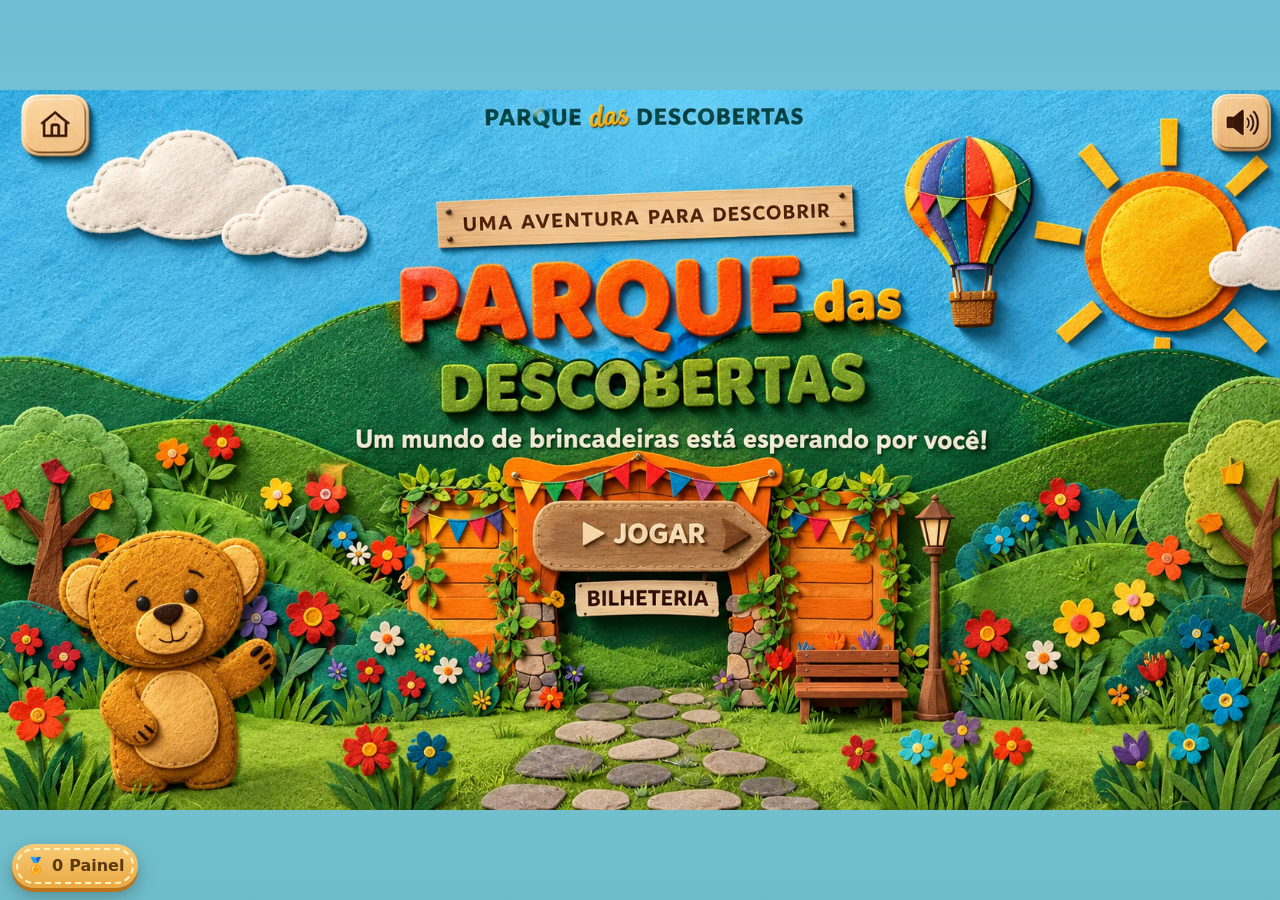
<file: index.html>
<!doctype html>
<html lang="pt-BR">
<head>
  <meta charset="utf-8">
  <meta name="viewport" content="width=device-width, initial-scale=1, viewport-fit=cover">
  <meta name="theme-color" content="#57c3e4">
  <meta name="description" content="Parque das Descobertas: 60 desafios educativos para crianças de 5 a 7 anos, com 20 atividades em cada nível de dificuldade.">
  <meta name="referrer" content="no-referrer">
  <meta http-equiv="Content-Security-Policy" content="default-src 'self' file:; img-src 'self' file: data:; media-src 'self' file:; font-src 'self' file: data:; style-src 'self' file: 'unsafe-inline'; script-src 'self' file:; connect-src 'none'; object-src 'none'; base-uri 'self' file:; form-action 'none'">
  <title>Parque das Descobertas — jogos educativos</title>
  <link rel="manifest" href="./manifest.webmanifest">
  <link rel="stylesheet" href="./css/style.css">
  <link rel="stylesheet" href="./css/ultimate.css">
  <script src="./js/recorded-audio-manifest.js" defer></script>
  <script src="./js/app.js" defer></script>
  <script src="./js/ultimate.js" defer></script>
</head>
<body>
  <main id="app" aria-live="off"></main>
  <div id="feedback-toast" class="toast" role="status" aria-live="polite"></div>
  <noscript>Ative o JavaScript do navegador para brincar no Parque das Descobertas.</noscript>
</body>
</html>
</file>
<file: css/style.css>
/* Parque das Descobertas V14 — stylesheet responsivo e revisado */
:root{
  --sky:#83d8ea;--sky-deep:#42b9d6;--grass:#8fcf67;--leaf:#398846;
  --cream:#fff8de;--paper:#fff1cc;--sun:#ffd963;--orange:#f28c43;--orange-dark:#b75b2f;
  --ink:#354b35;--muted:#61735a;--line:#d6b578;--white:#fffefa;
  --shadow:0 5px 0 rgba(119,78,36,.23),0 9px 18px rgba(61,83,48,.12);
  --radius:22px;--content:1240px;
  color-scheme:light;
}
*{box-sizing:border-box}
html{min-height:100%;background:#9edeea;scroll-behavior:smooth}
body{margin:0;min-width:320px;min-height:100vh;min-height:100svh;font-family:"Trebuchet MS",system-ui,-apple-system,"Segoe UI",sans-serif;color:var(--ink);background:linear-gradient(180deg,#75d1e9 0 31%,#a6dc80 31% 100%);overflow-x:hidden}
button{font:inherit;cursor:pointer;touch-action:manipulation;-webkit-tap-highlight-color:transparent}
button:focus-visible{outline:4px solid #176db1;outline-offset:3px}
button:disabled{cursor:default}
img{max-width:100%;height:auto;user-select:none;-webkit-user-drag:none}
#app{position:relative;width:100%;max-width:100%;min-width:0;min-height:100vh;min-height:100svh;overflow:clip}
.toast{position:fixed;z-index:1000;left:50%;bottom:18px;transform:translate(-50%,24px);max-width:min(92vw,620px);padding:12px 20px;border:2px solid #fff0bc;border-radius:999px;background:#315b39;color:white;font-weight:800;text-align:center;box-shadow:0 8px 25px #1b422655;opacity:0;pointer-events:none;transition:opacity .18s ease,transform .18s ease}
.toast.visible{opacity:1;transform:translate(-50%,0)}

/* Main menu — original artwork is used as the background and controls. */
.full-scene{position:relative;isolation:isolate;width:100%;min-height:100vh;min-height:100svh;overflow:hidden}
.home-screen{display:grid;grid-template-columns:minmax(0,1fr) minmax(290px,.9fr);grid-template-rows:auto auto 1fr auto;gap:10px 20px;align-items:center;padding:clamp(14px,3vw,38px);background:linear-gradient(180deg,#8ce0ef 0%,#c2ebbd 62%,#8ecb67 100%)}
.home-backdrop{position:absolute;z-index:-2;inset:0;width:100%;height:100%;max-width:none;object-fit:cover;object-position:center bottom;opacity:.94}
.home-screen::before{content:"";position:absolute;z-index:-1;inset:0;background:linear-gradient(180deg,#8de0ef18 0%,#fff5cb34 48%,#3e8e3626 100%);pointer-events:none}
.home-sparkles{position:absolute;top:12px;left:5%;right:5%;color:#fff8ac;text-shadow:0 2px #8aab65;font-size:clamp(20px,3vw,34px);letter-spacing:.25em;text-align:center;pointer-events:none}
.home-logo{grid-column:1/-1;display:block;width:min(680px,80%);max-height:clamp(105px,22vh,210px);object-fit:contain;margin:0 auto 0;filter:drop-shadow(0 5px 0 #fff8dbab) drop-shadow(0 9px 10px #3e75422b)}
.home-welcome{grid-column:1/-1;margin:0 auto 4px;max-width:800px;padding:9px 20px;border:2px solid #ffffffb5;border-radius:999px;background:#fff9dfd9;color:#3f7443;font-size:clamp(16px,2vw,23px);font-weight:900;text-align:center;box-shadow:0 4px #518b4730}
.home-mascot{grid-column:1;grid-row:3;justify-self:center;align-self:center;width:min(100%,390px);height:clamp(220px,43vh,470px);object-fit:contain;object-position:center bottom;filter:drop-shadow(0 9px 5px #386d3527);animation:mascot-bob 3.5s ease-in-out infinite}
.home-level-area{grid-column:2;grid-row:3;align-self:center;width:100%;max-width:580px;justify-self:center;padding:clamp(14px,2vw,24px);border:3px solid #fff8d6;border-radius:30px;background:#fff5dce8;box-shadow:0 8px 0 #70a95b76,0 15px 25px #3f833529}
.home-level-area>p{margin:0 0 14px;text-align:center;font-size:clamp(18px,2.1vw,25px);font-weight:1000;color:#ae5a31}
.home-levels{display:grid;grid-template-columns:repeat(3,minmax(0,1fr));gap:clamp(6px,1vw,12px)}
.home-level-card{min-width:0;display:flex;flex-direction:column;align-items:center;justify-content:center;gap:5px;padding:8px 7px 10px;border:3px solid #e5c58b;border-radius:20px;background:linear-gradient(#fffdf2,#ffedbf);box-shadow:0 5px 0 #c68e4f;transition:transform .16s ease,border-color .16s ease,box-shadow .16s ease}
.home-level-card img{display:block;width:100%;max-width:148px;height:clamp(60px,10vh,100px);object-fit:contain}
.home-level-card span{font-size:clamp(12px,1.1vw,15px);font-weight:900;color:#75492b}
.home-level-card.selected{transform:translateY(-4px);border-color:#4aaf68;box-shadow:0 7px 0 #438c4e,0 0 0 4px #bfeebf}
.home-level-card:hover{transform:translateY(-3px)}
.home-play{grid-column:2;grid-row:4;justify-self:center;width:min(340px,82%);padding:0;border:0;background:transparent;filter:drop-shadow(0 8px 0 #7a663849);transition:transform .16s ease,filter .16s ease}
.home-play img{display:block;width:100%;height:clamp(58px,10vh,92px);object-fit:contain}
.home-play:hover{transform:translateY(-4px) scale(1.02);filter:drop-shadow(0 12px 0 #7a663849)}
.home-sound{position:absolute;left:18px;bottom:18px;display:flex;align-items:center;gap:7px;padding:8px 12px;border:2px solid #f1d28a;border-radius:999px;background:#fff9e7e8;color:#5d713a;font-size:13px;font-weight:900;box-shadow:0 4px 0 #b89b6390}
.home-sound img{width:34px;height:34px;object-fit:contain}.home-total{position:absolute;top:16px;right:18px;display:flex;flex-direction:column;align-items:flex-end;color:#fff8da;text-shadow:0 2px 3px #4b784e;font-size:13px}.home-total strong{font-size:clamp(16px,1.6vw,21px)}

/* Shared game scenery, top controls, progress and activity panel. */
.garden-screen{position:relative;isolation:isolate;min-height:100vh;min-height:100svh;width:100%;max-width:100%;padding:12px clamp(10px,2.5vw,32px) 30px;overflow-x:clip;overflow-y:visible;background:linear-gradient(180deg,#79d3e6 0%,#a4e2ed 39%,#c1e7a2 39%,#c9eba8 100%)}
.garden-screen::before{content:"";position:absolute;z-index:-2;inset:0;background-image:url("../assets/img/ilustracoes/background.webp");background-size:cover;background-position:center top;opacity:.30;pointer-events:none}
.garden-screen::after{content:"";position:absolute;z-index:-1;inset:0;background:linear-gradient(180deg,#79d6e9b8 0 31%,#d8ecb79c 31% 100%);pointer-events:none}
.scene-toolbar{display:grid;grid-template-columns:54px minmax(150px,1fr) auto;align-items:center;gap:12px;width:min(100%,var(--content));margin:0 auto 7px;min-height:48px}
.scene-icon{display:flex;align-items:center;justify-content:center;width:46px;height:46px;padding:5px;border:2px solid #e5c58b;border-radius:14px;background:linear-gradient(#fffbe8,#f8dfa5);box-shadow:0 4px 0 #bf8853;transition:transform .14s ease}
.scene-icon img{width:100%;height:100%;object-fit:contain}.scene-icon:hover{transform:translateY(-2px)}
.scene-wordmark{display:flex;justify-content:center;align-items:center;min-width:0}.brand-logo{display:block;width:min(350px,100%);height:clamp(34px,5vw,58px);object-fit:contain;filter:drop-shadow(0 2px 0 #fff6d9)}
.scene-toolbar-actions{display:flex;align-items:center;justify-content:flex-end;gap:8px}.score-pill{display:inline-flex;align-items:center;justify-content:center;gap:5px;min-height:38px;padding:6px 13px;border:2px solid #f4d88e;border-radius:999px;background:#fff8d9e8;color:#4a773d;font-weight:1000;white-space:nowrap;box-shadow:0 3px 0 #af9a5e4a}
.music-toggle{width:auto;min-width:46px;padding:0 12px;color:#7c4b25;font-size:22px;font-weight:1000}.sound-toggle.sound-off,.home-sound.sound-off{filter:grayscale(.7);opacity:.75}
.stage-progress{position:relative;width:min(100%,1100px);height:15px;margin:5px auto 13px;border:2px solid #fff8d7;border-radius:99px;background:#7fbd65;box-shadow:inset 0 2px 3px #4e883d69,0 2px #4e965d45}
.stage-progress-fill{height:100%;border-radius:99px;background:linear-gradient(90deg,#ffd950,#ff9d45);transition:width .3s ease}
.stage-progress-marker{position:absolute;top:50%;width:32px;height:32px;object-fit:contain;transform:translate(-50%,-50%);filter:drop-shadow(0 2px 0 #fff1b6)}
.stage-label-row{display:flex;align-items:center;justify-content:space-between;gap:12px;flex-wrap:wrap;width:min(100%,var(--content));margin:0 auto 12px}
.mechanic-tag{display:inline-flex;align-items:center;min-height:35px;padding:6px 13px;border:2px solid #e5c28e;border-radius:12px;background:linear-gradient(#f9d69b,#e4a05c);color:#754624;font-size:13px;letter-spacing:.025em;font-weight:1000;text-transform:uppercase;box-shadow:0 3px 0 #b37643}
.inline-level-picker{display:flex;align-items:center;justify-content:center;gap:5px;flex-wrap:wrap}.level-picker-label{padding:0 4px;color:#276c68;font-size:10px;font-weight:1000;letter-spacing:.12em}
.level-tab{min-height:35px;padding:6px 12px;border:2px solid #d8a35d;border-radius:13px;background:linear-gradient(#fff0c6,#e9b16d);color:#724724;font-size:13px;font-weight:900;box-shadow:0 3px 0 #b47b43}
.level-tab.selected{border-color:#429c55;background:linear-gradient(#f6ffca,#a9e17a);box-shadow:0 3px 0 #448e4e,0 0 0 2px #d9f8ab}.round-count{display:flex;flex-direction:column;align-items:center;justify-content:center;min-width:68px;padding:3px 12px;border:2px solid #f7d98c;border-radius:20px;background:#fff4cfe8;color:#3d783c;line-height:1.05}.round-count strong{font-size:17px}.round-count small{font-size:10px;font-weight:900}
.game-panel{width:min(100%,var(--content));margin:0 auto;padding:clamp(10px,1.6vw,20px);border:4px solid #e8f4bd;border-radius:28px;background:linear-gradient(135deg,#f0f7c7f2,#d2e8a1f5);box-shadow:0 6px 0 #679b4b,0 12px 24px #355f4226;min-width:0;overflow:visible}
.activity-heading{display:flex;align-items:center;justify-content:flex-start;gap:16px;min-height:80px;padding:10px 18px;margin:0 0 12px;border:3px solid #f8e3b3;border-radius:22px;background:linear-gradient(90deg,#fff7df,#ffe8b8);box-shadow:0 4px 0 #bd9966}
.activity-art{flex:0 0 60px;width:60px;height:60px;display:flex;align-items:center;justify-content:center;padding:5px;border:2px solid #e5c38a;border-radius:16px;background:#fffaf0;box-shadow:0 3px 0 #c8a06a}.activity-art img{width:100%;height:100%;object-fit:contain}
.activity-copy{flex:1;min-width:0;text-align:center}.activity-copy h1{margin:0 0 3px;color:#e45d2d;font-size:clamp(20px,2.1vw,29px);line-height:1.1;font-weight:1000;letter-spacing:.025em;text-transform:uppercase}.activity-copy p{margin:0;color:#326f4a;font-size:clamp(13px,1.25vw,16px);font-weight:800;line-height:1.35}
.play-area{width:100%;min-width:0;min-height:0;padding:clamp(9px,1.5vw,18px) clamp(3px,1vw,12px) 4px;overflow:visible}
.task-prompt{width:fit-content;max-width:min(100%,900px);margin:0 auto 12px;padding:8px 22px;border:2px solid #e8bd77;border-radius:999px;background-image:url("../assets/img/ilustracoes/questao.webp"),linear-gradient(#fff5cf,#ffdf96);background-size:cover;background-position:center;color:#d9572d;text-align:center;font-size:clamp(18px,2vw,27px);font-weight:1000;line-height:1.2;box-shadow:0 4px 0 #c99451}
.match-line{max-width:900px;margin:12px auto;text-align:center;color:#3e7441;font-size:clamp(13px,1.2vw,16px);font-weight:800;line-height:1.45}
.feedback-line{width:fit-content;max-width:100%;margin:13px auto 2px;padding:8px 15px;border:2px dashed #91bd69;border-radius:15px;background:#fffbe5;color:#467d3e;font-size:clamp(12px,1.2vw,15px);font-weight:900;text-align:center;line-height:1.4}
.feedback-line.good{border-style:solid;border-color:#6eb66c;background:#f2ffd9;color:#29753a}.feedback-line.bad{border-color:#d47a5b;background:#fff0df;color:#a34732}
.mini-challenge-progress{display:flex;align-items:center;justify-content:center;gap:11px;flex-wrap:wrap;margin:5px auto 14px;color:#5c743c;font-size:11px;font-weight:1000;letter-spacing:.04em}.mini-progress-dots{display:flex;gap:6px}.mini-progress-dots i{width:13px;height:13px;border:2px solid #8bb569;border-radius:50%;background:#fbf6d7}.mini-progress-dots i.done{background:#5cbd66;border-color:#3a994a}.mini-progress-dots i.current{background:#ffd858;box-shadow:0 0 0 3px #ffd8584d}
.game-actions{display:flex;align-items:center;justify-content:center;flex-wrap:wrap;gap:12px;margin:16px auto 5px}.wood-button,.soft-button{display:inline-flex;align-items:center;justify-content:center;gap:7px;min-height:47px;padding:10px 19px;border:2px solid #c77b3a;border-radius:15px;background:linear-gradient(#ffd57d,#e99243);color:#714522;font-weight:1000;box-shadow:0 4px 0 #a96337;transition:transform .14s ease,filter .14s ease}.wood-button:hover,.soft-button:hover{transform:translateY(-2px);filter:brightness(1.04)}.wood-button.primary{border-color:#b96c31;background:linear-gradient(#ffe27c,#ffae42);color:#714217}.soft-button{border-color:#c6d9a0;background:linear-gradient(#ffffed,#e5f2c9);color:#426c3d;box-shadow:0 4px 0 #98b66d}
.success-celebration{display:flex;align-items:center;justify-content:center;flex-wrap:wrap;gap:9px;margin:12px auto 6px;color:#d45e28;font-size:clamp(18px,2vw,26px);font-weight:1000}.success-celebration span{font-size:clamp(24px,3vw,38px);animation:celebrate .9s ease-in-out infinite alternate}.success-celebration span:nth-child(2){animation-delay:.18s}.success-celebration span:nth-child(3){animation-delay:.32s}

/* Oversized, consistent response cards. */
.answers-grid{display:grid;grid-template-columns:repeat(auto-fit,minmax(min(190px,100%),1fr));gap:12px;width:min(100%,940px);margin:14px auto;align-items:stretch}
.option-card{position:relative;display:flex;flex-direction:column;align-items:center;justify-content:center;gap:8px;min-height:150px;min-width:0;padding:13px 12px;border:3px solid #d8b47b;border-radius:23px;background:linear-gradient(160deg,#fff8dc,#f5df9f);color:#714d2e;box-shadow:0 6px 0 #b88d52,0 9px 14px #607b3d1c;transition:transform .13s ease,border-color .13s ease,box-shadow .13s ease}
.option-card:hover{transform:translateY(-3px);border-color:#7eb65d;box-shadow:0 9px 0 #a8bb62,0 12px 18px #607b3d27}.option-card:active{transform:translateY(2px);box-shadow:0 3px 0 #b88d52}.option-card:disabled{opacity:.8}
.option-art{display:flex;align-items:center;justify-content:center;width:100%;min-height:74px;font-size:clamp(42px,5vw,68px);line-height:1}.option-art img,.saved-game-art{display:block;max-width:100%;max-height:92px;width:auto;height:auto;object-fit:contain}.option-label{display:block;font-size:clamp(16px,1.5vw,21px);line-height:1.2;font-weight:1000;text-align:center;overflow-wrap:anywhere}.option-card small{font-size:13px;font-weight:800}

/* Count the fruit: big plates and readable fruit. */
.plate-row{display:grid;grid-template-columns:repeat(auto-fit,minmax(min(205px,100%),1fr));gap:13px;width:min(100%,1000px);margin:16px auto}
.plate-option{display:flex;flex-direction:column;align-items:center;justify-content:center;gap:5px;min-height:190px;padding:10px;border:3px solid #d8b77e;border-radius:22px;background:linear-gradient(#fff9e2,#f0df9d);color:#754b2b;box-shadow:0 6px 0 #b28c50;transition:transform .15s ease}
.plate-option:hover{transform:translateY(-3px);border-color:#83b55d}.plate-option strong{font-size:clamp(15px,1.6vw,22px)}.plate-stack{position:relative;display:grid;place-items:center;width:min(100%,220px);height:132px}.plate-base{position:absolute;inset:0;width:100%;height:100%;object-fit:contain}.plate-fruit{position:relative;display:flex;flex-wrap:wrap;align-items:center;justify-content:center;gap:0;width:69%;max-height:100px;z-index:1}.plate-fruit img{width:clamp(28px,3.2vw,43px);height:clamp(28px,3.2vw,43px);object-fit:contain;filter:drop-shadow(0 2px 1px #734c2433)}.many-fruit img{width:29px;height:29px}

/* Whack-a-mole */
.mole-stage{width:min(100%,900px);margin:auto}.mole-help{margin:5px auto 13px}.mole-grid{display:grid;grid-template-columns:repeat(auto-fit,minmax(130px,1fr));gap:16px;max-width:820px;margin:0 auto;padding:14px}
.mole-hole{position:relative;min-height:142px;display:flex;align-items:flex-end;justify-content:center;border-radius:25px;background:radial-gradient(ellipse at 50% 90%,#8cbe66 0 34%,transparent 35%),linear-gradient(#d8efad,#c3e08b);overflow:hidden}
.mole-pit{position:absolute;bottom:18px;width:78%;height:39px;border:5px solid #a66b3b;border-radius:50%;background:#6b4933;box-shadow:inset 0 5px 9px #3c2d26}
.mole{position:absolute;z-index:1;bottom:15px;display:flex;flex-direction:column;align-items:center;justify-content:flex-end;width:90%;min-height:125px;padding:0 4px 27px;border:0;background:transparent;color:#5d452b;opacity:0;transform:translateY(40px);pointer-events:none;transition:transform .22s ease,opacity .22s ease}
.mole.is-up{opacity:1;transform:translateY(0);pointer-events:auto}.mole-creature{display:flex;align-items:center;justify-content:center;width:88px;height:80px;font-size:56px}.mole-creature img{width:76px;height:76px;object-fit:contain}.mole-word{display:block;margin-top:0;padding:3px 8px;border-radius:10px;background:#fff5d6;color:#79512d;font-size:14px;font-weight:1000}

/* Drag items and habitats */
.drag-layout{display:grid;grid-template-columns:minmax(240px,.8fr) minmax(0,1.4fr);gap:17px;max-width:1060px;margin:12px auto;align-items:stretch}
.drag-source-panel{padding:15px;border:3px solid #e1c287;border-radius:22px;background:#fff8df;box-shadow:0 5px 0 #c39c5e;min-width:0}
.drag-panel-label{margin:0 0 10px;color:#9b5d31;text-align:center;font-size:13px;letter-spacing:.07em;font-weight:1000}
.drag-items{display:grid;grid-template-columns:repeat(auto-fit,minmax(105px,1fr));gap:8px;align-items:stretch}
.drag-token{display:flex;flex-direction:column;align-items:center;justify-content:center;gap:4px;min-height:110px;padding:9px;border:2px solid #d2b378;border-radius:16px;background:linear-gradient(#fffdf0,#f1d99c);color:#6b4a2b;box-shadow:0 3px 0 #bd935a;touch-action:none}
.drag-token>span{display:flex;align-items:center;justify-content:center;min-height:58px;font-size:44px}.drag-token img{max-width:72px;max-height:65px;object-fit:contain}.drag-token small{font-size:13px;font-weight:900;text-align:center}.drag-token.chosen,.drag-token.drag-source{border-color:#4da65a;box-shadow:0 0 0 4px #bfeab7,0 3px 0 #659c4a;transform:translateY(-2px)}
.drag-touch-hint{margin:12px 0 0;text-align:center;color:#5c7647;font-size:12px;font-weight:800;line-height:1.4}
.drop-zones{display:grid;grid-template-columns:repeat(auto-fit,minmax(145px,1fr));gap:12px;min-width:0;align-content:stretch}
.drop-zone{position:relative;display:flex;flex-direction:column;align-items:center;justify-content:center;gap:8px;min-height:160px;padding:14px 9px;border:3px dashed #a5bd67;border-radius:22px;background:linear-gradient(#ecf7bf,#cfe8a0);color:#416e3c;box-shadow:inset 0 0 0 3px #f7ffd4a0;transition:background .15s,border-color .15s}
.drop-zone .zone-art{display:flex;align-items:center;justify-content:center;min-height:58px;font-size:44px}.zone-art img{width:64px;height:64px;object-fit:contain}.drop-zone strong{font-size:clamp(16px,1.5vw,21px);font-weight:1000}.drop-zone small{font-size:12px;font-weight:800;text-align:center;overflow-wrap:anywhere}.drop-zone.drop-ready{border-color:#6bb76a;background:#e9ffc7}.drop-zone.filled{border-style:solid;background:#f5ffd8}.drop-zone.drag-hover{border-color:#ea9c42;background:#fff0bb;transform:scale(1.02)}
.matrix-layout{grid-template-columns:minmax(190px,.65fr) minmax(0,1.35fr)}.spatial-matrix{grid-template-columns:repeat(2,minmax(0,1fr));grid-template-rows:repeat(2,minmax(130px,1fr))}.spatial-matrix .drop-zone{min-height:145px}.drag-ghost{position:fixed;z-index:1002;transform:translate(-50%,-50%);padding:12px 18px;border:3px solid #fff;border-radius:18px;background:#ffd86e;color:#68421e;font-size:18px;font-weight:1000;pointer-events:none;box-shadow:0 8px 25px #0003}

/* Train: locomotive and car sprites, with scroll on narrow screens rather than cutting them off. */
.train-track{display:flex;align-items:flex-end;gap:0;width:min(100%,1100px);margin:18px auto 7px;padding:10px 6px 21px;overflow-x:auto;overflow-y:hidden;scrollbar-color:#bb9055 #eaf3bf;scrollbar-width:thin}
.train-engine{flex:0 0 clamp(94px,12vw,140px);width:clamp(94px,12vw,140px);height:clamp(78px,10vw,110px);display:flex;align-items:center;justify-content:center;position:relative;z-index:2;margin-right:-4px}
.train-engine img{width:100%;height:100%;object-fit:contain}
.train-car{position:relative;flex:1 1 0;min-width:clamp(100px,14vw,155px);max-width:230px;height:clamp(74px,8vw,102px);margin:0 4px 0 0;display:flex;align-items:center;justify-content:center;border:4px solid #a96633;border-radius:18px 18px 22px 22px;background:linear-gradient(180deg,#ffbb65,#f28a43 65%,#dc6a34);box-shadow:0 8px 0 #92562f,0 10px 0 #dfbd7a;isolation:isolate}
.train-car::before,.train-car::after{content:"";position:absolute;bottom:-21px;width:19px;height:19px;border:4px solid #64533e;border-radius:50%;background:#d2c49d;z-index:-1}
.train-car::before{left:16%}.train-car::after{right:16%}.train-car .train-symbol{display:flex;align-items:center;justify-content:center;width:62px;height:56px;border:2px solid #643f24;border-radius:50%;color:#1e1e1e;font-size:clamp(28px,3.1vw,40px);text-shadow:0 1px #fff9;box-shadow:inset 0 2px 4px #fff8}
.train-car .train-symbol.red{background:#ff5150}.train-car .train-symbol.yellow{background:#ffe83f}.train-car .train-symbol.green{background:#7fe464}.train-car .train-symbol.blue{background:#6ccaf5}.train-car .train-symbol.star{background:#ffdb58}.train-car .train-gap-label{position:absolute;inset:0;display:flex;align-items:center;justify-content:center;border:3px dashed #ad7844;border-radius:15px;background:#fff1cdeF;color:#81512a;font-size:13px;font-weight:1000;text-align:center}
.train-instruction{margin:14px auto 7px}.train-options{grid-template-columns:repeat(auto-fit,minmax(170px,1fr));max-width:850px}.train-answer-card{min-height:134px}.train-choice-symbol{width:68px;height:68px;border:2px solid #79532a;border-radius:50%;font-size:46px!important;box-shadow:inset 0 2px 5px #fff8}.train-choice-symbol.red{background:#ff5954}.train-choice-symbol.yellow{background:#ffe94f}.train-choice-symbol.green{background:#82dc67}.train-choice-symbol.blue{background:#7bd4fa}.train-choice-symbol.star{background:#ffde63}

/* Scratch card */
.scratch-wrap{position:relative;width:min(100%,720px);height:clamp(190px,29vw,300px);margin:14px auto;border:7px solid #f8e4a8;border-radius:25px;background:#fff3cb;box-shadow:0 7px 0 #ba8e4f;overflow:hidden;touch-action:none}
.scratch-reveal{position:absolute;inset:0;display:grid;place-items:center;background:radial-gradient(circle,#efffca,#bfe18e)}.scratch-animal{display:flex;flex-direction:column;align-items:center;justify-content:center;gap:8px;width:100%;height:100%;font-size:24px;color:#457740;font-weight:1000}.scratch-animal img{width:min(45%,190px);height:68%;object-fit:contain}.scratch-canvas{position:absolute;inset:0;width:100%;height:100%;cursor:crosshair;touch-action:none}.scratch-instruction{text-align:center;color:#87532c;font-weight:900;font-size:14px}.scratch-progress{display:flex;align-items:center;gap:10px;width:min(100%,620px);margin:10px auto;color:#4e7842;font-size:13px;font-weight:900}.scratch-progress-track{flex:1;height:12px;border:1px solid #d5b775;border-radius:99px;background:#fff9df;overflow:hidden}.scratch-progress-track i{display:block;height:100%;border-radius:99px;background:linear-gradient(90deg,#8fcd63,#ffcf54);transition:width .18s}

/* Clap and syllables */
.task-visual{width:fit-content;max-width:100%;margin:10px auto;padding:18px 30px;border:3px solid #e1b66d;border-radius:22px;background:#fff0c4;color:#a85f31;text-align:center;font-size:clamp(25px,4vw,44px);font-weight:1000;box-shadow:0 5px 0 #b98445}
.clap-row{display:grid;grid-template-columns:repeat(4,minmax(0,1fr));gap:10px;width:min(100%,800px);margin:15px auto}.tap-choice{display:flex;flex-direction:column;align-items:center;justify-content:center;gap:9px;min-width:0;min-height:135px;padding:10px 5px;border:3px solid #d2ab71;border-radius:18px;background:linear-gradient(#fff7d9,#f1d99b);color:#79502d;box-shadow:0 5px 0 #b58b54}.tap-choice .claps{font-size:clamp(21px,3vw,34px)}.tap-choice strong{font-size:clamp(12px,1.3vw,16px)}
.word-syllable-grid{display:grid;grid-template-columns:repeat(auto-fit,minmax(190px,1fr));gap:12px;max-width:980px;margin:12px auto}.word-syllable-card{display:flex;flex-direction:column;gap:7px}.word-syllable-card .option-card{min-height:140px}.word-audio{align-self:center;min-height:36px;padding:6px 15px;border:2px solid #bdd28e;border-radius:99px;background:#f8ffdf;color:#4e763c;font-weight:900}

/* Maze */
.maze-layout{display:grid;grid-template-columns:minmax(240px,430px) minmax(200px,1fr);gap:18px;align-items:center;justify-content:center;width:min(100%,900px);margin:10px auto}.modern-maze{display:grid;grid-template-columns:repeat(var(--maze-size,7),minmax(0,1fr));grid-template-rows:repeat(var(--maze-size,7),minmax(0,1fr));gap:3px;aspect-ratio:1;width:100%;max-width:430px;padding:8px;border:5px solid #e2c17e;border-radius:19px;background:#a5ca70;box-shadow:0 6px 0 #a27d48}
.maze-cell{display:grid;place-items:center;min-width:0;min-height:0;aspect-ratio:1;border-radius:4px;overflow:hidden}.maze-cell.wall{background:linear-gradient(140deg,#78a953,#619547);box-shadow:inset 0 2px 2px #476d3e}.maze-cell.path{background:#fff2c1}.maze-cell.visited{background:#ffe17a}.maze-cell img{width:85%;height:85%;object-fit:contain}.maze-cell.maze-player{background:#b8eaf0;outline:2px solid #3287a0;outline-offset:-2px}.maze-cell.maze-player img{animation:player-bounce .45s ease-in-out infinite alternate}
.maze-guide{padding:18px;border:3px solid #e3c286;border-radius:23px;background:#fff8dd;box-shadow:0 5px 0 #c69e5f}.maze-guide-title{font-size:clamp(18px,2vw,25px);font-weight:1000;color:#a75830;text-align:center}.maze-controls{display:grid;grid-template-columns:repeat(3,57px);grid-template-rows:repeat(2,52px);gap:6px;justify-content:center;margin:15px auto}.direction-button{border:2px solid #d9af69;border-radius:14px;background:linear-gradient(#fff0bf,#ecb65f);color:#6e4924;font-size:23px;box-shadow:0 4px 0 #b58143}.direction-button:first-child{grid-column:2}.direction-button:nth-child(2){grid-column:1;grid-row:2}.direction-button:nth-child(3){grid-column:2;grid-row:2}.direction-button:nth-child(4){grid-column:3;grid-row:2}.maze-steps{text-align:center;color:#538444;font-size:15px;font-weight:1000}

/* Feeding Tobi */
.feed-target{display:flex;flex-direction:column;align-items:center;justify-content:center;min-height:280px;padding:13px;border:3px dashed #9cbd66;border-radius:24px;background:linear-gradient(#eaf7bd,#cfe99a);color:#497641;text-align:center;transition:background .15s,border-color .15s}.feed-target.drag-hover{border-color:#e6a140;background:#fff2c2}.feed-mascot-row{display:flex;align-items:flex-end;justify-content:center;gap:4px;width:100%;min-height:135px}.feed-tobi{width:min(55%,160px);height:135px;object-fit:contain}.feed-dish{width:min(43%,115px);height:88px;object-fit:contain;margin-bottom:2px}.mascot-mouth{display:none}.feed-target>strong{font-size:18px;color:#9a5b30}.feed-target p{max-width:300px;margin:6px 0;font-size:13px;font-weight:800;line-height:1.4}.food-grid{display:grid;grid-template-columns:repeat(auto-fit,minmax(105px,1fr));gap:9px;align-content:start;min-width:0}.food-item{display:flex;flex-direction:column;align-items:center;justify-content:center;gap:5px;min-height:112px;padding:8px;border:2px solid #dfbb7b;border-radius:17px;background:linear-gradient(#fff8dc,#f4dfa1);color:#76502c;box-shadow:0 4px 0 #bf9357}.food-item>span{display:flex;align-items:center;justify-content:center;min-height:58px;font-size:42px}.food-item img{width:66px;height:64px;object-fit:contain}.food-item small{font-size:13px;font-weight:900;text-align:center}.food-item.chosen{border-color:#559d5a;box-shadow:0 0 0 3px #b8e9a4,0 4px 0 #8eb75f}

/* Animated bubbles — animation stays active and respects reduced motion without stopping. */
.bubble-status{display:flex;justify-content:center;align-items:center;gap:9px;flex-wrap:wrap;margin:4px auto 7px}.pill{display:inline-flex;align-items:center;justify-content:center;gap:5px;min-height:30px;padding:5px 12px;border:1px solid #c9dc9a;border-radius:99px;background:#f8ffdf;color:#4c7740;font-size:12px;font-weight:1000}
.bubble-field{position:relative;width:min(100%,960px);height:clamp(275px,38vh,420px);min-height:275px;margin:0 auto;overflow:hidden;border:4px solid #e4eab0;border-radius:25px;background:radial-gradient(circle at 20% 18%,#ffffffc9 0 3%,transparent 4%),radial-gradient(circle at 78% 35%,#fff8 0 5%,transparent 6%),linear-gradient(180deg,#b8eaf4,#e7f5cf 85%);box-shadow:inset 0 0 0 4px #ffffff65,0 5px 0 #a7bf72}
.bubble-field::before{content:"";position:absolute;inset:0;background-image:radial-gradient(#fff8 1.4px,transparent 1.5px);background-size:28px 28px;opacity:.38;pointer-events:none}
.moving-bubble{position:absolute;left:var(--bx,50%);bottom:-90px;z-index:2;display:grid;place-items:center;width:clamp(70px,8vw,100px);height:clamp(70px,8vw,100px);padding:7px;border:3px solid #82c8e2;border-radius:50%;background:radial-gradient(circle at 30% 25%,#ffffffed 0 8%,#ffffff66 9% 16%,transparent 17%),radial-gradient(circle at 38% 28%,#d9fbff 0%,#8de2f4 45%,#b8ddfc 66%,#a3c4ef 100%);box-shadow:inset -6px -8px 12px #649cde55,inset 5px 4px 9px #fff9,0 4px 10px #75a7cb55;transform:translateX(-50%);animation:bubble-rise var(--duration,9s) linear var(--delay,0s) infinite;will-change:bottom,transform;transition:filter .12s,border-color .12s}
.bubble-label{display:flex;align-items:center;justify-content:center;width:100%;height:100%;color:#254f78;font-size:clamp(23px,3.1vw,35px);font-weight:1000;text-shadow:0 1px #fff;overflow-wrap:anywhere}.moving-bubble:hover{filter:brightness(1.08)}.moving-bubble:active{filter:brightness(1.2)}.moving-bubble.bubble-wrong{border-color:#ee7770;filter:grayscale(.2);animation-play-state:running}.moving-bubble:disabled{opacity:.25}
@keyframes bubble-rise{0%{bottom:-95px;transform:translateX(-50%) scale(.72);opacity:0}9%{opacity:1}25%{transform:translateX(calc(-50% + var(--drift,0px))) scale(.9)}50%{transform:translateX(calc(-50% - var(--drift,0px))) scale(1)}75%{transform:translateX(calc(-50% + var(--drift,0px))) scale(.94)}91%{opacity:1}100%{bottom:calc(100% + 100px);transform:translateX(calc(-50% - var(--drift,0px))) scale(1.07);opacity:0}}

/* Puzzle built from the provided puzzle illustrations. */
.image-puzzle{display:grid;grid-template-columns:minmax(230px,1fr) minmax(230px,1fr);gap:18px;width:min(100%,1000px);margin:12px auto;align-items:start}.puzzle-work,.puzzle-pieces{padding:13px;border:3px solid #e1bf7a;border-radius:22px;background:#fff8de;box-shadow:0 5px 0 #be9658;min-width:0}.puzzle-caption{margin:0 0 10px;color:#9c5a30;text-align:center;font-weight:1000;font-size:14px}.image-puzzle-grid{display:grid;grid-template-columns:repeat(var(--cols,2),minmax(0,1fr));grid-template-rows:repeat(var(--rows,2),minmax(0,1fr));gap:5px;width:100%;max-width:420px;margin:0 auto}.image-piece{position:relative;display:grid;place-items:center;min-width:0;aspect-ratio:1;border:2px solid #d4b477;border-radius:10px;background-color:#e3efad;background-image:var(--piece-image);background-size:var(--bg-size-x,200%) var(--bg-size-y,200%);background-position:var(--px,0%) var(--py,0%);background-repeat:no-repeat;box-shadow:0 2px 0 #b48c51;transition:transform .14s,border-color .14s}.image-piece:not(.image-slot){border-color:#e1c58d}.image-piece.selected{outline:4px solid #64b865;outline-offset:1px;transform:scale(.95)}.image-piece.image-slot{background-image:none;background-color:#edf7cd;border-style:dashed;border-color:#aac378}.image-piece.image-filled{background-image:var(--piece-image);border-style:solid;border-color:#d5b576}.image-piece.image-filled .piece-check{display:none}.slot-number{display:grid;place-items:center;width:30px;height:30px;border-radius:50%;background:#fff7d9;color:#78904f;font-weight:1000}.puzzle-tray-grid .image-piece{min-height:58px}.puzzle-helper{margin:10px auto 0;text-align:center;font-size:12px;color:#587747;font-weight:800}

/* Paint studio */
.paint-tools{display:flex;align-items:center;justify-content:center;flex-wrap:wrap;gap:9px;margin:10px auto 15px}.palette-button{width:47px;height:47px;border:3px solid #fff4d0;border-radius:50%;box-shadow:0 3px 0 #7f996b;transition:transform .12s}.palette-button.selected{outline:4px solid #437a49;outline-offset:2px;transform:scale(1.08)}.paint-board{display:grid;grid-template-columns:repeat(auto-fit,minmax(130px,1fr));gap:10px;max-width:850px;margin:12px auto}.paint-region{display:flex;flex-direction:column;align-items:center;justify-content:center;gap:8px;min-height:132px;padding:10px;border:3px solid #d5bb82;border-radius:18px;color:#71512f;box-shadow:0 5px 0 #bf9a5f;transition:filter .12s}.paint-region>span{display:grid;place-items:center;min-height:68px;font-size:51px}.paint-region img{width:72px;height:72px;object-fit:contain}.paint-region small{font-size:13px;font-weight:1000}.paint-region:disabled{border-color:#80b66c}

/* Connect pairs */
.pair-layout{position:relative;display:grid;grid-template-columns:minmax(0,1fr) minmax(0,1fr);gap:clamp(28px,8vw,120px);width:min(100%,950px);margin:12px auto}.pair-column{position:relative;z-index:1;display:flex;flex-direction:column;gap:8px;min-width:0}.pair-column h3{margin:0 0 2px;color:#9b5b30;font-size:14px;letter-spacing:.08em;text-align:center}.pair-item{display:flex;align-items:center;justify-content:flex-start;gap:10px;min-width:0;min-height:72px;padding:8px 12px;border:2px solid #d6b77d;border-radius:15px;background:linear-gradient(#fff9e2,#f2dfa6);color:#73502e;font-size:clamp(13px,1.4vw,18px);font-weight:900;text-align:left;box-shadow:0 3px 0 #bf975e;overflow-wrap:anywhere}.pair-item.selected{border-color:#62a95e;background:#e7f9b6;box-shadow:0 0 0 3px #c4edaf,0 3px 0 #9cb86a}.pair-item.matched-pair{border-color:#8abc6b;background:#e9ffd1}.pair-art{display:flex;align-items:center;justify-content:center;flex:0 0 52px;width:52px;height:52px}.pair-art img{max-width:50px;max-height:50px;object-fit:contain}.pair-connections{position:absolute;z-index:0;inset:34px 0 5px;width:100%;height:calc(100% - 39px);overflow:visible;pointer-events:none}

/* Lantern / hidden-object scenes — generous hit targets, bright flashlight opening. */
.spotlight-board{position:relative;isolation:isolate;width:min(100%,1000px);height:clamp(335px,45vh,480px);min-height:300px;margin:12px auto;border:5px solid #6b8f56;border-radius:23px;overflow:hidden;background:linear-gradient(180deg,#2b4650,#3c584c 60%,#596c43);box-shadow:0 6px 0 #9dba6e;--spot-x:50%;--spot-y:50%;touch-action:pan-y}
.spotlight-board::before{content:"";position:absolute;inset:0;background-image:url("../assets/img/ilustracoes/quadrado-escuro.webp");background-size:85px;opacity:.18;pointer-events:none}
.spot-target{position:absolute;left:var(--x);top:var(--y);z-index:2;display:flex;flex-direction:column;align-items:center;justify-content:center;gap:3px;width:clamp(92px,11vw,130px);min-height:88px;padding:6px 4px;border:2px solid #ffe68c;border-radius:18px;background:#fff4c92e;color:#fff8cf;transform:translate(-50%,-50%);text-shadow:0 2px 3px #182c23;transition:background .15s,transform .15s;overflow:visible}
.spot-target img{width:clamp(48px,6vw,68px);height:clamp(48px,6vw,68px);object-fit:contain;filter:drop-shadow(0 3px 3px #0007)}.spot-target small{font-size:clamp(11px,1.15vw,14px);font-weight:1000;line-height:1.12;text-align:center}.spot-target:hover{transform:translate(-50%,-50%) scale(1.06);background:#fff1a74d}.spot-target:disabled{border-color:#beef92;background:#75bd6d43;opacity:.86}.spotlight-shade{position:absolute;z-index:3;inset:0;pointer-events:none;background:radial-gradient(circle 138px at var(--spot-x) var(--spot-y),transparent 0 65%,#111d23a6 76%,#0a1a21ed 100%);transition:background .03s linear}

/* Memory */
.memory-grid{display:grid;grid-template-columns:repeat(auto-fit,minmax(105px,1fr));gap:10px;width:min(100%,790px);margin:12px auto}.memory-card{position:relative;display:flex;flex-direction:column;align-items:center;justify-content:center;gap:4px;min-width:0;min-height:122px;padding:8px;border:3px solid #bc8d4e;border-radius:17px;background-image:linear-gradient(#e5a35b,#bd7339);background-size:cover;color:#fff5c9;font-size:36px;font-weight:1000;box-shadow:0 5px 0 #945c36;transition:transform .15s,border-color .15s}.memory-card:not(.flipped)::before{content:"";position:absolute;inset:8px;border:2px dashed #ffdf9a;border-radius:11px;background-image:url("../assets/img/ilustracoes/quadrado-escuro.webp");background-size:cover;background-position:center;opacity:.95}.memory-card:not(.flipped)::after{content:"✦";position:relative;z-index:1;color:#fff4b3;font-size:36px;text-shadow:0 2px #95592c}.memory-card.flipped{border-color:#d9bd79;background-image:url("../assets/img/ilustracoes/quadrado-claro.webp"),linear-gradient(#fff8d5,#f0de9f);color:#6e4c2d}.memory-card.flipped::before,.memory-card.flipped::after{display:none}.memory-card .saved-game-art{width:70px;height:68px;object-fit:contain}.memory-card small{max-width:100%;font-size:12px;font-weight:900;text-align:center;overflow-wrap:anywhere}.memory-card.matched{border-color:#6ab266;background:#e4f9c6;color:#397543}

/* Detective */
.detective-scene{position:relative;isolation:isolate;width:min(100%,1000px);height:clamp(330px,45vh,470px);min-height:300px;margin:12px auto;border:5px solid #d3ba7a;border-radius:24px;overflow:hidden;background:linear-gradient(160deg,#b4d9eb,#d8efb6 52%,#93c67d);box-shadow:0 6px 0 #9eb56d;--lens-x:50%;--lens-y:50%}
.detective-scene::before{content:"";position:absolute;inset:0;background-image:url("../assets/img/ilustracoes/background.webp");background-size:cover;background-position:center;opacity:.16;pointer-events:none}
.detective-item{position:absolute;left:var(--x);top:var(--y);z-index:2;display:flex;align-items:center;justify-content:center;width:clamp(76px,9vw,110px);height:clamp(76px,9vw,110px);padding:7px;border:2px solid #c69a5d;border-radius:20px;background:#fff8d5db;box-shadow:0 4px 0 #aa804b;transform:translate(-50%,-50%);transition:transform .13s,border-color .13s}.detective-art{display:grid;place-items:center;width:100%;height:100%}.detective-art img{width:100%;height:100%;object-fit:contain}.direction-mark{position:absolute;right:-6px;top:-6px;display:grid;place-items:center;width:29px;height:29px;border-radius:50%;background:#fff1a4;color:#75502a;font-size:18px;font-weight:1000}.detective-item:hover{transform:translate(-50%,-50%) scale(1.08)}.detective-item.found{border-color:#4f9b54;background:#dbf7b8;box-shadow:0 0 0 3px #a8df89,0 4px 0 #729c53}.detective-scene::after{content:"";position:absolute;z-index:3;inset:0;pointer-events:none;background:radial-gradient(circle 95px at var(--lens-x) var(--lens-y),#fff5a322 0 65%,#223a4350 79%,#142b3575 100%)}

/* Dots, instruments and emotion puzzle */
.dots-board{position:relative;width:min(100%,850px);height:clamp(260px,34vh,350px);margin:12px auto;border:4px solid #d7ba7a;border-radius:23px;background:linear-gradient(#e7f3c2,#d6ebaa);box-shadow:0 5px 0 #a7834b;overflow:hidden}.dots-svg{position:absolute;inset:0;width:100%;height:100%;pointer-events:none}.dot-button{position:absolute;z-index:2;display:grid;place-items:center;transform:translate(-50%,-50%);width:clamp(43px,5vw,60px);height:clamp(43px,5vw,60px);border:3px solid #cf9a50;border-radius:50%;background:linear-gradient(#fff1a6,#f5ba4e);color:#82502a;font-weight:1000;font-size:clamp(16px,2vw,23px);box-shadow:0 4px 0 #ac7b42}.dot-button.current{outline:4px solid #a4d86d;outline-offset:3px;animation:pulse 1.1s ease-in-out infinite alternate}.dot-button.done{background:#98d76c;color:#2c7136}
.instrument-controls{display:grid;grid-template-columns:repeat(auto-fit,minmax(150px,1fr));gap:10px;width:min(100%,620px);margin:12px auto}.instrument-card{display:flex;flex-direction:column;align-items:center;justify-content:center;gap:9px;min-height:110px;padding:12px;border:3px solid #d7b67a;border-radius:18px;background:#fff5d4;color:#80532f;font-weight:900;box-shadow:0 5px 0 #b98e53}.instrument-card .inst-icon{font-size:42px}.inst-icon img{width:52px;height:52px;object-fit:contain}
.emotion-scene-row{display:flex;align-items:center;justify-content:center;gap:28px;flex-wrap:wrap;width:min(100%,850px);margin:12px auto}.emotion-context{display:flex;flex-direction:column;align-items:center;justify-content:center;gap:8px;min-width:120px;min-height:120px;padding:14px;border:3px solid #d9b77b;border-radius:20px;background:#fff5d4;font-size:48px;box-shadow:0 5px 0 #b99056}.emotion-context small{font-size:13px;font-weight:900;color:#8b5d30}.emotion-board{display:flex;flex-direction:column;align-items:center;gap:9px;min-width:240px}.emotion-face{position:relative;display:flex;flex-direction:column;align-items:center;justify-content:flex-start;width:clamp(170px,23vw,240px);height:clamp(170px,23vw,240px);padding-top:34px;border:8px solid #e6aa50;border-radius:50%;background:radial-gradient(circle at 35% 25%,#fff9c7,#ffd65e 65%,#f5b540);box-shadow:inset 0 4px 9px #fff9,0 7px 0 #b78441}.face-eyes{font-size:29px;font-weight:1000;color:#65452c;letter-spacing:.4em;padding-left:.4em}.missing-emotion-piece{position:relative;display:flex;flex-direction:column;align-items:center;justify-content:center;width:104px;height:91px;margin-top:8px;border:3px dashed #86b65a;border-radius:18px;background:#e1f7b6;color:#4f7940;font-size:39px;font-weight:1000}.missing-emotion-piece small{font-size:8px;letter-spacing:.03em}.missing-emotion-piece.piece-selected{border-style:solid;background:#c2ed91}.emotion-board>strong{font-size:18px;color:#9b5b2f}.piece-tray{display:grid;grid-template-columns:repeat(3,minmax(0,1fr));gap:10px;width:min(100%,600px);margin:12px auto}.emotion-piece{min-height:120px;max-width:180px;justify-self:stretch}.emotion-piece .option-art{font-size:clamp(36px,5vw,52px)}.emotion-piece small{font-size:16px;font-weight:1000}.emotion-piece.selected{border-color:#4c9f4d;box-shadow:0 0 0 4px #c2eca8,0 5px 0 #91b466}

/* End screen and all-original-art gallery */
.finish-screen{padding-bottom:38px}.paper-panel{width:min(100%,950px);margin:18px auto;padding:clamp(18px,3vw,36px);border:4px solid #f1d28d;border-radius:30px;background:linear-gradient(145deg,#fff8df,#f8e4b2);box-shadow:0 7px 0 #cba166;text-align:center}.finish-emoji{font-size:clamp(30px,5vw,55px);margin:0}.page-title{margin:10px auto;color:#e35e2c;font-size:clamp(27px,4vw,44px);font-weight:1000}.page-subtitle{max-width:720px;margin:0 auto;color:#3f7543;font-size:clamp(15px,1.6vw,19px);font-weight:800;line-height:1.45}.finish-stats{display:grid;grid-template-columns:repeat(2,minmax(0,1fr));gap:12px;max-width:680px;margin:22px auto}.finish-stats>div{display:flex;flex-direction:column;gap:4px;padding:17px 10px;border:2px solid #e4c183;border-radius:18px;background:#fff6d7}.finish-stats strong{color:#6b9845;font-size:clamp(21px,3vw,31px)}.finish-stats span{font-size:13px;font-weight:900;color:#80552e}.finish-catalog-note{color:#5f7e43;font-size:14px;font-weight:800}

/* Motion polish */
@keyframes mascot-bob{0%,100%{transform:translateY(0)}50%{transform:translateY(-8px)}}
@keyframes celebrate{from{transform:translateY(0) rotate(-8deg)}to{transform:translateY(-7px) rotate(8deg)}}
@keyframes player-bounce{from{transform:translateY(0)}to{transform:translateY(-2px)}}
@keyframes pulse{from{box-shadow:0 4px 0 #ac7b42}to{box-shadow:0 4px 0 #ac7b42,0 0 0 6px #c7ed8a}}

/* No fixed-height stage: content may grow and the page can scroll naturally. */
@media (max-width:900px){
  .home-screen{grid-template-columns:minmax(0,1fr) minmax(0,1.05fr);gap:8px 13px;padding:16px}
  .home-mascot{height:clamp(205px,37vh,355px)}.home-level-area{padding:12px}.home-level-card{padding:6px 4px}.home-level-card img{height:clamp(54px,8vh,75px)}
  .scene-toolbar{grid-template-columns:46px minmax(130px,1fr) auto;gap:8px}.scene-icon{width:42px;height:42px}.brand-logo{height:44px}.scene-toolbar-actions{gap:5px}.score-pill{padding:5px 9px;font-size:13px}
  .game-panel{padding:10px}.drag-layout{grid-template-columns:minmax(180px,.8fr) minmax(0,1.2fr)}.drag-token{min-height:92px}.drop-zone{min-height:130px}.maze-layout{grid-template-columns:minmax(0,1.1fr) minmax(180px,.9fr);gap:12px}.maze-guide{padding:12px}.pair-layout{gap:28px}
}
@media (max-width:640px){
  body{background:#b7e8ce}.home-screen{display:flex;flex-direction:column;justify-content:flex-start;gap:10px;min-height:100svh;padding:13px 12px 100px}.home-logo{width:min(92%,510px);height:clamp(95px,17vh,150px);max-height:none;flex:0 0 auto}.home-welcome{font-size:15px;padding:8px 13px;line-height:1.3}.home-mascot{order:3;width:min(70%,250px);height:clamp(145px,24vh,210px);margin:-3px auto -10px;object-position:center bottom}.home-level-area{order:4;width:100%;max-width:510px;margin:0 auto;padding:10px;border-radius:22px}.home-level-area>p{font-size:17px;margin-bottom:9px}.home-levels{gap:6px}.home-level-card{border-radius:14px;min-width:0}.home-level-card img{height:60px}.home-level-card span{font-size:11px}.home-play{order:5;width:min(78%,290px);margin:0 auto}.home-play img{height:60px}.home-sound{left:9px;bottom:10px;padding:5px 8px;font-size:11px}.home-sound img{width:27px;height:27px}.home-total{top:8px;right:9px;font-size:10px}.home-total strong{font-size:13px}.home-sparkles{top:2px;font-size:17px}
  .garden-screen{padding:8px 8px 26px}.scene-toolbar{grid-template-columns:38px minmax(0,1fr) auto;gap:6px;min-height:40px;margin-bottom:7px}.scene-icon{width:36px;height:36px;padding:4px;border-radius:11px}.brand-logo{height:37px}.scene-toolbar-actions{gap:4px}.scene-toolbar-actions .score-pill{min-width:47px;min-height:32px;padding:4px 6px;font-size:11px}.music-toggle{min-width:34px;width:34px;height:34px;padding:0;font-size:18px}.sound-toggle{display:none}
  .stage-progress{height:11px;margin:4px auto 11px}.stage-progress-marker{width:26px;height:26px}.stage-label-row{gap:7px;margin-bottom:9px}.mechanic-tag{min-height:31px;padding:5px 8px;border-radius:10px;font-size:10px}.inline-level-picker{gap:4px}.level-picker-label{font-size:9px}.level-tab{min-height:30px;padding:5px 7px;border-radius:10px;font-size:11px}.round-count{min-width:53px;padding:3px 7px}.round-count strong{font-size:14px}.round-count small{font-size:9px}
  .game-panel{padding:7px;border-width:3px;border-radius:19px}.activity-heading{min-height:64px;gap:8px;padding:7px;border-width:2px;border-radius:15px;margin-bottom:9px}.activity-art{flex-basis:43px;width:43px;height:43px;padding:3px;border-radius:11px}.activity-copy h1{font-size:clamp(15px,4.4vw,21px)}.activity-copy p{font-size:12px;line-height:1.25}.play-area{padding:3px 0}.task-prompt{max-width:100%;padding:7px 12px;margin-bottom:9px;border-radius:15px;font-size:clamp(16px,4.2vw,21px)}.match-line{font-size:12px;margin:9px auto}
  .answers-grid{grid-template-columns:repeat(2,minmax(0,1fr));gap:8px;margin:10px auto}.option-card{min-height:125px;padding:9px 6px;border-width:2px;border-radius:16px}.option-art{min-height:61px;font-size:42px}.option-art img,.saved-game-art{max-height:68px}.option-label{font-size:15px}.option-card small{font-size:11px}
  .plate-row{grid-template-columns:repeat(2,minmax(0,1fr));gap:8px;margin:10px auto}.plate-option{min-height:142px;padding:7px;border-width:2px;border-radius:15px}.plate-stack{height:96px}.plate-fruit img{width:27px;height:27px}.plate-option strong{font-size:14px}
  .mole-grid{grid-template-columns:repeat(2,minmax(0,1fr));gap:9px;padding:5px}.mole-hole{min-height:120px}.mole{min-height:108px;width:94%;padding-bottom:24px}.mole-creature{width:67px;height:66px;font-size:42px}.mole-creature img{width:60px;height:60px}.mole-word{font-size:12px}
  .drag-layout,.matrix-layout{grid-template-columns:1fr;gap:10px}.drag-source-panel{padding:10px;border-radius:17px}.drag-panel-label{font-size:11px}.drag-items{grid-template-columns:repeat(auto-fit,minmax(84px,1fr));gap:7px}.drag-token{min-height:90px;padding:6px;border-radius:13px}.drag-token>span{min-height:48px;font-size:36px}.drag-token img{max-width:54px;max-height:52px}.drag-token small{font-size:11px}.drop-zones{grid-template-columns:repeat(2,minmax(0,1fr));gap:8px}.drop-zone{min-height:120px;padding:8px;border-radius:16px}.drop-zone .zone-art{min-height:44px;font-size:34px}.zone-art img{width:48px;height:48px}.drop-zone strong{font-size:15px}.drop-zone small{font-size:11px}.spatial-matrix{grid-template-columns:repeat(2,minmax(0,1fr));grid-template-rows:repeat(2,minmax(100px,1fr))}.spatial-matrix .drop-zone{min-height:110px}
  .train-track{justify-content:flex-start;margin:10px auto 4px;padding:8px 4px 19px}.train-engine{flex-basis:80px;width:80px;height:68px}.train-car{flex:0 0 112px;min-width:112px;height:70px;margin-right:4px;border-width:3px;border-radius:13px 13px 16px 16px;box-shadow:0 6px 0 #92562f,0 8px 0 #dfbd7a}.train-car .train-symbol{width:49px;height:45px;font-size:28px}.train-car::before,.train-car::after{width:14px;height:14px;bottom:-18px;border-width:3px}.train-car .train-gap-label{font-size:10px;border-width:2px}.train-options{grid-template-columns:repeat(3,minmax(0,1fr));gap:7px}.train-answer-card{min-height:102px}.train-choice-symbol{width:51px;height:51px;font-size:31px!important}.train-answer-card .option-label{font-size:12px}
  .scratch-wrap{height:205px;margin:10px auto;border-width:5px}.scratch-instruction{font-size:12px}.scratch-progress{gap:6px;font-size:11px}.task-visual{padding:13px 17px;font-size:28px}.clap-row{grid-template-columns:repeat(2,minmax(0,1fr));gap:8px}.tap-choice{min-height:105px}.tap-choice .claps{font-size:26px}.word-syllable-grid{grid-template-columns:repeat(2,minmax(0,1fr));gap:8px}.word-syllable-card .option-card{min-height:115px}
  .maze-layout{grid-template-columns:1fr;gap:11px;max-width:470px}.modern-maze{width:min(100%,360px);margin:0 auto;gap:2px;padding:5px;border-width:4px}.maze-guide{padding:12px}.maze-guide-title{font-size:17px}.maze-controls{margin:11px auto}.direction-button{font-size:20px}.maze-guide .match-line{font-size:11px}
  .feed-target{min-height:190px;padding:8px}.feed-mascot-row{min-height:90px}.feed-tobi{height:92px;width:54%}.feed-dish{height:65px;width:40%}.feed-target>strong{font-size:15px}.feed-target p{font-size:11px}.food-grid{grid-template-columns:repeat(3,minmax(0,1fr));gap:7px}.food-item{min-height:90px;padding:5px;border-radius:13px}.food-item>span{min-height:47px;font-size:32px}.food-item img{width:50px;height:49px}.food-item small{font-size:10px}
  .bubble-field{height:315px;min-height:275px;border-radius:18px}.moving-bubble{width:66px;height:66px;border-width:2px}.bubble-label{font-size:24px}
  .image-puzzle{grid-template-columns:1fr;gap:12px}.puzzle-work,.puzzle-pieces{padding:10px;border-radius:17px}.image-puzzle-grid{max-width:330px;gap:4px}.image-piece{border-radius:7px}.puzzle-tray-grid{max-width:330px}.puzzle-caption{font-size:12px}
  .paint-board{grid-template-columns:repeat(2,minmax(0,1fr));gap:8px}.paint-region{min-height:108px;padding:7px;border-radius:14px}.paint-region>span{min-height:52px;font-size:38px}.paint-region img{width:55px;height:55px}.palette-button{width:39px;height:39px}
  .pair-layout{gap:12px}.pair-column{gap:6px}.pair-column h3{font-size:10px}.pair-item{gap:5px;min-height:63px;padding:6px;border-radius:11px;font-size:12px}.pair-art{flex-basis:33px;width:33px;height:35px}.pair-art img{max-width:34px;max-height:34px}.pair-connections{top:27px;height:calc(100% - 32px)}
  .spotlight-board{height:330px;min-height:290px;border-width:4px;border-radius:17px}.spot-target{width:83px;min-height:70px;padding:4px;border-radius:13px;gap:1px}.spot-target img{width:45px;height:44px}.spot-target small{font-size:10px}.spotlight-shade{background:radial-gradient(circle 105px at var(--spot-x) var(--spot-y),transparent 0 63%,#111d23a8 76%,#0a1a21e8 100%)}
  .memory-grid{grid-template-columns:repeat(3,minmax(0,1fr));gap:7px}.memory-card{min-height:94px;padding:5px;border-radius:13px;font-size:27px}.memory-card:not(.flipped)::before{inset:5px}.memory-card:not(.flipped)::after{font-size:29px}.memory-card .saved-game-art{width:50px;height:48px}.memory-card small{font-size:10px}
  .detective-scene{height:315px;min-height:280px;border-width:4px;border-radius:17px}.detective-item{width:69px;height:69px;border-radius:14px;padding:4px}.direction-mark{width:22px;height:22px;font-size:14px}.detective-scene::after{background:radial-gradient(circle 80px at var(--lens-x) var(--lens-y),#fff5a322 0 65%,#223a4350 79%,#142b3575 100%)}
  .dots-board{height:285px;border-width:3px;border-radius:17px}.dot-button{width:43px;height:43px;font-size:17px}.instrument-controls{grid-template-columns:repeat(2,minmax(0,1fr));gap:8px}.instrument-card{min-height:92px;padding:8px;border-radius:14px;font-size:12px}.instrument-card .inst-icon{font-size:35px}.piece-tray{gap:7px}.emotion-scene-row{gap:12px}.emotion-context{min-width:90px;min-height:80px;padding:8px;font-size:34px}.emotion-context small{font-size:10px}.emotion-board{min-width:0}.emotion-face{width:155px;height:155px;padding-top:20px;border-width:6px}.face-eyes{font-size:22px}.missing-emotion-piece{width:82px;height:68px;font-size:30px}.missing-emotion-piece small{font-size:7px}.emotion-board>strong{font-size:14px}.emotion-piece{min-height:93px;padding:7px;border-radius:14px}.emotion-piece .option-art{font-size:33px}.emotion-piece small{font-size:13px}
  .game-actions{gap:8px;margin-top:12px}.wood-button,.soft-button{min-height:42px;padding:8px 13px;font-size:13px;border-radius:12px}.success-celebration{font-size:18px}.feedback-line{font-size:11px;padding:7px 9px;border-radius:12px}
  
  .paper-panel{padding:18px 12px;border-radius:20px}.finish-stats{gap:8px;margin:16px auto}.finish-stats>div{padding:12px 6px}.finish-stats span{font-size:10px}
}
@media (max-width:380px){
  .home-level-card img{height:49px}.home-level-card span{font-size:10px}
  .scene-wordmark .brand-logo{height:31px}.scene-toolbar{grid-template-columns:34px minmax(0,1fr) auto;gap:4px}.scene-icon{width:32px;height:32px}.scene-toolbar-actions .score-pill{min-width:42px;padding:4px;font-size:10px}.music-toggle{width:30px;min-width:30px;height:30px}
  .mechanic-tag{font-size:9px}.level-tab{padding:4px 5px;font-size:10px}.level-picker-label{display:none}
  .train-engine{flex-basis:69px;width:69px;height:60px}.train-car{flex-basis:100px;min-width:100px;height:64px}.train-options{grid-template-columns:repeat(3,minmax(0,1fr))}.train-answer-card .option-label{font-size:11px}
  .spot-target{width:72px;min-height:63px}.spot-target img{width:37px;height:37px}.spot-target small{font-size:9px}.memory-card{min-height:85px}
}
@media (prefers-reduced-motion:reduce){
  html{scroll-behavior:auto}
  .home-mascot,.success-celebration span,.dot-button.current,.maze-cell.maze-player img{animation-duration:6s}
  .moving-bubble{animation-duration:var(--duration,8s);animation-iteration-count:infinite}
  button,.option-card,.home-level-card,.spotlight-shade{transition-duration:.01ms}
}

/* Final polish discovered during cross-device browser checks. */
.task-prompt{background-size:100% 100%;background-position:center;background-repeat:no-repeat;padding-left:clamp(44px,5vw,68px);padding-right:clamp(15px,2vw,25px);min-height:50px}
.home-play{justify-self:start;margin-left:13%;width:min(295px,68%)}
.train-car{flex:1 1 0;min-width:clamp(112px,12vw,150px);max-width:178px;height:clamp(86px,9vw,112px);margin:0 0 0 -3px;border:0;border-radius:0;background-color:transparent;background-image:url("../assets/img/ilustracoes/trem.webp");background-position:center;background-size:100% 100%;background-repeat:no-repeat;box-shadow:none}
.train-car::before,.train-car::after{display:none}
.train-car .train-symbol{width:58px;height:54px;border:2px solid #734b30;background:#ffe363;box-shadow:inset 0 2px 5px #fff9,0 2px 2px #573a2342}
.train-car .train-symbol.red{background:#ff5954}.train-car .train-symbol.yellow{background:#ffe94f}.train-car .train-symbol.green{background:#82dc67}.train-car .train-symbol.blue{background:#7bd4fa}.train-car .train-symbol.star{background:#ffde63}
.train-car .train-gap-label{inset:13px 5px 16px;border:3px dashed #b17d46;border-radius:13px;background:#fff1ceeF;box-shadow:0 2px 0 #b8824c;color:#81512a;font-size:clamp(10px,1vw,13px)}
.emotion-piece{display:flex;flex-direction:column;align-items:center;justify-content:center;gap:5px;min-width:0;padding:9px;border:3px solid #d7b47a;border-radius:19px;background:linear-gradient(160deg,#fff9e2,#f1dba0);color:#76502c;box-shadow:0 5px 0 #b78d53;transition:transform .14s,border-color .14s,box-shadow .14s}
.emotion-piece:hover{transform:translateY(-3px);border-color:#86b75c}.emotion-piece.selected{border-color:#4c9f4d;background:#e8f9c6;box-shadow:0 0 0 4px #c2eca8,0 5px 0 #91b466}
.spot-target img{width:clamp(66px,7vw,88px);height:clamp(66px,7vw,88px);filter:drop-shadow(0 3px 3px #0005)}
.spot-target{width:clamp(112px,12vw,150px);min-height:105px}
@media(max-width:640px){
  .home-play{justify-self:center;margin:0 auto;width:min(78%,290px)}
  .train-car{flex:0 0 105px;min-width:105px;height:88px;margin-left:-2px}
  .train-car .train-symbol{width:48px;height:46px;font-size:27px}
  .train-car .train-gap-label{inset:12px 4px 14px;font-size:10px}
  .spot-target{width:94px;min-height:85px;padding:4px}
  .spot-target img{width:58px;height:56px}
}
@media(max-width:380px){.spot-target{width:84px;min-height:78px}.spot-target img{width:51px;height:49px}}

/* Use the sound-strip sprite as a real audio button, never as text decoration. */
.task-prompt{display:flex;align-items:center;justify-content:center;gap:8px;background-image:linear-gradient(180deg,#fff8df,#ffe6a0);padding-left:clamp(55px,6vw,76px);padding-right:clamp(12px,2vw,24px);text-align:center}
.task-prompt-text{display:block;flex:1;min-width:0}
.prompt-audio{position:absolute;left:8px;top:50%;transform:translateY(-50%);flex:0 0 43px;width:43px;height:43px;padding:0;border:0;border-radius:50%;background-color:transparent;background-image:url("../assets/img/ilustracoes/questao.webp");background-position:left center;background-size:auto 43px;background-repeat:no-repeat;box-shadow:none}
.prompt-audio:hover{filter:brightness(1.05) drop-shadow(0 2px 2px #815b3040)}
.prompt-audio:active{transform:translateY(-50%) scale(.93)}
.mole-hole::before{content:"";position:absolute;z-index:0;left:0;right:0;bottom:0;height:88px;background-image:url("../assets/img/ilustracoes/punhado-de-terra.webp");background-position:center bottom;background-size:contain;background-repeat:no-repeat;opacity:.64;pointer-events:none}
.mole-pit{z-index:1}.mole{z-index:2}
.finish-panel{border:0;border-radius:0;box-shadow:none;background-color:transparent;background-image:url("../assets/img/ilustracoes/backgorund-questao.webp");background-position:center;background-size:100% 100%;background-repeat:no-repeat;padding:clamp(40px,4.5vw,62px) clamp(48px,6vw,76px)}
.train-car.gap{background-image:none;background-color:transparent;box-shadow:none}
.train-car .train-gap-label{background:#fff1ce}
@media(max-width:640px){
  .task-prompt{padding-left:47px;padding-right:10px;gap:4px;min-height:48px}
  .prompt-audio{left:5px;width:36px;height:36px;background-size:auto 36px}
  .finish-panel{border:4px solid #f1d28d;border-radius:20px;box-shadow:0 7px 0 #cba166;background-image:linear-gradient(145deg,#fff8df,#f8e4b2);padding:18px 12px}
}
.task-prompt{position:relative}
.spotlight-shade{background:radial-gradient(circle 170px at var(--spot-x) var(--spot-y),transparent 0 68%,#111d2380 78%,#0a1a21bd 100%)}
@media(max-width:640px){
  .home-total{position:static;order:2;align-self:center;display:flex;flex-direction:row;align-items:center;justify-content:center;gap:7px;margin:-2px auto 0;padding:5px 13px;border:1px solid #fff7d0;border-radius:999px;background:#447b4ccd;color:#fff9df;text-shadow:none}
  .home-total strong{font-size:13px}.home-total span{font-size:10px}
  .spotlight-shade{background:radial-gradient(circle 125px at var(--spot-x) var(--spot-y),transparent 0 68%,#111d2384 78%,#0a1a21c4 100%)}
}


/* Refinement pass: stronger hierarchy, working artwork, and clearer interaction states. */
.home-screen{
  grid-template-columns:minmax(0,1fr) minmax(330px,.98fr);
  grid-template-rows:auto auto minmax(0,1fr) auto;
  gap:clamp(8px,1.5vh,15px) clamp(18px,3vw,42px);
  align-items:center;
  min-height:100svh;
  padding:clamp(16px,2.4vw,32px) clamp(18px,4vw,54px) 68px;
  background:#79c8b0;
}
.home-backdrop{z-index:-2;object-fit:cover;object-position:center center;opacity:1}
.home-screen::before{z-index:-1;background:linear-gradient(180deg,#163f6818 0%,#fff4d20a 45%,#1c52251b 100%)}
.home-sparkles{display:none}
.home-logo{width:min(640px,76%);max-height:clamp(118px,21vh,174px);filter:drop-shadow(0 3px 0 #fff9d8a8) drop-shadow(0 7px 8px #244d3040)}
.home-welcome{padding:9px 20px;border:1px solid #ffffffd9;background:#fff9eaf2;color:#365f3a;font-size:clamp(15px,1.55vw,20px);box-shadow:0 3px 0 #3b6a3d38}
.home-mascot{width:min(100%,340px);height:clamp(210px,42vh,390px);align-self:end;object-position:center bottom;filter:drop-shadow(0 8px 5px #224e323f)}
.home-level-area{align-self:center;max-width:600px;padding:clamp(15px,2vw,23px);border:2px solid #fff9e9;background:rgba(255,249,226,.95);box-shadow:0 7px 0 #4f8f5866,0 13px 24px #1f56302a}
.home-level-area>p{color:#9e4c29;font-size:clamp(18px,1.8vw,24px)}
.home-level-card{border:2px solid #e2c38a;background:linear-gradient(160deg,#fffdf5,#ffedc5);box-shadow:0 4px 0 #b9864b}
.home-level-card.selected{border-color:#328f50;background:linear-gradient(160deg,#f5ffe6,#d9f2ba);box-shadow:0 5px 0 #38844d,0 0 0 3px #bfe8ac}
.home-level-card.selected::after{content:"✓ Selecionado";display:block;padding:3px 7px;border-radius:99px;background:#3a8f50;color:white;font-size:10px;font-weight:1000;line-height:1.2}
.home-play{grid-column:2;grid-row:4;justify-self:center;width:min(300px,78%);margin:0 auto;filter:drop-shadow(0 5px 0 #305b374d)}
.home-play img{height:clamp(60px,8vh,78px)}
.home-play:hover{filter:drop-shadow(0 8px 0 #305b374d)}
.home-sound{bottom:14px;left:16px;border:1px solid #fff5d7;background:#fff9e9f2;box-shadow:0 3px 0 #8c744a4d}
.home-total{top:14px;right:15px;padding:7px 11px;border:1px solid #fff7dc7d;border-radius:13px;background:#2e693cb0;color:#fffbe2;text-shadow:none;align-items:flex-end}
.home-total strong{font-size:clamp(14px,1.35vw,18px)}
.home-total span{font-size:11px}

/* The answer selected for the train is visible in the empty wagon before validation. */
.train-car.answer-filled{background-image:url("../assets/img/ilustracoes/trem.webp");background-position:center;background-size:100% 100%;box-shadow:none}
.train-answer-card.selected{border-color:#3e9b56;background:linear-gradient(160deg,#f5ffe7,#d9f3b8);box-shadow:0 0 0 3px #bce8aa,0 4px 0 #78a45c;transform:translateY(-2px)}
.train-answer-card.selected::after{content:"Selecionado";position:absolute;right:6px;top:6px;padding:3px 6px;border-radius:99px;background:#38894d;color:white;font-size:10px;font-weight:1000}

/* A visible reference image sits directly above the puzzle pieces. */
.puzzle-reference{display:flex;flex-direction:column;align-items:center;gap:5px;width:min(100%,300px);margin:0 auto 12px;padding:7px;border:2px solid #d8b779;border-radius:14px;background:#fffdf2;box-shadow:0 3px 0 #c2a06c}
.puzzle-reference img{display:block;width:100%;height:clamp(105px,15vh,155px);object-fit:contain;border-radius:8px;background:#f4f0de}
.puzzle-reference span{color:#6b8048;font-size:11px;font-weight:900}
.image-piece{background-color:#e1edbd;background-size:var(--bg-size-x,200%) var(--bg-size-y,200%);}
.image-piece:not(.image-slot){background-color:#d8eab0;}
.image-piece.image-slot{background-image:none;background-color:#f5f8e9;}
.image-piece.image-filled{background-image:var(--piece-image);background-size:var(--bg-size-x,200%) var(--bg-size-y,200%);}
.puzzle-work,.puzzle-pieces{background:linear-gradient(160deg,#fffbea,#fff2c8);}

/* Prevent narrow layouts from squeezing cards or allowing the main menu to overlap. */
@media(max-width:900px){
  .home-screen{grid-template-columns:minmax(0,1fr) minmax(0,1.05fr);padding:16px 22px 64px;gap:8px 14px}
  .home-mascot{height:clamp(205px,36vh,320px)}
  .home-level-area{padding:12px}
  .home-level-card{padding:7px 5px 8px}
  .home-level-card.selected::after{font-size:9px;padding:3px 4px}
}
@media(max-width:640px){
  .home-screen{display:flex;flex-direction:column;justify-content:flex-start;gap:10px;min-height:100svh;padding:12px 12px 82px}
  .home-backdrop{object-position:center center}
  .home-logo{width:min(92%,440px);height:clamp(90px,15vh,130px);max-height:none;flex:0 0 auto}
  .home-welcome{font-size:14px;padding:8px 12px;line-height:1.3;margin:0 auto}
  .home-total{position:static;order:2;align-self:center;display:flex;flex-direction:row;align-items:center;gap:7px;margin:0 auto;padding:5px 12px}
  .home-total strong{font-size:12px}.home-total span{font-size:10px}
  .home-mascot{order:3;width:min(64%,215px);height:clamp(130px,21vh,180px);margin:-5px auto -8px;align-self:center}
  .home-level-area{order:4;width:100%;max-width:470px;margin:0 auto;padding:10px;border-radius:20px}
  .home-level-area>p{font-size:16px;margin-bottom:8px}
  .home-levels{gap:7px}
  .home-level-card{padding:6px 4px 7px;border-radius:14px}
  .home-level-card img{height:clamp(50px,7vh,62px)}
  .home-level-card span{font-size:10px}
  .home-level-card.selected::after{font-size:8px}
  .home-play{order:5;grid-column:auto;grid-row:auto;width:min(76%,265px);margin:0 auto}
  .home-play img{height:56px}
  .home-sound{left:9px;bottom:8px;padding:4px 8px;font-size:10px;gap:4px}
  .home-sound img{width:25px;height:25px}
  .train-car.answer-filled{flex:0 0 105px;min-width:105px;height:88px;margin-left:-2px}
  .puzzle-reference{width:min(100%,250px);margin-bottom:9px}
  .puzzle-reference img{height:105px}
}
@media(max-width:380px){
  .home-level-card img{height:45px}
  .home-level-card span{font-size:9px}
  .home-level-card.selected::after{font-size:7px}
}

/* Restore the supplied park artwork behind play screens without reducing text contrast. */
.garden-screen::before{opacity:.48;background-position:center center}
.garden-screen::after{background:linear-gradient(180deg,#79d6e979 0 31%,#d8ecb770 31% 100%)}

@media(max-width:640px){.home-screen{overflow:visible}}


/* Tela inicial reconstruída usando a arte original completa enviada no projeto. */
.home-screen{display:block;min-height:100svh;height:100svh;padding:0;background:#79c9dd;overflow:hidden}
.home-full-art{display:block;position:absolute;inset:0;width:100%;height:100%;max-width:none;object-fit:fill}
.home-hit{position:absolute;z-index:3;display:block;padding:0;border:0;border-radius:18px;background:transparent;box-shadow:none;transition:background .16s,transform .16s}
.home-hit:hover,.home-hit:focus-visible{background:#fff2a51c;transform:scale(1.025)}
.home-play-hit{left:39.5%;top:56.5%;width:22.5%;height:12.2%}
.home-ticket-hit{left:43%;top:68.4%;width:15%;height:8.5%}
.home-sound-hit{right:1.1%;top:.5%;width:6.1%;height:9.5%;border-radius:18px}
.home-mobile-layout{display:none}
.home-intro-button{position:absolute;z-index:4;top:8.4%;left:50%;transform:translateX(-50%);display:inline-flex;align-items:center;justify-content:center;gap:6px;min-height:34px;padding:6px 12px;border:2px solid #d5ad69;border-radius:999px;background:#fff6ddf2;color:#674522;font-size:clamp(10px,.85vw,14px);font-weight:1000;line-height:1;box-shadow:0 3px 0 #9e6935b0;white-space:nowrap;cursor:pointer}
.home-intro-button:hover,.home-intro-button:focus-visible{filter:brightness(1.04);outline:3px solid #fff7c6;outline-offset:2px}
.home-mobile-intro{position:static;left:auto;top:auto;transform:none;min-height:34px;padding:7px 13px;font-size:13px;box-shadow:0 2px 0 #9e6935b0}
.attraction-screen{position:relative;isolation:isolate;display:flex;flex-direction:column;min-height:100svh;padding:8px clamp(12px,3vw,30px) 18px;overflow:hidden;background:linear-gradient(180deg,#8ad9e9,#d5edbb)}
.attraction-backdrop{position:absolute;z-index:-2;inset:0;width:100%;height:100%;max-width:none;object-fit:cover;object-position:center 57%;opacity:.88}
.attraction-mascot{position:absolute;z-index:0;left:0;bottom:0;width:clamp(70px,10vw,125px);max-height:25vh;object-fit:contain;object-position:left bottom;pointer-events:none;filter:drop-shadow(0 4px 3px #234a2b28)}
.attraction-screen::after{content:"";position:absolute;z-index:-1;inset:0;background:linear-gradient(180deg,#9fe6f155 0%,#b5e8ef12 38%,#c7e6a345 100%);pointer-events:none}
.attraction-toolbar{display:grid;grid-template-columns:48px 1fr 48px;align-items:center;width:min(100%,1100px);margin:0 auto;gap:12px;flex:0 0 auto}
.attraction-toolbar .scene-icon img{display:block;width:100%;height:100%;object-fit:contain}
.attraction-wordmark{font-size:clamp(10px,1.1vw,14px);font-weight:1000;letter-spacing:.08em;text-align:center;color:#235c67;text-shadow:0 1px #fff9}
.attraction-wordmark span{color:#e8a733;font-style:italic}
.attraction-heading{position:relative;text-align:center;margin:clamp(8px,2vh,22px) auto clamp(5px,1.2vh,13px);width:100%;flex:0 0 auto}
.attraction-eyebrow{display:inline-block;padding:5px 13px;background:#ffe39d;border:1px solid #e7bd66;border-radius:4px;color:#9c5c2c;font-size:clamp(9px,1.1vw,13px);font-weight:1000;letter-spacing:.1em;box-shadow:0 3px 0 #c5a05a}
.attraction-heading h1{margin:8px 0 3px;color:#39795f;font-size:clamp(24px,3.4vw,43px);line-height:1.02;font-weight:1000;letter-spacing:.015em;text-shadow:0 2px #f8f2ca,0 4px #315e3b32}
.attraction-heading h1 span{color:#e77843;text-shadow:0 2px #ffe2bd,0 4px #91542c2d}
.attraction-heading p{margin:7px 0 0;color:#335f62;font-size:clamp(11px,1.2vw,15px);font-weight:800}
.attraction-grid{display:grid;grid-template-columns:repeat(3,minmax(0,1fr));align-items:center;justify-items:center;gap:clamp(10px,2vw,24px);width:min(100%,790px);margin:0 auto;flex:1;min-height:0}
.attraction-card{position:relative;display:grid;place-items:center;width:100%;min-width:0;max-height:100%;padding:0;border:0;border-radius:18px;background:transparent;box-shadow:none;transition:transform .18s ease,filter .18s ease}
.attraction-card img{display:block;width:100%;height:clamp(195px,47vh,285px);object-fit:contain;filter:drop-shadow(0 4px 2px #294f3426)}
.attraction-card:hover{transform:translateY(-4px)}
.attraction-card.selected{transform:translateY(-5px);filter:drop-shadow(0 0 3px #fff9c6) drop-shadow(0 0 8px #3d9a58)}
.attraction-card.selected::before{content:"";position:absolute;inset:3px;border:3px solid #3b9855;border-radius:22px;pointer-events:none}
.attraction-check{display:none;position:absolute;z-index:2;top:9px;left:50%;transform:translateX(-50%);white-space:nowrap;padding:4px 9px;border-radius:999px;background:#34884b;color:#fff;font-size:11px;font-weight:1000;box-shadow:0 2px 0 #1f5d32}
.attraction-card.selected .attraction-check{display:block}
.attraction-footer{display:flex;justify-content:center;align-items:center;gap:14px;flex-wrap:wrap;min-height:45px;padding-top:6px}
.attraction-footer>span{padding:8px 13px;border:1px solid #fff3c9;border-radius:999px;background:#fff8dce8;color:#46713c;font-weight:1000;font-size:13px}
.attraction-footer .wood-button{padding:10px 20px;border-radius:14px}
@media(max-width:700px){
 .home-screen{height:auto;min-height:100svh;overflow:hidden;padding:0;background:#88d7e7}
 .home-full-art,.home-hit{display:none}
 .home-mobile-layout{position:relative;isolation:isolate;display:flex;flex-direction:column;align-items:center;gap:10px;min-height:100svh;padding:24px 18px 34px;overflow:hidden}
 .home-mobile-backdrop{position:absolute;z-index:-2;inset:0;width:100%;height:100%;max-width:none;object-fit:cover;object-position:center bottom}
 .home-mobile-layout::after{content:"";position:absolute;z-index:-1;inset:0;background:linear-gradient(#70cfe022,#e5f0be22);pointer-events:none}
 .home-mobile-logo{width:min(94%,420px);max-height:150px;object-fit:contain;margin-top:3vh;filter:drop-shadow(0 3px 2px #355a3622)}
 .home-mobile-welcome{margin:0;padding:8px 13px;border-radius:999px;background:#fff7dfec;color:#3c7147;text-align:center;font-size:14px;font-weight:900}
 .home-mobile-intro{width:auto;max-width:95%;flex:0 0 auto}
 .home-mobile-mascot{width:min(55vw,220px);height:clamp(115px,21vh,190px);object-fit:contain;object-position:center bottom;margin-top:auto;filter:drop-shadow(0 5px 4px #355a3630)}
 .home-mobile-cta,.home-mobile-ticket{width:min(88%,330px);min-height:48px;font-weight:1000;z-index:1}
 .home-mobile-ticket{background:#fff5dceF}
 .home-mobile-sound{position:absolute;top:12px;right:12px;z-index:2;width:42px;height:42px;border:2px solid #e5c58b;border-radius:13px;background:#fff4d9;color:#704d2a;font-size:19px}
 .attraction-screen{padding:7px 10px 16px;overflow-y:auto}
 .attraction-toolbar{grid-template-columns:38px 1fr 38px;gap:7px}
 .attraction-toolbar .scene-icon{width:38px;height:38px;min-width:38px}
 .attraction-heading{margin:10px auto 6px}
 .attraction-heading h1{font-size:clamp(23px,7vw,33px)}
 .attraction-heading p{font-size:12px}
 .attraction-grid{display:flex;flex:0 0 auto;width:100%;overflow-x:auto;justify-content:flex-start;align-items:center;gap:10px;padding:8px 2px 12px;scroll-snap-type:x mandatory}
 .attraction-card{flex:0 0 min(68vw,240px);width:min(68vw,240px);scroll-snap-align:center}
 .attraction-card img{height:auto;width:100%;max-height:none}
 .attraction-card.selected::before{inset:2px}
 .attraction-check{top:8px;font-size:10px}
 .attraction-footer{gap:8px;padding-top:2px}
 .attraction-footer>span{font-size:12px}
}
@media(max-height:620px) and (min-width:701px){
 .attraction-heading{margin:4px auto}
 .attraction-heading h1{font-size:clamp(23px,3vw,32px)}
 .attraction-heading p{margin-top:3px}
 .attraction-card img{height:clamp(170px,41vh,240px)}
 .attraction-footer{min-height:36px}
}

/* Final correction pass: stable images, no vertical page scrolling during play. */
html,body{height:100%;overscroll-behavior:none}
body{font-family:"Trebuchet MS",system-ui,-apple-system,"Segoe UI",sans-serif,"Apple Color Emoji","Segoe UI Emoji","Noto Color Emoji"}
button,.option-art,.train-symbol,.bubble-label,.finish-emoji,.success-celebration{font-family:"Trebuchet MS",system-ui,-apple-system,"Segoe UI",sans-serif,"Apple Color Emoji","Segoe UI Emoji","Noto Color Emoji"}

/* Never stretch the source art: the home illustration keeps its real proportions. */
.home-full-art{object-fit:cover;object-position:center center}
.home-mobile-cta,.home-mobile-ticket{border:2px solid #b96c31!important;border-radius:15px!important;background:linear-gradient(#ffe27c,#ffae42)!important;color:#714217!important;box-shadow:0 4px 0 #a96337!important;min-height:48px;font-weight:1000}
.home-mobile-cta:hover,.home-mobile-ticket:hover{filter:brightness(1.04);transform:translateY(-2px)}

/* The game itself is a viewport-sized stage; its components shrink to fit. */
.garden-screen.game-scene{display:flex;flex-direction:column;height:100svh;min-height:0;max-height:100svh;box-sizing:border-box;overflow:hidden;padding:5px clamp(6px,1.2vw,14px) 5px;gap:0}
.garden-screen.game-scene::before{opacity:.24;background-image:url("../assets/img/ilustracoes/background.webp");background-size:cover;background-position:center bottom}
.garden-screen.game-scene::after{background:linear-gradient(180deg,#8bd8e93f 0%,#c6e7ae55 100%)}
.game-scene .scene-toolbar{flex:0 0 37px;height:37px;min-height:37px;margin:0 auto 2px;width:min(100%,var(--content));gap:7px}
.game-scene .scene-icon{width:34px;height:34px;min-width:34px;padding:3px;border-radius:10px}
.game-scene .brand-logo{height:34px;max-height:34px}
.game-scene .scene-toolbar-actions{gap:4px}
.game-scene .score-pill{min-height:29px;padding:4px 8px;font-size:12px}
.game-scene .music-toggle{width:32px;min-width:32px;height:32px;padding:0;font-size:17px}
.game-scene .stage-progress{flex:0 0 7px;height:7px;margin:2px auto 4px;border-width:1px}
.game-scene .stage-progress-marker{width:21px;height:21px}
.game-scene .stage-label-row{flex:0 0 auto;flex-wrap:nowrap;min-height:29px;gap:5px;margin:0 auto 4px}
.game-scene .mechanic-tag{min-width:0;max-width:31%;min-height:27px;padding:4px 7px;border-radius:9px;font-size:clamp(8px,.85vw,11px);white-space:nowrap;overflow:hidden;text-overflow:ellipsis}
.game-scene .inline-level-picker{flex:1 1 auto;min-width:0;flex-wrap:nowrap;gap:2px}
.game-scene .level-picker-label{display:none}
.game-scene .level-tab{min-width:0;min-height:27px;padding:4px 6px;border-radius:8px;font-size:clamp(9px,.9vw,11px);white-space:nowrap}
.game-scene .round-count{flex:0 0 auto;min-width:43px;padding:3px 5px;border-radius:10px}
.game-scene .round-count strong{font-size:12px}.game-scene .round-count small{font-size:8px}
.game-scene .game-panel.reference-game-panel{display:flex;flex:1 1 auto;flex-direction:column;min-height:0;max-height:100%;width:min(100%,var(--content));margin:0 auto;padding:7px;border-width:2px;border-radius:17px;overflow:hidden;box-shadow:0 3px 0 #679b4b}
.game-scene .activity-heading{flex:0 0 auto;min-height:48px;gap:8px;padding:4px 8px;margin:0 0 4px;border-width:1px;border-radius:12px;box-shadow:0 2px 0 #bd9966}
.game-scene .activity-art{flex:0 0 38px;width:38px;height:38px;padding:2px;border-radius:9px}
.game-scene .activity-copy{min-width:0}
.game-scene .activity-copy h1{font-size:clamp(13px,1.4vw,18px);line-height:1.12;margin:0 0 2px}
.game-scene .activity-copy p{display:-webkit-box;-webkit-box-orient:vertical;-webkit-line-clamp:2;overflow:hidden;font-size:clamp(9px,.9vw,12px);line-height:1.16;margin:0}
.game-scene .reference-play-area{display:flex;flex:1 1 auto;flex-direction:column;min-height:0;overflow:hidden;padding:3px 1px 0}
.game-scene .task-prompt{flex:0 0 auto;min-height:34px;max-height:56px;width:fit-content;max-width:100%;margin:0 auto 3px;padding:4px 9px 4px 42px;border-radius:12px;font-size:clamp(12px,1.35vw,17px);line-height:1.15;box-shadow:0 2px 0 #c99451}
.game-scene .prompt-audio{left:5px;width:29px;height:29px;background-size:auto 29px}
.game-scene .task-prompt-text{overflow:hidden;text-overflow:ellipsis}
.game-scene .mini-challenge-progress{flex:0 0 auto;margin:0 auto 2px;padding:2px 8px;min-height:20px;gap:3px}
.game-scene .mini-challenge-progress>span,.game-scene .mini-challenge-progress small{font-size:9px}
.game-scene .mini-progress-dots i{width:6px;height:6px}
.game-scene .feedback-line{flex:0 0 auto;min-height:21px;margin:3px auto 0;padding:4px 8px;border-radius:9px;font-size:clamp(9px,.9vw,11px);line-height:1.1}
.game-scene .success-celebration{flex:0 0 auto;gap:5px;margin:2px auto;font-size:clamp(13px,1.6vw,19px)}
.game-scene .success-celebration span{font-size:1em}
.game-scene .game-actions{flex:0 0 auto;gap:7px;margin:4px auto 0}
.game-scene .wood-button,.game-scene .soft-button{min-height:30px;padding:5px 10px;border-radius:9px;font-size:clamp(10px,1vw,12px);box-shadow:0 2px 0 #a96337}

/* Adapt every activity's main board to the remaining space. */
.game-scene .plate-row,.game-scene .answers-grid,.game-scene .mole-stage,.game-scene .drag-layout,.game-scene .train-track,.game-scene .scratch-wrap,.game-scene .clap-row,.game-scene .maze-layout,.game-scene .food-grid,.game-scene .bubble-field,.game-scene .image-puzzle,.game-scene .paint-board,.game-scene .pair-layout,.game-scene .spotlight-board,.game-scene .memory-grid,.game-scene .detective-scene,.game-scene .dots-board,.game-scene .instrument-controls,.game-scene .emotion-scene-row,.game-scene .piece-tray,.game-scene .task-visual,.game-scene .word-syllable-grid{flex:1 1 auto;min-height:0;margin:3px auto;max-height:100%}
.game-scene .answers-grid{grid-auto-rows:minmax(0,1fr);gap:6px;align-content:stretch}
.game-scene .option-card{min-height:0;padding:5px;border-width:2px;border-radius:11px;gap:3px}
.game-scene .option-art{min-height:0;flex:1 1 auto;font-size:clamp(20px,3vh,34px)}
.game-scene .option-art img,.game-scene .saved-game-art{max-width:100%;max-height:clamp(32px,7vh,66px);object-fit:contain}
.game-scene .option-label{font-size:clamp(10px,1.1vw,14px);line-height:1.05}
.game-scene .match-line{flex:0 0 auto;margin:3px auto;font-size:clamp(9px,.9vw,11px);line-height:1.15}
.game-scene .plate-row{gap:7px;align-items:stretch}
.game-scene .plate-option{min-height:0;padding:4px;border-width:2px;border-radius:12px;gap:2px}
.game-scene .plate-stack{height:auto;min-height:0;flex:1 1 auto;width:100%}
.game-scene .plate-fruit{max-height:100%;gap:0}
.game-scene .plate-fruit img,.game-scene .many-fruit img{width:clamp(19px,2.3vw,30px);height:clamp(19px,2.3vw,30px)}
.game-scene .plate-option strong{font-size:clamp(10px,1.1vw,14px)}
.game-scene .mole-stage{display:flex;flex-direction:column;justify-content:center;width:100%;overflow:hidden}
.game-scene .mole-help{margin:2px auto 5px}
.game-scene .mole-grid{flex:1 1 auto;min-height:0;max-height:100%;grid-template-columns:repeat(4,minmax(0,1fr));gap:clamp(4px,1vw,10px);padding:3px;align-content:stretch}
.game-scene .mole-hole{min-height:0;height:100%;max-height:clamp(72px,20vh,145px);border-radius:13px}
.game-scene .mole-pit{bottom:7px;height:22px;border-width:3px}
.game-scene .mole-hole::before{height:52px}
.game-scene .mole{bottom:3px;min-height:0;height:100%;padding:0 2px 15px;transform:translateY(28px)}
.game-scene .mole-creature{width:100%;height:clamp(37px,7vh,70px);font-size:clamp(25px,4vh,42px)}
.game-scene .mole-creature img{width:100%;height:100%;max-width:64px;max-height:64px;object-fit:contain}
.game-scene .mole-word{margin-top:0;padding:2px 5px;font-size:clamp(9px,.9vw,12px)}
.game-scene .mole-start-box{display:flex;flex-direction:column;align-items:center;justify-content:center;gap:8px;flex:1;min-height:0}
.game-scene .mole-start-box p{margin:0;color:#4c713e;font-weight:900;text-align:center;font-size:clamp(12px,1.5vw,17px)}
.game-scene .mole-start-button{min-height:36px!important;padding:7px 15px!important;font-size:clamp(12px,1.2vw,15px)!important}
.game-scene .mole-grid-waiting{flex:0 1 auto;height:clamp(70px,18vh,130px)}
.game-scene .drag-layout{gap:7px;align-items:stretch}
.game-scene .drag-source-panel{padding:7px;border-radius:12px;overflow:hidden}
.game-scene .drag-panel-label{margin-bottom:4px;font-size:9px}
.game-scene .drag-items{gap:4px;align-content:stretch}
.game-scene .drag-token{min-height:0;padding:4px;gap:2px;border-radius:9px}
.game-scene .drag-token>span{min-height:0;flex:1;font-size:clamp(22px,3vh,36px)}
.game-scene .drag-token img{max-width:100%;max-height:clamp(30px,6vh,54px);object-fit:contain}
.game-scene .drag-token small{font-size:clamp(8px,.9vw,11px)}
.game-scene .drag-touch-hint{margin:3px 0 0;font-size:8px;line-height:1.1}
.game-scene .drop-zones{gap:5px;grid-auto-rows:minmax(0,1fr)}
.game-scene .drop-zone,.game-scene .spatial-matrix .drop-zone{min-height:0;padding:4px;gap:3px;border-radius:10px}
.game-scene .drop-zone .zone-art{min-height:0;flex:1;font-size:clamp(20px,3vh,34px)}
.game-scene .zone-art img{width:clamp(28px,5vh,46px);height:clamp(28px,5vh,46px);object-fit:contain}
.game-scene .drop-zone strong{font-size:clamp(10px,1.1vw,13px);line-height:1.05}
.game-scene .drop-zone small{font-size:clamp(8px,.85vw,10px);line-height:1.05}
.game-scene .train-track{overflow:hidden;justify-content:center;gap:0;padding:3px 2px 8px}
.game-scene .train-engine{flex:0 1 82px;width:82px;height:clamp(46px,10vh,76px);min-width:44px}
.game-scene .train-car{flex:1 1 0;min-width:0;max-width:140px;height:clamp(46px,10vh,76px);margin:0 -1px}
.game-scene .train-car .train-symbol{width:clamp(24px,4vw,45px);height:clamp(24px,7vh,42px);font-size:clamp(16px,3vh,26px)}
.game-scene .train-car .train-gap-label{inset:7px 2px 8px;padding:2px;border-width:1px;border-radius:7px;font-size:clamp(7px,.8vw,10px)}
.game-scene .train-options{grid-template-columns:repeat(3,minmax(0,1fr));gap:5px}
.game-scene .train-answer-card{min-height:0}
.game-scene .train-choice-symbol{width:clamp(28px,5vh,45px);height:clamp(28px,5vh,45px);font-size:clamp(18px,3vh,27px)!important}
.game-scene .scratch-wrap{height:auto;min-height:0;max-height:100%;width:min(100%,650px);aspect-ratio:2.6/1;border-width:3px}
.game-scene .scratch-instruction,.game-scene .scratch-progress{flex:0 0 auto;margin:3px auto;font-size:9px}
.game-scene .clap-row{gap:5px;grid-template-columns:repeat(4,minmax(0,1fr))}
.game-scene .tap-choice{min-height:0;padding:4px;gap:3px}
.game-scene .tap-choice .claps{font-size:clamp(18px,3vh,30px)}
.game-scene .task-visual{padding:5px;margin:4px auto;font-size:clamp(18px,3vh,28px)}
.game-scene .maze-layout{grid-template-columns:minmax(0,1fr) minmax(120px,.75fr);gap:6px;align-items:center}
.game-scene .modern-maze{width:min(100%, min(32vh,340px));max-width:none;min-width:0;padding:3px;gap:1px;border-width:2px;border-radius:9px}
.game-scene .maze-cell img{max-width:90%;max-height:90%;object-fit:contain}
.game-scene .maze-guide{padding:6px;border-width:2px;border-radius:11px}
.game-scene .maze-guide-title{font-size:clamp(10px,1.1vw,14px);line-height:1.1}
.game-scene .maze-controls{grid-template-columns:repeat(3,clamp(26px,4vh,38px));grid-template-rows:repeat(2,clamp(24px,4vh,34px));gap:3px;margin:5px auto}
.game-scene .direction-button{font-size:clamp(14px,2vh,20px);border-radius:7px;box-shadow:0 2px 0 #b58143}
.game-scene .maze-guide .match-line,.game-scene .maze-steps{font-size:8px;margin:3px auto}
.game-scene .feed-target{min-height:0;height:100%;padding:5px;overflow:hidden}
.game-scene .feed-mascot-row{min-height:0;flex:1}
.game-scene .feed-tobi,.game-scene .feed-dish{height:auto;max-height:60px}
.game-scene .feed-target>strong,.game-scene .feed-target p{font-size:9px;margin:2px 0}
.game-scene .food-grid{grid-template-columns:repeat(3,minmax(0,1fr));gap:4px;align-content:stretch}
.game-scene .food-item{min-height:0;padding:3px;gap:2px;border-radius:8px}
.game-scene .food-item>span{min-height:0;flex:1;font-size:clamp(20px,3vh,32px)}
.game-scene .food-item img{width:clamp(27px,4vh,40px);height:clamp(27px,4vh,40px);object-fit:contain}
.game-scene .food-item small{font-size:8px}
.game-scene .bubble-status{flex:0 0 auto;margin:2px auto 4px;gap:4px}
.game-scene .bubble-status .pill{padding:3px 6px;font-size:9px}
.game-scene .bubble-field{height:auto;min-height:0;max-height:100%;flex:1 1 auto;border-width:2px;border-radius:12px}
.game-scene .moving-bubble{width:clamp(42px,7vh,65px);height:clamp(42px,7vh,65px);border-width:2px}
.game-scene .bubble-label{font-size:clamp(13px,2.5vh,22px)}
.game-scene .image-puzzle{grid-template-columns:minmax(0,1fr) minmax(0,1fr);gap:6px;align-items:stretch;overflow:hidden}
.game-scene .puzzle-work,.game-scene .puzzle-pieces{display:flex;flex-direction:column;min-height:0;overflow:hidden;padding:5px;border-width:1px;border-radius:10px;box-shadow:0 2px 0 #be9658}
.game-scene .puzzle-caption{flex:0 0 auto;margin:0 0 3px;font-size:clamp(8px,.9vw,10px);line-height:1.05}
.game-scene .image-puzzle-grid{flex:1 1 auto;min-height:0;max-height:100%;width:100%;gap:2px;grid-template-rows:repeat(var(--rows,2),minmax(0,1fr));grid-auto-rows:minmax(0,1fr);overflow:hidden}
.game-scene .image-piece{min-height:0;min-width:0;width:100%;height:100%;aspect-ratio:1;padding:0;border-width:1px;border-radius:4px;overflow:hidden;background-image:none!important;background-color:#f5f8e9}
.game-scene .image-piece .puzzle-tile-img{display:block;width:100%;height:100%;max-width:none;max-height:none;object-fit:cover;pointer-events:none}
.game-scene .image-piece.image-filled{border-style:solid;background-image:none!important;background-color:#fff}
.game-scene .slot-number{position:absolute;inset:auto auto 3px 3px;width:16px;height:16px;font-size:9px}
.game-scene .puzzle-reference{flex:0 0 auto;width:100%;max-width:185px;min-height:0;margin:0 auto 3px;padding:3px;border-width:1px;border-radius:6px;box-shadow:none}
.game-scene .puzzle-reference img{height:clamp(40px,8vh,64px);max-height:64px;object-fit:contain;background:transparent}
.game-scene .puzzle-reference span{display:none}
.game-scene .puzzle-helper{display:none}
.game-scene .paint-tools{flex:0 0 auto;display:flex;align-items:center;justify-content:center;flex-wrap:wrap;gap:4px;margin:2px auto}
.game-scene .palette-button{width:clamp(23px,4vh,34px);height:clamp(23px,4vh,34px);border-width:2px}
.game-scene .paint-tools .pill,.game-scene .paint-tools .wood-button{font-size:9px;padding:4px 6px;min-height:24px}
.game-scene .paint-board{grid-template-columns:repeat(auto-fit,minmax(0,1fr));gap:5px;align-content:stretch}
.game-scene .paint-region{min-height:0;padding:3px;gap:2px;border-radius:8px}
.game-scene .paint-region>span{min-height:0;flex:1;font-size:clamp(20px,3vh,34px)}
.game-scene .paint-region img{width:clamp(26px,5vh,42px);height:clamp(26px,5vh,42px);object-fit:contain}
.game-scene .paint-region small{font-size:8px}
.game-scene .pair-layout{gap:clamp(8px,4vw,30px);align-items:stretch;overflow:hidden}
.game-scene .pair-column{gap:4px;min-height:0}
.game-scene .pair-column h3{font-size:9px;margin:0}
.game-scene .pair-item{flex:1;min-height:0;justify-content:center;padding:4px;border-width:1px;border-radius:8px;font-size:clamp(10px,1.1vw,13px);text-align:center;box-shadow:0 2px 0 #bf975e}
.game-scene .pair-image-only-item{padding:3px}
.game-scene .pair-image-only{display:block;width:100%;height:100%;max-width:clamp(30px,7vh,65px);max-height:clamp(30px,7vh,65px);object-fit:contain}
.game-scene .pair-fallback-art{display:block;font-size:clamp(20px,3vh,34px)}
.game-scene .pair-connections{inset:23px 0 2px;height:calc(100% - 25px)}
.game-scene .spotlight-board,.game-scene .detective-scene{height:auto;min-height:0;max-height:100%;flex:1 1 auto;margin:3px auto;border-width:2px;border-radius:12px}
.game-scene .spot-target{width:clamp(48px,9vh,80px);min-height:0;height:clamp(47px,9vh,78px);padding:2px;gap:0;border-width:1px;border-radius:8px}
.game-scene .spot-target img{width:72%;height:72%;max-height:none}
.game-scene .spot-target small{font-size:7px}
.game-scene .memory-grid{grid-template-columns:repeat(4,minmax(0,1fr));gap:5px;align-content:stretch}
.game-scene .memory-card{min-height:0;padding:3px;border-width:1px;border-radius:8px;font-size:clamp(18px,3vh,28px)}
.game-scene .memory-card .saved-game-art{width:clamp(28px,5vh,44px);height:clamp(28px,5vh,44px);object-fit:contain}
.game-scene .memory-card small{font-size:7px}
.game-scene .detective-item{width:clamp(39px,7vh,62px);height:clamp(39px,7vh,62px);padding:3px;border-width:1px;border-radius:8px}
.game-scene .direction-mark{width:15px;height:15px;right:-3px;top:-3px;font-size:10px}
.game-scene .dots-board{height:auto;min-height:0;max-height:100%;flex:1 1 auto;border-width:2px;border-radius:10px}
.game-scene .dot-button{width:clamp(26px,5vh,39px);height:clamp(26px,5vh,39px);border-width:2px;font-size:clamp(11px,2vh,15px);box-shadow:0 2px 0 #ac7b42}
.game-scene .instrument-controls{grid-template-columns:repeat(2,minmax(0,1fr));gap:4px}
.game-scene .instrument-card{min-height:0;padding:4px;gap:3px;border-width:1px;border-radius:8px;font-size:9px;box-shadow:0 2px 0 #b98e53}
.game-scene .instrument-card .inst-icon{font-size:clamp(19px,3vh,30px)}
.game-scene .emotion-scene-row{gap:6px;flex-wrap:nowrap;overflow:hidden}
.game-scene .emotion-context{min-width:55px;min-height:0;padding:5px;font-size:clamp(21px,4vh,34px);gap:2px}
.game-scene .emotion-context small{font-size:7px}
.game-scene .emotion-board{min-width:0;gap:3px}
.game-scene .emotion-face{width:clamp(86px,15vh,132px);height:clamp(86px,15vh,132px);padding-top:10px;border-width:4px}
.game-scene .face-eyes{font-size:15px}
.game-scene .missing-emotion-piece{width:52px;height:44px;margin-top:4px;font-size:20px;border-width:2px}
.game-scene .missing-emotion-piece small{font-size:5px}
.game-scene .emotion-board>strong{font-size:10px}
.game-scene .piece-tray{grid-template-columns:repeat(3,minmax(0,1fr));gap:4px}
.game-scene .emotion-piece{min-height:0;padding:4px;border-width:1px;border-radius:8px;gap:2px;box-shadow:0 2px 0 #b78d53}
.game-scene .emotion-piece .option-art{font-size:clamp(20px,3vh,30px)}
.game-scene .emotion-piece small{font-size:9px}
.game-scene .word-syllable-card{display:flex;flex-direction:column;min-height:0}
.game-scene .word-syllable-card .option-card{flex:1;min-height:0}
.game-scene .word-audio{min-height:23px;font-size:9px;padding:3px}
.game-scene .clap-row .tap-choice{box-shadow:0 2px 0 #9eaf6e}

/* The finish uses the original floral park scenery instead of the yellow question paper. */
.garden-screen.finish-screen{height:100svh;min-height:100svh;max-height:100svh;overflow:hidden;padding:7px clamp(8px,2vw,24px);display:flex;flex-direction:column;justify-content:flex-start}
.garden-screen.finish-screen::before{opacity:1;background-image:url("../assets/img/ilustracoes/background.webp");background-size:cover;background-position:center bottom}
.garden-screen.finish-screen::after{background:linear-gradient(180deg,#83d3e92b 0%,#7cbd5c18 100%)}
.finish-screen .finish-toolbar{flex:0 0 36px;min-height:36px;margin:0 auto 4px}
.finish-panel{display:flex;flex-direction:column;align-items:center;justify-content:center;gap:clamp(4px,1vh,9px);flex:1 1 auto;min-height:0;max-height:calc(100svh - 50px);width:min(100%,780px);margin:auto;padding:clamp(12px,2.5vh,24px) clamp(12px,3vw,28px);border:2px solid #fff4d1;border-radius:22px;box-shadow:0 4px 0 #699b5b4f;background:rgba(255,251,232,.9);text-align:center;overflow:hidden}
.finish-panel .finish-emoji{font-size:clamp(22px,4vh,38px);line-height:1;margin:0}
.finish-panel .page-title{margin:0;font-size:clamp(22px,4vh,34px);line-height:1.08}
.finish-panel .page-subtitle{font-size:clamp(11px,1.5vh,15px);line-height:1.25}
.finish-panel .finish-stats{flex:0 0 auto;gap:8px;margin:4px auto;max-width:520px;width:100%}
.finish-panel .finish-stats>div{padding:7px 5px;border-color:#c6dda0;border-radius:12px;background:#fffef0e8}
.finish-panel .finish-stats strong{font-size:clamp(16px,2.6vh,24px)}
.finish-panel .finish-stats span{font-size:clamp(8px,1.1vh,10px)}
.finish-panel .finish-catalog-note{margin:0;font-size:clamp(10px,1.3vh,13px)}
.finish-panel .game-actions{flex:0 0 auto;margin:3px auto 0;gap:6px}

@media(max-width:700px){
  .garden-screen.game-scene{padding:3px 5px 4px}
  .game-scene .scene-toolbar{grid-template-columns:31px minmax(0,1fr) auto;flex-basis:32px;height:32px;min-height:32px;gap:3px}
  .game-scene .scene-icon{width:29px;height:29px;min-width:29px}
  .game-scene .brand-logo{height:28px;max-height:28px}
  .game-scene .scene-toolbar-actions{gap:2px}
  .game-scene .score-pill{min-width:34px;min-height:25px;padding:3px 4px;font-size:9px}
  .game-scene .music-toggle{width:26px;min-width:26px;height:26px;font-size:14px}
  .game-scene .stage-progress{margin:1px auto 3px;height:5px;flex-basis:5px}
  .game-scene .stage-progress-marker{width:17px;height:17px}
  .game-scene .stage-label-row{margin-bottom:3px;gap:3px}
  .game-scene .mechanic-tag{max-width:28%;font-size:8px;padding:3px 4px}
  .game-scene .level-tab{min-height:24px;padding:3px 4px;font-size:9px}
  .game-scene .round-count{min-width:36px;padding:2px 3px}
  .game-scene .round-count strong{font-size:10px}.game-scene .round-count small{font-size:7px}
  .game-scene .game-panel.reference-game-panel{padding:5px;border-radius:12px}
  .game-scene .activity-heading{min-height:40px;padding:3px 5px;margin-bottom:3px;gap:5px}
  .game-scene .activity-art{flex-basis:31px;width:31px;height:31px;border-radius:7px}
  .game-scene .activity-copy h1{font-size:clamp(12px,3.4vw,15px)}
  .game-scene .activity-copy p{font-size:9px;line-height:1.1;-webkit-line-clamp:1}
  .game-scene .task-prompt{min-height:30px;padding:3px 6px 3px 35px;margin-bottom:2px;font-size:clamp(11px,3.3vw,14px);border-radius:9px}
  .game-scene .prompt-audio{width:25px;height:25px;background-size:auto 25px}
  .game-scene .feedback-line{font-size:8px;min-height:18px;padding:3px 5px;margin-top:2px}
  .game-scene .game-actions{margin-top:3px;gap:5px}
  .game-scene .wood-button,.game-scene .soft-button{min-height:27px;padding:4px 7px;font-size:9px;border-radius:8px}
  .game-scene .mole-grid{grid-template-columns:repeat(4,minmax(0,1fr));gap:3px;padding:2px}
  .game-scene .mole-hole{max-height:clamp(65px,16vh,110px);border-radius:8px}
  .game-scene .mole-creature{height:clamp(30px,6vh,48px)}
  .game-scene .mole-word{font-size:8px}
  .game-scene .image-puzzle{gap:4px}
  .game-scene .puzzle-work,.game-scene .puzzle-pieces{padding:3px}
  .game-scene .puzzle-caption{font-size:7px;margin-bottom:2px}
  .game-scene .image-puzzle-grid{gap:1px}
  .game-scene .puzzle-reference img{height:clamp(35px,6vh,52px)}
  .game-scene .image-piece{border-radius:2px}
  .game-scene .pair-layout{gap:10px}
  .game-scene .pair-item{font-size:10px;padding:3px}
  .game-scene .pair-image-only{max-width:clamp(26px,6vh,44px);max-height:clamp(26px,6vh,44px)}
  .game-scene .bubble-status .pill{font-size:8px}
  .game-scene .maze-layout{grid-template-columns:minmax(0,1fr) minmax(90px,.7fr)}
  .game-scene .modern-maze{width:min(100%,27vh)}
  .game-scene .feed-target{width:100%}
  .game-scene .finish-stats{gap:5px}
  .garden-screen.finish-screen{padding:4px 6px}
  .finish-panel{max-height:calc(100svh - 45px);padding:10px 8px;border-radius:16px}
}
@media(max-width:380px){
  .game-scene .mechanic-tag{max-width:24%;font-size:7px}
  .game-scene .level-tab{padding:3px 3px;font-size:8px}
  .game-scene .round-count{min-width:33px}
  .game-scene .mole-grid{grid-template-columns:repeat(2,minmax(0,1fr))}
  .game-scene .mole-hole{max-height:clamp(55px,13vh,80px)}
}
@media(max-height:600px){
  .garden-screen.game-scene{padding-top:2px;padding-bottom:2px}
  .game-scene .scene-toolbar{flex-basis:29px;height:29px;min-height:29px}
  .game-scene .scene-icon{width:26px;height:26px;min-width:26px}
  .game-scene .brand-logo{height:25px;max-height:25px}
  .game-scene .stage-label-row{min-height:24px}
  .game-scene .level-tab{min-height:22px}
  .game-scene .game-panel.reference-game-panel{padding:4px}
  .game-scene .activity-heading{min-height:34px;padding:2px 5px}
  .game-scene .activity-art{width:28px;height:28px;flex-basis:28px}
  .game-scene .task-prompt{min-height:27px;font-size:12px}
  .game-scene .reference-play-area{padding-top:2px}
  .game-scene .mole-hole{max-height:clamp(48px,13vh,90px)}
  .game-scene .puzzle-reference img{height:38px}
  .game-scene .mole-start-box{gap:4px}
}
/* Replace emoji-heavy celebrations with the original character art. */
.game-scene .success-celebration{display:flex;align-items:center;justify-content:center;gap:8px}
.game-scene .success-mascot,.finish-panel .finish-mascot{display:block;width:clamp(28px,5vh,44px);height:clamp(28px,5vh,44px);object-fit:contain;filter:drop-shadow(0 2px 2px #345c2b2b)}
.finish-panel .finish-mascot{width:clamp(32px,6vh,54px);height:clamp(32px,6vh,54px)}
@media(max-width:700px){.game-scene .success-mascot{width:28px;height:28px}}


/* Keep the landing artwork at its native aspect ratio so its hit areas stay aligned. */
.home-screen{display:flex;align-items:center;justify-content:center;min-height:100svh;height:100svh;padding:0;overflow:hidden}
.home-art-stage{position:relative;flex:0 0 auto;width:min(100vw,177.69svh);height:min(100svh,56.28vw);aspect-ratio:1672/941;overflow:hidden}
.home-art-stage .home-full-art{position:absolute;inset:0;display:block;width:100%;height:100%;object-fit:fill;object-position:center}
.home-art-stage .home-hit{position:absolute}
@media(max-width:700px){
  .home-screen{display:block;height:auto;min-height:100svh;overflow:hidden;padding:0}
  .home-art-stage{display:none}
}

/* V13: consistent illustration sizing and a genuinely dark lantern scene. */
.game-scene .option-art,
.game-scene .mole-creature,
.game-scene .food-item > span,
.game-scene .drag-token > span,
.game-scene .drop-zone .zone-art,
.game-scene .paint-region > span,
.game-scene .instrument-card .inst-icon,
.game-scene .detective-art,
.game-scene .spotlight-art {
  display:flex;
  align-items:center;
  justify-content:center;
  line-height:1;
}
.game-scene .option-art img {
  width:1.18em;
  height:1.18em;
  max-width:100%;
  max-height:100%;
  flex:0 0 auto;
  object-fit:contain;
}
.game-scene .mole-creature img,
.game-scene .drag-token > span > img,
.game-scene .drop-zone .zone-art img,
.game-scene .paint-region > span > img,
.game-scene .instrument-card .inst-icon img,
.game-scene .detective-art img {
  width:1.16em;
  height:1.16em;
  max-width:100%;
  max-height:100%;
  flex:0 0 auto;
  object-fit:contain;
}
.game-scene .food-item > span {
  flex:0 0 auto;
  width:100%;
  height:clamp(30px,5.2vh,45px);
  min-height:clamp(30px,5.2vh,45px);
  font-size:clamp(26px,4vh,36px);
  line-height:1;
}
.game-scene .food-item > span > img {
  width:1.15em;
  height:1.15em;
  max-width:100%;
  max-height:100%;
  flex:0 0 auto;
  object-fit:contain;
}
.game-scene .mole-creature img { max-width:100%; max-height:100%; }
.game-scene .memory-card .saved-game-art {
  width:1.18em;
  height:1.18em;
  max-width:100%;
  max-height:100%;
  object-fit:contain;
}
.game-scene .spotlight-board {
  background:linear-gradient(180deg,#07121b 0%,#0c1a17 55%,#111b0d 100%);
  box-shadow:inset 0 0 45px #000b,0 5px 0 #516d42;
}
.game-scene .spotlight-board::before {
  opacity:.24;
  filter:brightness(.38) saturate(.55);
}
.game-scene .spotlight-art {
  width:clamp(28px,5vh,46px);
  height:clamp(28px,5vh,46px);
  flex:0 0 auto;
  font-size:clamp(27px,4.5vh,40px);
  line-height:1;
  overflow:hidden;
}
.game-scene .spotlight-art img {
  display:block;
  width:1.18em;
  height:1.18em;
  max-width:100%;
  max-height:100%;
  object-fit:contain;
}
.game-scene .spotlight-shade {
  background:radial-gradient(circle 164px at var(--spot-x) var(--spot-y),transparent 0 53%,#02070bc9 66%,#010407ed 84%,#000 100%);
  transition:background .025s linear;
}
.game-scene .spot-target {
  gap:2px;
  background:#fff0b50d;
  border-color:#ffe68c72;
  text-shadow:0 2px 4px #000;
}
.game-scene .spot-target small { font-size:clamp(8px,.85vw,11px); }
@media(max-width:640px) {
  .game-scene .food-item > span {
    height:clamp(28px,4.8vh,38px);
    min-height:clamp(28px,4.8vh,38px);
    font-size:clamp(24px,3.6vh,31px);
  }
  .game-scene .spotlight-art {
    width:clamp(25px,4.6vh,36px);
    height:clamp(25px,4.6vh,36px);
    font-size:clamp(24px,3.8vh,32px);
  }
  .game-scene .spotlight-art img { width:1.12em; height:1.12em; }
  .game-scene .spotlight-shade {
    background:radial-gradient(circle 128px at var(--spot-x) var(--spot-y),transparent 0 51%,#02070bd1 65%,#010407f2 84%,#000 100%);
  }
}
@media(max-width:380px) {
  .game-scene .spotlight-shade {
    background:radial-gradient(circle 116px at var(--spot-x) var(--spot-y),transparent 0 49%,#02070bd6 64%,#010407f5 83%,#000 100%);
  }
}

/* V14 — readability and game-board sizing pass. Keep each game in the viewport. */
.game-scene .match-line {
  font-size: clamp(11px, calc(0.8vw + 5px), 14px);
  line-height: 1.28;
  margin: 4px auto;
}
.game-scene .activity-copy p { font-size: clamp(10px, 1vw, 13px); line-height: 1.25; }
.game-scene .feedback-line { font-size: clamp(10px, .9vw, 12px); line-height: 1.2; }
.game-scene .drag-panel-label {
  margin: 0 0 8px;
  font-size: clamp(12px, 1vw, 15px);
  line-height: 1.2;
  letter-spacing: .04em;
}
.game-scene .drag-touch-hint {
  margin: 8px 0 0;
  font-size: clamp(12px, .95vw, 14px);
  line-height: 1.3;
  font-weight: 800;
  overflow-wrap: anywhere;
}
.game-scene .drag-token { min-height: clamp(78px, 12vh, 112px); gap: 5px; padding: 6px; }
.game-scene .drag-token > span {
  display: flex; align-items: center; justify-content: center;
  flex: 0 0 auto; width: 100%; height: clamp(48px, 7.5vh, 72px);
  min-height: 0; font-size: clamp(40px, 6vh, 58px); line-height: 1;
}
.game-scene .drag-token > span > img {
  display: block; width: clamp(43px, 7vh, 68px); height: clamp(43px, 7vh, 68px);
  max-width: 100%; max-height: 100%; object-fit: contain;
}
.game-scene .drag-token small { font-size: clamp(11px, .9vw, 13px); line-height: 1.15; }
.game-scene .drop-zones { gap: clamp(6px, .8vw, 10px); }
.game-scene .drop-zone { padding: 6px; gap: 5px; }
.game-scene .drop-zone .zone-art {
  display: flex; align-items: center; justify-content: center; flex: 0 0 auto;
  width: 100%; min-height: clamp(48px, 7.5vh, 72px); font-size: clamp(40px, 6vh, 58px); line-height: 1;
}
.game-scene .drop-zone .zone-art img { width: clamp(44px, 7vh, 68px); height: clamp(44px, 7vh, 68px); max-width: 100%; max-height: 100%; object-fit: contain; }
.game-scene .drop-zone strong { font-size: clamp(12px, 1vw, 15px); line-height: 1.15; }
.game-scene .drop-zone small { font-size: clamp(10px, .85vw, 12px); line-height: 1.2; }

/* Marmotas are visible again, carry the answer picture and only one pops up at a time. */
.game-scene .mole-help { font-size: clamp(12px, 1vw, 14px); line-height: 1.25; margin: 2px auto 5px; }
.game-scene .mole-grid {
  display: grid; grid-template-columns: repeat(4, minmax(0, 1fr));
  grid-auto-rows: clamp(92px, 15vh, 128px); gap: clamp(5px, .9vw, 10px);
  align-content: center; width: 100%; height: auto; flex: 0 1 auto; padding: 4px;
}
.game-scene .mole-grid-waiting { grid-auto-rows: clamp(54px, 9vh, 78px); height: auto; flex: 0 1 auto; }
.game-scene .mole-hole { height: 100%; max-height: none; min-height: 0; border-radius: 15px; }
.game-scene .mole-pit { width: 78%; height: 27px; bottom: 6px; }
.game-scene .mole { bottom: 1px; width: 96%; height: 100%; min-height: 0; padding: 0 2px 18px; transform: translateY(36px); }
.game-scene .mole.is-up { transform: translateY(0); }
.game-scene .mole-creature {
  position: relative; display: grid; place-items: center; flex: 0 0 auto;
  width: 100%; height: clamp(66px, 10vh, 94px); font-size: clamp(34px, 5vh, 50px); overflow: visible;
}
.game-scene .mole-creature .mole-character { display: block; width: 100%; height: 100%; max-width: 98px; max-height: 96px; object-fit: contain; }
.game-scene .mole-answer-badge {
  position: absolute; left: 50%; bottom: -2px; transform: translateX(-50%);
  display: grid; place-items: center; width: clamp(36px, 5.5vh, 50px); height: clamp(36px, 5.5vh, 50px);
  border: 2px solid #e6b85f; border-radius: 50%; background: #fff8dc;
  box-shadow: 0 2px 0 #99683b; overflow: hidden;
}
.game-scene .mole-answer-badge img { display: block; width: 80%; height: 80%; max-width: none; max-height: none; object-fit: contain; }
.game-scene .mole-word { font-size: clamp(12px, .95vw, 14px); line-height: 1.05; margin-top: 1px; padding: 3px 7px; }
.game-scene .mole-start-box p { font-size: clamp(13px, 1.15vw, 16px); }
.game-scene .mole-start-button { min-height: 39px !important; font-size: clamp(13px, 1.1vw, 15px) !important; }

/* Larger train cars; on narrow screens the line wraps into two readable rows. */
.game-scene .train-track {
  display: grid; grid-template-columns: repeat(auto-fit, minmax(clamp(58px, 10vw, 138px), 1fr));
  grid-auto-rows: clamp(66px, 10vh, 94px); align-items: stretch; justify-items: stretch;
  gap: 2px; width: 100%; height: auto; flex: 0 1 auto; overflow: visible; padding: 2px 2px 5px;
}
.game-scene .train-engine { display: grid; place-items: center; width: 100%; min-width: 0; height: 100%; flex: 0 1 auto; }
.game-scene .train-engine img { width: clamp(48px, 8vh, 78px); height: clamp(45px, 8vh, 75px); max-width: 100%; max-height: 100%; object-fit: contain; }
.game-scene .train-car {
  position: relative; width: 100%; min-width: 0; max-width: none; height: 100%; min-height: 0;
  margin: 0; display: flex; align-items: center; justify-content: center; background-size: 100% 100%;
}
.game-scene .train-car .train-symbol { display: grid; place-items: center; width: clamp(31px, 5.7vh, 54px); height: clamp(31px, 5.7vh, 54px); font-size: clamp(23px, 4.4vh, 39px); line-height: 1; }
.game-scene .train-car .train-gap-label { inset: 10px 3px 11px; display: grid; place-items: center; font-size: clamp(10px, .9vw, 13px); line-height: 1.1; }
.game-scene .train-instruction { font-size: clamp(12px, .95vw, 14px); margin: 3px auto; }
.game-scene .train-options { gap: clamp(5px, .8vw, 9px); }
.game-scene .train-answer-card { min-height: clamp(70px, 10vh, 100px); }
.game-scene .train-choice-symbol { width: clamp(34px, 6.5vh, 58px); height: clamp(34px, 6.5vh, 58px); font-size: clamp(25px, 4.8vh, 43px) !important; }
.game-scene .train-answer-card .option-label { font-size: clamp(11px, .95vw, 14px); }

/* Bigger, image-led memory cards — no tiny emoji or dull brown backs. */
.game-scene .memory-grid {
  display: grid; grid-template-columns: repeat(2, minmax(0, 1fr)); grid-template-rows: repeat(2, minmax(0, 1fr));
  width: min(100%, 760px); height: clamp(220px, 42vh, 390px); max-height: 100%; flex: 0 1 auto;
  gap: clamp(8px, 1.3vh, 14px); align-content: stretch; justify-content: center; margin: 4px auto;
}
.game-scene .memory-card {
  display: flex; flex-direction: column; align-items: center; justify-content: center; gap: 5px;
  width: 100%; min-width: 0; min-height: 0; height: 100%; padding: 5px;
  border: 3px solid #f3d38b; border-radius: 16px; background: linear-gradient(145deg, #fff4c7, #f3d88e);
  color: #6e4c2d; font-size: clamp(26px, 5vh, 54px); overflow: hidden; box-shadow: 0 4px 0 #b98044, 0 6px 11px #3c623123;
}
.game-scene .memory-card:not(.flipped) { padding: 2px; border-color: #f9d987; background: linear-gradient(145deg, #ffe59a, #d98b3e); }
.game-scene .memory-card::before, .game-scene .memory-card::after { display: none !important; content: none !important; }
.game-scene .memory-card-back { display: block; width: 100%; height: 100%; max-width: none; max-height: none; object-fit: contain; pointer-events: none; }
.game-scene .memory-face-art { display: grid; place-items: center; flex: 1 1 auto; width: 100%; min-height: 0; font-size: clamp(34px, 6vh, 68px); line-height: 1; }
.game-scene .memory-face-art img { display: block; width: clamp(54px, 9vh, 88px); height: clamp(54px, 9vh, 88px); max-width: 100%; max-height: 100%; object-fit: contain; }
.game-scene .memory-card small { flex: 0 0 auto; max-width: 100%; font-size: clamp(12px, 1vw, 15px); line-height: 1.15; font-weight: 900; }
.game-scene .memory-card.flipped { border-color: #f1cf82; background: linear-gradient(145deg, #fffced, #f2e5b8); }
.game-scene .memory-card.matched { border-color: #74b86b; background: linear-gradient(145deg, #edffd9, #d4f0ad); box-shadow: 0 3px 0 #7aaa50; }

/* Lantern targets and fish directions use the same sizeable art frame. */
.game-scene .spotlight-board { height: clamp(240px, 43vh, 390px); min-height: 210px; flex: 1 1 0; background: linear-gradient(180deg, #02070f 0%, #07100d 55%, #0a1006 100%); }
.game-scene .spot-target {
  display: flex; align-items: center; justify-content: center; gap: 3px;
  width: clamp(76px, 8.1vw, 112px); height: clamp(76px, 10vh, 104px); min-height: 0;
  padding: 4px; border-width: 2px; border-radius: 13px;
}
.game-scene .spotlight-art { display: grid; place-items: center; width: clamp(42px, 6.5vh, 65px); height: clamp(42px, 6.5vh, 65px); flex: 0 0 auto; font-size: clamp(36px, 5.6vh, 58px); line-height: 1; overflow: visible; }
.game-scene .spotlight-art img { display: block; width: 92%; height: 92%; max-width: none; max-height: none; object-fit: contain; }
.game-scene .spot-target small { font-size: clamp(10px, .85vw, 12px); line-height: 1.08; }
.game-scene .spotlight-shade { background: radial-gradient(circle clamp(118px, 17vw, 178px) at var(--spot-x) var(--spot-y), transparent 0 49%, #01040ad8 65%, #000 88%); }
.game-scene .detective-scene { height: clamp(250px, 42vh, 390px); min-height: 210px; flex: 1 1 0; }
.game-scene .detective-item { width: clamp(58px, 8.5vh, 78px); height: clamp(58px, 8.5vh, 78px); padding: 3px; border-width: 2px; border-radius: 13px; }
.game-scene .detective-art { display: grid; place-items: center; width: 100%; height: 100%; min-width: 0; min-height: 0; font-size: clamp(40px, 6vh, 58px); line-height: 1; }
.game-scene .detective-art img { display: block; width: 90%; height: 90%; max-width: none; max-height: none; object-fit: contain; }
.game-scene .direction-mark { width: 25px; height: 25px; right: -5px; top: -5px; font-size: 16px; border: 2px solid #fff9dc; }

/* The maze now uses most of the play area, with readable touch controls. */
.game-scene .maze-layout { grid-template-columns: minmax(0, 1.12fr) minmax(165px, .88fr); gap: clamp(7px, 1.1vw, 14px); align-items: center; }
.game-scene .modern-maze { width: min(100%, min(47vh, 440px)); max-width: none; padding: 4px; gap: 2px; border-width: 3px; border-radius: 12px; }
.game-scene .maze-cell { border-radius: 3px; }
.game-scene .maze-cell img { width: 94%; height: 94%; object-fit: contain; }
.game-scene .maze-guide { padding: clamp(7px, 1vw, 13px); border-width: 2px; border-radius: 14px; }
.game-scene .maze-guide-title { font-size: clamp(13px, 1.2vw, 17px); line-height: 1.2; }
.game-scene .maze-controls { grid-template-columns: repeat(3, clamp(32px, 4.5vh, 46px)); grid-template-rows: repeat(2, clamp(29px, 4.2vh, 42px)); gap: 4px; margin: 8px auto; }
.game-scene .direction-button { font-size: clamp(18px, 2.4vh, 24px); border-radius: 9px; }
.game-scene .maze-guide .match-line, .game-scene .maze-steps { font-size: clamp(11px, .85vw, 13px); line-height: 1.22; margin: 4px auto; }

/* Keep photo artwork and emoji fallbacks in matched icon boxes throughout the game. */
.game-scene .option-art { display: flex; align-items: center; justify-content: center; min-height: clamp(48px, 7.5vh, 76px); font-size: clamp(40px, 6vh, 60px); line-height: 1; }
.game-scene .option-art img { display: block; width: clamp(48px, 7.5vh, 76px); height: clamp(48px, 7.5vh, 76px); max-width: 100%; max-height: 100%; object-fit: contain; }
.game-scene .food-item { min-height: clamp(68px, 10vh, 98px); padding: 5px; gap: 4px; }
.game-scene .food-item > span { display: flex; align-items: center; justify-content: center; flex: 0 0 auto; width: 100%; height: clamp(44px, 7vh, 67px); min-height: 0; font-size: clamp(40px, 6vh, 57px); line-height: 1; }
.game-scene .food-item > span > img { display: block; width: clamp(42px, 6.8vh, 65px); height: clamp(42px, 6.8vh, 65px); max-width: 100%; max-height: 100%; object-fit: contain; }
.game-scene .food-item small { font-size: clamp(11px, .85vw, 13px); line-height: 1.1; }
.game-scene .feed-target { padding: 8px; }
.game-scene .feed-mascot-row { min-height: 0; flex: 1 1 auto; align-items: center; }
.game-scene .feed-tobi { width: min(53%, 145px); height: clamp(64px, 11vh, 100px); }
.game-scene .feed-dish { width: min(40%, 95px); height: clamp(48px, 8vh, 76px); }
.game-scene .feed-target > strong { font-size: clamp(12px, 1vw, 15px); }
.game-scene .feed-target p { font-size: clamp(11px, .85vw, 13px); line-height: 1.25; }

/* The emotion fitted in the circular face must be large and centered. */
.game-scene .emotion-face.solved { align-items: center; justify-content: center; padding: 0; }
.game-scene .solved-emotion-art { display: grid; place-items: center; width: 100%; height: 100%; font-size: clamp(76px, 13vh, 124px); line-height: 1; }
.game-scene .missing-emotion-piece { width: clamp(70px, 10vh, 96px); height: clamp(66px, 9vh, 86px); margin-top: 5px; border-radius: 22px; font-size: clamp(43px, 7vh, 66px); line-height: 1; }
.game-scene .emotion-piece .option-art { min-height: 0; flex: 1 1 auto; font-size: clamp(32px, 5vh, 50px); }
.game-scene .emotion-piece .option-art img { width: clamp(38px, 6vh, 58px); height: clamp(38px, 6vh, 58px); object-fit: contain; }
.game-scene .emotion-piece small { font-size: clamp(12px, .95vw, 15px); }

@media (max-width: 700px) {
  .game-scene .drag-layout, .game-scene .matrix-layout { grid-template-columns: minmax(0, 1fr); grid-template-rows: auto auto; gap: 7px; }
  .game-scene .drag-items { grid-template-columns: repeat(2, minmax(0, 1fr)); gap: 6px; }
  .game-scene .drop-zones { grid-template-columns: repeat(2, minmax(0, 1fr)); gap: 6px; }
  .game-scene .drag-token { min-height: 82px; }
  .game-scene .drag-token > span { height: 48px; font-size: 42px; }
  .game-scene .drag-token > span > img { width: 45px; height: 45px; }
  .game-scene .drag-panel-label { font-size: 12px; }
  .game-scene .drag-touch-hint { font-size: 12px; line-height: 1.25; }
  .game-scene .mole-grid { grid-template-columns: repeat(2, minmax(0, 1fr)); grid-auto-rows: clamp(88px, 13vh, 112px); }
  .game-scene .mole-grid-waiting { grid-auto-rows: clamp(45px, 7vh, 65px); }
  .game-scene .train-track { grid-template-columns: repeat(auto-fit, minmax(55px, 1fr)); grid-auto-rows: clamp(60px, 8.5vh, 76px); }
  .game-scene .train-car .train-symbol { width: clamp(29px, 5.2vh, 42px); height: clamp(29px, 5.2vh, 42px); font-size: clamp(22px, 4vh, 33px); }
  .game-scene .train-engine img { width: clamp(43px, 7vh, 58px); height: clamp(40px, 7vh, 56px); }
  .game-scene .train-options { grid-template-columns: repeat(3, minmax(0, 1fr)); }
  .game-scene .train-answer-card { min-height: 66px; }
  .game-scene .train-choice-symbol { width: clamp(30px, 5vh, 42px); height: clamp(30px, 5vh, 42px); font-size: clamp(23px, 4vh, 33px) !important; }
  .game-scene .train-answer-card .option-label { font-size: 11px; }
  .game-scene .memory-grid { height: clamp(220px, 40vh, 335px); gap: 7px; }
  .game-scene .memory-card { border-radius: 12px; border-width: 2px; }
  .game-scene .memory-face-art img { width: clamp(50px, 8.5vh, 75px); height: clamp(50px, 8.5vh, 75px); }
  .game-scene .memory-card small { font-size: 12px; }
  .game-scene .spotlight-board { height: clamp(225px, 39vh, 325px); min-height: 200px; }
  .game-scene .spot-target { width: clamp(64px, 18vw, 82px); height: clamp(68px, 10vh, 82px); padding: 3px; border-radius: 10px; }
  .game-scene .spotlight-art { width: clamp(38px, 9vw, 52px); height: clamp(38px, 9vw, 52px); font-size: clamp(34px, 8vw, 46px); }
  .game-scene .spotlight-art img { width: 94%; height: 94%; }
  .game-scene .spot-target small { font-size: 10px; }
  .game-scene .spotlight-shade { background: radial-gradient(circle clamp(104px, 31vw, 132px) at var(--spot-x) var(--spot-y), transparent 0 48%, #01040ade 64%, #000 86%); }
  .game-scene .detective-scene { height: clamp(225px, 38vh, 315px); min-height: 200px; }
  .game-scene .detective-item { width: clamp(58px, 16vw, 70px); height: clamp(58px, 16vw, 70px); }
  .game-scene .detective-art { font-size: clamp(42px, 11vw, 54px); }
  .game-scene .direction-mark { width: 22px; height: 22px; font-size: 14px; }
  .game-scene .maze-layout { grid-template-columns: minmax(0, 1fr); grid-template-rows: auto auto; gap: 6px; }
  .game-scene .modern-maze { width: min(100%, min(42vh, 390px)); margin: 0 auto; padding: 4px; }
  .game-scene .maze-guide { display: grid; grid-template-columns: minmax(0, 1fr) auto; align-items: center; gap: 4px 7px; padding: 6px; }
  .game-scene .maze-guide-title { text-align: left; font-size: 12px; }
  .game-scene .maze-controls { grid-column: 2; grid-row: 1 / span 3; grid-template-columns: repeat(3, 30px); grid-template-rows: repeat(2, 28px); gap: 3px; margin: 0; }
  .game-scene .direction-button { font-size: 17px; border-radius: 7px; }
  .game-scene .maze-guide .match-line, .game-scene .maze-steps { font-size: 11px; text-align: left; margin: 0; }
  .game-scene .food-item { min-height: 68px; }
  .game-scene .food-item > span { height: 45px; font-size: 40px; }
  .game-scene .food-item > span > img { width: 42px; height: 42px; }
  .game-scene .food-item small { font-size: 11px; }
  .game-scene .solved-emotion-art { font-size: clamp(72px, 13vh, 100px); }
}
@media (max-width: 420px) {
  .game-scene .memory-grid { height: clamp(200px, 38vh, 290px); }
  .game-scene .maze-layout { gap: 5px; }
  .game-scene .modern-maze { width: min(100%, 38vh, 340px); }
  .game-scene .spotlight-board { height: clamp(215px, 36vh, 280px); }
  .game-scene .spot-target { width: clamp(58px, 17vw, 70px); height: clamp(63px, 9vh, 72px); }
  .game-scene .spotlight-art { width: 39px; height: 39px; font-size: 35px; }
  .game-scene .spot-target small { font-size: 9px; }
}
@media (max-height: 600px) {
  .game-scene .memory-grid { height: clamp(166px, 33vh, 210px); }
  .game-scene .memory-face-art img { width: clamp(42px, 7vh, 60px); height: clamp(42px, 7vh, 60px); }
  .game-scene .maze-layout { grid-template-columns: minmax(0, 1fr) minmax(135px, .8fr); grid-template-rows: auto; }
  .game-scene .modern-maze { width: min(100%, 34vh, 280px); }
  .game-scene .maze-guide { display: block; padding: 5px; }
  .game-scene .maze-controls { grid-template-columns: repeat(3, 27px); grid-template-rows: repeat(2, 25px); gap: 2px; margin: 4px auto; }
  .game-scene .maze-guide .match-line, .game-scene .maze-steps { font-size: 10px; }
  .game-scene .spotlight-board { height: clamp(195px, 34vh, 245px); min-height: 180px; }
  .game-scene .detective-scene { height: clamp(195px, 34vh, 245px); min-height: 175px; }
  .game-scene .mole-grid { grid-auto-rows: clamp(66px, 13vh, 82px); }
  .game-scene .mole-grid-waiting { grid-auto-rows: clamp(38px, 7vh, 52px); }
  .game-scene .mole-creature { height: clamp(50px, 8vh, 65px); }
  .game-scene .mole-answer-badge { width: 33px; height: 33px; }
  .game-scene .train-track { grid-auto-rows: 57px; }
  .game-scene .train-car .train-symbol { width: 28px; height: 28px; font-size: 21px; }
  .game-scene .drag-touch-hint { font-size: 11px; }
}

/* V14 final tune: larger touch targets on narrow displays and truly legible pair art. */
.game-scene .pair-column h3 { font-size: clamp(11px, .9vw, 13px); }
.game-scene .pair-item { font-size: clamp(12px, 1vw, 15px); }
.game-scene .pair-image-only {
  display: block;
  width: clamp(48px, 8vh, 68px);
  height: clamp(48px, 8vh, 68px);
  max-width: 100%; max-height: 100%; object-fit: contain;
}
.game-scene .detective-art img { width: 92%; height: 92%; object-fit: contain; }
.game-scene .spot-target small { font-size: clamp(10px, .85vw, 12px); }
@media (max-width: 420px) {
  .game-scene .spot-target {
    width: clamp(72px, 19vw, 84px);
    height: clamp(72px, 11vh, 84px);
    min-height: 0; gap: 2px; padding: 3px;
  }
  .game-scene .spotlight-art {
    width: clamp(44px, 11vw, 54px);
    height: clamp(44px, 11vw, 54px);
    font-size: clamp(40px, 10vw, 50px); overflow: visible;
  }
  .game-scene .spotlight-art img { width: 94%; height: 94%; }
  .game-scene .spot-target small { font-size: clamp(10px, 2.8vw, 12px); line-height: 1.05; }
  .game-scene .detective-item { width: clamp(62px, 17vw, 70px); height: clamp(62px, 17vw, 70px); }
  .game-scene .direction-mark { width: 22px; height: 22px; font-size: 14px; }
}
@media (max-height: 600px) {
  .game-scene .modern-maze { width: min(100%, 47vh, 55vw, 340px); }
  .game-scene .maze-layout { gap: 5px; }
  .game-scene .maze-guide .match-line, .game-scene .maze-steps { font-size: 11px; }
}


/* Final scene: keep the floral park visible; remove the old yellow question-paper texture. */
.garden-screen.finish-screen .finish-panel {
  background-image: none !important;
  background-color: rgba(255, 252, 235, .84);
  border: 2px solid rgba(255, 247, 211, .96);
  border-radius: 22px;
  box-shadow: 0 5px 0 rgba(72, 128, 65, .32), 0 12px 28px rgba(30, 74, 35, .12);
}
@media (max-width: 700px) {
  .game-scene .wood-button, .game-scene .soft-button { min-height: 31px; padding: 5px 8px; font-size: 11px; }
  .game-scene .level-tab { font-size: 10px; }
  .garden-screen.finish-screen .finish-panel { background-image: none !important; background-color: rgba(255, 252, 235, .88); border-radius: 17px; padding: 12px 10px; }
}
@media (max-width: 380px) {
  .game-scene .level-tab { font-size: 9px; }
}

/* V15 — scrapbook de feltro: papel floral, contornos bordados e botões feitos à mão. */
:root {
  --felt-outline: #68442f;
  --felt-outline-soft: #8b6042;
  --felt-cream: #fff2c9;
  --felt-shadow: 0 4px 0 rgba(89, 55, 35, .72), 0 8px 15px rgba(58, 47, 31, .18);
}

/* O parque continua visível atrás dos painéis; o papel decorado emoldura o conteúdo. */
.garden-screen::before {
  opacity: .38;
  background-image: url("../assets/img/ilustracoes/background.webp");
  background-size: cover;
  background-position: center center;
  filter: saturate(1.04);
}
.garden-screen::after {
  background:
    radial-gradient(ellipse at 12% 18%, rgba(255,255,255,.14), transparent 45%),
    linear-gradient(180deg, rgba(119,213,234,.28) 0%, rgba(196,226,146,.20) 100%);
}

/* Botões de navegação usam os próprios recortes de feltro fornecidos nos assets. */
.scene-icon,
.game-scene .scene-icon,
.attraction-toolbar .scene-icon {
  display: inline-flex;
  align-items: center;
  justify-content: center;
  flex: 0 0 auto;
  width: clamp(32px, 4.2vh, 46px);
  height: clamp(32px, 4.2vh, 46px);
  min-width: clamp(32px, 4.2vh, 46px);
  padding: 0;
  border: 0;
  border-radius: 0;
  background: transparent;
  box-shadow: none;
  filter: drop-shadow(0 3px 0 rgba(91, 57, 34, .46));
  transition: transform .14s ease, filter .14s ease;
}
.scene-icon img,
.game-scene .scene-icon img,
.attraction-toolbar .scene-icon img {
  display: block;
  width: 100%;
  height: 100%;
  max-width: none;
  max-height: none;
  object-fit: contain;
}
.scene-icon:hover { transform: translateY(-2px) rotate(-1deg); filter: drop-shadow(0 5px 0 rgba(91,57,34,.38)); }
.scene-icon:active { transform: translateY(1px) scale(.96); }
.scene-icon.sound-off, .home-mobile-sound.sound-off { filter: grayscale(.8) opacity(.74) drop-shadow(0 2px 0 rgba(91,57,34,.28)); }
.game-scene .music-toggle,
.music-toggle {
  width: clamp(32px, 4.2vh, 46px);
  height: clamp(32px, 4.2vh, 46px);
  min-width: clamp(32px, 4.2vh, 46px);
  padding: 0;
  font-size: 0;
}
.attraction-toolbar .scene-icon { width: 44px; height: 44px; min-width: 44px; }
.home-mobile-sound {
  width: 44px; height: 44px; padding: 0; border: 0; border-radius: 0;
  background: transparent; box-shadow: none; font-size: 0;
  filter: drop-shadow(0 3px 0 rgba(91,57,34,.42));
}
.home-mobile-sound img { display: block; width: 100%; height: 100%; object-fit: contain; }

/* The question-paper asset frames wide rectangular panels without stretching its flowers. */
.game-scene .game-panel.reference-game-panel,
.garden-screen.finish-screen .finish-panel {
  border: clamp(10px, 1.2vw, 15px) solid transparent;
  border-image-source: url("../assets/img/ilustracoes/backgorund-questao.webp");
  border-image-slice: 48 58 fill;
  border-image-width: clamp(14px, 1.7vw, 22px) clamp(17px, 2vw, 27px);
  border-image-repeat: stretch;
  border-radius: 0;
  background: transparent;
  box-shadow: none;
  color: #63432e;
}
.game-scene .game-panel.reference-game-panel {
  padding: clamp(7px, 1vh, 13px) clamp(16px, 2.3vw, 29px);
}
.garden-screen.finish-screen .finish-panel {
  padding: clamp(14px, 1.8vh, 23px) clamp(23px, 3vw, 38px);
}

/* Felt-like paper inset for the activity title and other interactive rectangles. */
.game-scene .activity-heading {
  position: relative;
  border: 2px solid var(--felt-outline);
  border-radius: 18px;
  background-color: #fbeab5;
  background-image: linear-gradient(135deg, rgba(255,250,221,.74), rgba(250,214,143,.42)), url("../assets/img/ilustracoes/quadrado-claro.webp");
  background-size: 100% 100%;
  box-shadow: 0 4px 0 rgba(92,58,35,.64), inset 0 1px 0 rgba(255,255,255,.8);
}
.game-scene .activity-heading::after {
  content: "";
  position: absolute;
  inset: 4px;
  border: 1px dashed rgba(105, 66, 43, .42);
  border-radius: 12px;
  pointer-events: none;
}
.game-scene .activity-art {
  position: relative;
  z-index: 1;
  border: 2px solid var(--felt-outline);
  border-radius: 13px;
  background: #fff1c6;
  box-shadow: 0 3px 0 rgba(92,58,35,.55), inset 0 1px 0 rgba(255,255,255,.7);
}
.game-scene .activity-copy { position: relative; z-index: 1; }
.game-scene .activity-copy h1 { color: #9a482b; text-shadow: 0 1px #fff5cd; }
.game-scene .activity-copy p { color: #5f4938; }

/* Prompt cards have the floral frame from assets; the audio control is a real image button. */
.game-scene .task-prompt {
  border: 10px solid transparent;
  border-image-source: url("../assets/img/ilustracoes/backgorund-questao.webp");
  border-image-slice: 48 58 fill;
  border-image-width: 10px 15px;
  border-image-repeat: stretch;
  border-radius: 0;
  background: transparent;
  box-shadow: none;
  color: #914427;
  text-shadow: 0 1px rgba(255,255,255,.68);
  min-height: clamp(44px, 6.2vh, 60px);
  padding-top: 5px;
  padding-bottom: 5px;
}
.game-scene .prompt-audio {
  display: block;
  z-index: 1;
  width: clamp(28px, 4vh, 38px);
  height: clamp(28px, 4vh, 38px);
  flex: 0 0 auto;
  padding: 0;
  border: 0;
  border-radius: 0;
  background: transparent;
  box-shadow: none;
  background-image: none;
}
.game-scene .prompt-audio img { display: block; width: 100%; height: 100%; object-fit: contain; }
.game-scene .task-prompt-text { color: #8d442b; font-weight: 1000; }

/* Stitched felt cards: warm wool texture, dark cut-felt edges and soft raised shadows. */
.game-scene .option-card,
.game-scene .train-answer-card,
.game-scene .emotion-piece,
.game-scene .tap-choice,
.game-scene .instrument-card,
.game-scene .memory-card,
.game-scene .pair-item,
.game-scene .food-item,
.game-scene .drag-token,
.game-scene .drop-zone,
.game-scene .maze-guide,
.game-scene .direction-button,
.game-scene .spot-target,
.game-scene .dot-button,
.game-scene .mole-hole {
  border-color: var(--felt-outline);
  box-shadow: 0 4px 0 rgba(91, 57, 35, .68), 0 7px 12px rgba(55, 43, 30, .12);
}
.game-scene .option-card,
.game-scene .train-answer-card,
.game-scene .emotion-piece,
.game-scene .tap-choice,
.game-scene .instrument-card,
.game-scene .drag-token,
.game-scene .drop-zone,
.game-scene .food-item {
  background-color: #f8e6ae;
  background-image: linear-gradient(145deg, rgba(255,249,222,.72), rgba(244,209,137,.43)), url("../assets/img/ilustracoes/quadrado-claro.webp");
  background-size: 100% 100%;
  background-repeat: no-repeat;
  border-width: 2px;
  border-style: solid;
  border-radius: 17px;
}
.game-scene .option-card:hover,
.game-scene .train-answer-card:hover,
.game-scene .emotion-piece:hover { filter: saturate(1.05); }
.game-scene .option-card.selected,
.game-scene .train-answer-card.selected,
.game-scene .emotion-piece.selected,
.game-scene .food-item.selected {
  border-color: #477a40;
  background-color: #d4ec9c;
  background-image: linear-gradient(145deg, rgba(247,255,218,.72), rgba(181,222,125,.46)), url("../assets/img/ilustracoes/quadrado-claro.webp");
  box-shadow: 0 0 0 2px #fff4bd, 0 5px 0 #537844;
}
.game-scene .option-card.correct,
.game-scene .pair-item.matched,
.game-scene .memory-card.matched {
  border-color: #477a40;
  box-shadow: 0 4px 0 #4d7e40, inset 0 0 0 2px #e6f7c7;
}
.game-scene .drag-source-panel,
.game-scene .maze-guide {
  border: 2px solid var(--felt-outline);
  border-radius: 18px;
  background-color: #fff1bf;
  background-image: linear-gradient(145deg, rgba(255,250,225,.76), rgba(243,213,148,.46)), url("../assets/img/ilustracoes/quadrado-claro.webp");
  background-size: 100% 100%;
  box-shadow: var(--felt-shadow);
}
.game-scene .feedback-line {
  border: 2px dashed #775239;
  border-radius: 15px;
  background: #fff4ce;
  color: #62452f;
  box-shadow: inset 0 1px 0 #fff;
}
.game-scene .feedback-line.good { background: #e5f4b9; border-style: solid; border-color: #477a40; color: #315f32; }
.game-scene .feedback-line.bad { background: #ffe0c7; border-color: #a35337; color: #863d2b; }
.game-scene .wood-button,
.game-scene .soft-button,
.attraction-footer .wood-button,
.home-mobile-cta,
.home-mobile-ticket {
  border: 2px solid var(--felt-outline);
  border-radius: 15px;
  box-shadow: 0 4px 0 rgba(91,57,35,.7), inset 0 1px 0 rgba(255,255,255,.55);
  font-weight: 1000;
}
.game-scene .wood-button,
.attraction-footer .wood-button,
.home-mobile-cta {
  color: #6f452a;
  background-color: #e7a05a;
  background-image: linear-gradient(150deg, rgba(255,222,139,.74), rgba(210,117,51,.38)), url("../assets/img/ilustracoes/quadrado-escuro.webp");
  background-size: 100% 100%;
}
.game-scene .soft-button,
.home-mobile-ticket {
  color: #66432d;
  background-color: #f3dfaa;
  background-image: linear-gradient(150deg, rgba(255,252,224,.82), rgba(238,214,155,.42)), url("../assets/img/ilustracoes/quadrado-claro.webp");
  background-size: 100% 100%;
}
.game-scene .wood-button:hover,
.game-scene .soft-button:hover,
.attraction-footer .wood-button:hover,
.home-mobile-cta:hover,
.home-mobile-ticket:hover { transform: translateY(-2px); filter: brightness(1.03); }

/* Support all current viewport sizes while keeping the original illustrated buttons legible. */
@media (max-width: 700px) {
  .game-scene .game-panel.reference-game-panel {
    border-width: 13px;
    border-image-width: 13px 16px;
    padding: 8px 12px;
  }
  .garden-screen.finish-screen .finish-panel {
    border-width: 15px;
    border-image-width: 15px 18px;
    padding: 12px 18px;
  }
  .game-scene .task-prompt {
    border-width: 7px;
    border-image-width: 7px 10px;
    min-height: 38px;
    padding: 2px 5px 2px 32px;
  }
  .game-scene .prompt-audio { width: 26px; height: 26px; }
  .scene-icon, .game-scene .scene-icon, .attraction-toolbar .scene-icon,
  .game-scene .music-toggle, .music-toggle { width: 36px; height: 36px; min-width: 36px; }
  .attraction-toolbar .scene-icon { width: 39px; height: 39px; min-width: 39px; }
  .home-mobile-sound { width: 42px; height: 42px; }
  .game-scene .activity-heading { border-radius: 14px; }
  .game-scene .option-card,
  .game-scene .train-answer-card,
  .game-scene .emotion-piece,
  .game-scene .tap-choice,
  .game-scene .instrument-card,
  .game-scene .drag-token,
  .game-scene .drop-zone,
  .game-scene .food-item { border-radius: 13px; }
}
@media (max-width: 420px) {
  .game-scene .game-panel.reference-game-panel { border-width: 11px; border-image-width: 11px 13px; padding: 6px 8px; }
  .garden-screen.finish-screen .finish-panel { border-width: 12px; border-image-width: 12px 14px; padding: 10px 13px; }
  .game-scene .task-prompt { border-width: 6px; border-image-width: 6px 8px; min-height: 35px; }
  .game-scene .prompt-audio { width: 23px; height: 23px; }
}

/* Felt cut-out finish for the remaining minigame boards and controls. */
.game-scene .plate-option,
.game-scene .pair-item,
.game-scene .memory-card,
.game-scene .paint-region,
.game-scene .detective-item,
.game-scene .spot-target,
.game-scene .palette-button,
.game-scene .bubble-field,
.game-scene .modern-maze,
.game-scene .feed-target,
.game-scene .scratch-wrap,
.game-scene .mole-hole,
.game-scene .direction-button,
.game-scene .word-audio,
.game-scene .dot-button {
  border-color: var(--felt-outline);
  box-shadow: 0 4px 0 rgba(91,57,35,.68), 0 8px 13px rgba(55,43,30,.13);
}
.game-scene .pair-item,
.game-scene .paint-region,
.game-scene .plate-option,
.game-scene .word-audio,
.game-scene .direction-button {
  background-color: #f4df9e;
  background-image: linear-gradient(145deg, rgba(255,249,219,.75), rgba(235,199,125,.39)), url("../assets/img/ilustracoes/quadrado-claro.webp");
  background-size: 100% 100%;
  background-repeat: no-repeat;
}
.game-scene .pair-item.selected,
.game-scene .pair-item.matched,
.game-scene .plate-option.selected,
.game-scene .paint-region.selected {
  background-color: #d7ecaa;
  background-image: linear-gradient(145deg, rgba(249,255,225,.75), rgba(178,218,121,.42)), url("../assets/img/ilustracoes/quadrado-claro.webp");
}
.game-scene .memory-card {
  border-width: 2px;
  border-radius: 14px;
  background-color: #f7e6b0;
  background-image: linear-gradient(145deg, rgba(255,249,222,.74), rgba(239,208,139,.40)), url("../assets/img/ilustracoes/quadrado-claro.webp");
  background-size: 100% 100%;
}
.game-scene .memory-card:not(.flipped) {
  background-color: #e9ad55;
  background-image: linear-gradient(145deg, rgba(255,227,154,.62), rgba(186,105,51,.22)), url("../assets/img/ilustracoes/quadrado-escuro.webp");
}
.game-scene .memory-card.flipped {
  background-color: #fff2ca;
  background-image: linear-gradient(145deg, rgba(255,251,230,.82), rgba(244,220,160,.42)), url("../assets/img/ilustracoes/quadrado-claro.webp");
}
.game-scene .memory-card.matched { background-color: #d9efab; }
.game-scene .option-art img,
.game-scene .saved-game-art,
.game-scene .pair-art img,
.game-scene .train-symbol img,
.game-scene .food-item img,
.game-scene .spotlight-art img {
  filter: drop-shadow(0 2px 1px rgba(74,46,29,.28));
}
.game-scene .option-label,
.game-scene .pair-item,
.game-scene .drag-token small,
.game-scene .drop-zone strong,
.game-scene .food-item small,
.game-scene .train-answer-card .option-label {
  color: #65432e;
  text-shadow: 0 1px rgba(255,251,222,.7);
}
.game-scene .train-symbol {
  border: 2px solid #68442f;
  border-radius: 10px;
  box-shadow: inset 0 0 0 2px rgba(255,255,255,.35), 0 3px 0 rgba(91,57,35,.62);
}
.game-scene .maze-cell.path { background-color: #fff0bf; }
.game-scene .maze-cell.wall { box-shadow: inset 0 0 0 1px rgba(65,48,31,.26), inset 0 3px 3px rgba(65,48,31,.18); }

/* V16 — correções visuais e mecânicas: pintura real, encaixe de expressões e moldura proporcional. */
:root { --felt-outline: #68442f; }

/* A moldura floral é uma borda de nove fatias: os cantos decorados ficam inteiros. */
.game-scene .game-panel.reference-game-panel,
.garden-screen.finish-screen .finish-panel {
  border-style: solid;
  border-color: transparent;
  border-width: clamp(30px, 3.3vw, 38px) clamp(34px, 3.7vw, 44px) clamp(28px, 3.1vw, 36px) clamp(30px, 3.3vw, 38px);
  border-image-source: url("../assets/img/ilustracoes/backgorund-questao.webp");
  border-image-slice: 120 170 105 110 fill;
  border-image-width: clamp(30px, 3.3vw, 38px) clamp(34px, 3.7vw, 44px) clamp(28px, 3.1vw, 36px) clamp(30px, 3.3vw, 38px);
  border-image-repeat: stretch;
  border-radius: 0;
  background: transparent;
}

/* A moldura floral não deve ser comprimida num botão de pergunta baixinho. */
.game-scene .task-prompt {
  position: relative;
  display: flex;
  align-items: center;
  justify-content: center;
  width: fit-content;
  max-width: 100%;
  min-width: min(100%, 260px);
  min-height: 54px;
  max-height: none;
  margin: 3px auto 7px;
  padding: 9px 18px 9px 56px;
  border: 2px solid var(--felt-outline);
  border-radius: 17px;
  border-image: none;
  background-color: #fff2cc;
  background-image: linear-gradient(135deg, rgba(255,251,225,.62), rgba(243,214,157,.28)), url("../assets/img/ilustracoes/quadrado-claro.webp");
  background-size: 100% 100%;
  background-position: center;
  background-repeat: no-repeat;
  box-shadow: 0 4px 0 rgba(91,57,35,.56), inset 0 1px rgba(255,255,255,.8);
  color: #76472e;
  font-size: clamp(14px, 1.35vw, 18px);
  line-height: 1.3;
  text-align: center;
  overflow: visible;
}
.game-scene .task-prompt-text {
  flex: 0 1 auto;
  min-width: 0;
  color: #76472e;
  white-space: normal;
  overflow: visible;
  text-overflow: clip;
  overflow-wrap: anywhere;
  line-height: 1.3;
}
.game-scene .prompt-audio {
  position: absolute;
  left: 9px;
  top: 50%;
  transform: translateY(-50%);
  width: 37px;
  height: 37px;
  min-width: 37px;
  flex: 0 0 37px;
  padding: 0;
  border: 0;
  border-radius: 0;
  background: none;
  box-shadow: none;
}
.game-scene .prompt-audio img { display: block; width: 100%; height: 100%; object-fit: contain; }
.game-scene .prompt-audio:active { transform: translateY(-50%) scale(.94); }

/* Paint: clicks colour the felt illustration, never the entire card. */
.mechanic-paint .activity-heading { min-height: 56px; padding: 7px 12px; }
.mechanic-paint .activity-copy p {
  display: block;
  overflow: visible;
  -webkit-line-clamp: unset;
  -webkit-box-orient: initial;
  font-size: clamp(12px, 1.05vw, 15px);
  line-height: 1.28;
  white-space: normal;
}
.mechanic-paint .paint-tools {
  flex: 0 0 auto;
  display: flex;
  flex-wrap: wrap;
  align-items: center;
  justify-content: center;
  gap: 9px;
  width: 100%;
  margin: 4px auto 7px;
}
.mechanic-paint .palette-button {
  position: relative;
  display: grid;
  place-items: center;
  width: clamp(39px, 5.2vh, 49px);
  height: clamp(39px, 5.2vh, 49px);
  flex: 0 0 auto;
  padding: 4px;
  border: 3px solid #68442f;
  border-radius: 50%;
  background: #fff3cf;
  box-shadow: 0 3px 0 rgba(91,57,35,.65), inset 0 1px rgba(255,255,255,.7);
}
.mechanic-paint .palette-button > span {
  display: block;
  width: 100%;
  height: 100%;
  border: 2px dashed rgba(255,255,255,.8);
  border-radius: 50%;
  background: var(--swatch, #fff4cf);
  box-shadow: inset -3px -4px 5px rgba(75,44,28,.2), inset 2px 2px 4px rgba(255,255,255,.65);
}
.mechanic-paint .palette-button.selected {
  outline: 3px solid #4b944d;
  outline-offset: 3px;
  transform: translateY(-2px);
}
.mechanic-paint .paint-color-status { font-size: 13px; padding: 7px 12px; }
.mechanic-paint .mix-colors-button { min-height: 36px; padding: 7px 12px; font-size: 12px; }
.mechanic-paint .paint-mix-status { font-size: 12px; margin: 2px auto 5px; }
.mechanic-paint .paint-board {
  display: grid;
  grid-template-columns: repeat(auto-fit, minmax(160px, 220px));
  justify-content: center;
  align-content: center;
  align-items: stretch;
  width: 100%;
  max-width: 760px;
  min-height: 0;
  gap: clamp(8px, 1.5vw, 16px);
  margin: 5px auto 3px;
  padding: 2px;
  overflow: visible;
}
.mechanic-paint .paint-board-count-1 { grid-template-columns: minmax(170px, 245px); }
.mechanic-paint .paint-board-count-2 { grid-template-columns: repeat(2, minmax(140px, 220px)); }
.mechanic-paint .paint-board-count-4 { grid-template-columns: repeat(2, minmax(140px, 220px)); }
.mechanic-paint .paint-region {
  display: flex;
  flex-direction: column;
  align-items: center;
  justify-content: center;
  width: 100%;
  height: clamp(145px, 22vh, 205px);
  min-height: 130px;
  padding: 8px 10px;
  gap: 4px;
  border: 3px solid #68442f;
  border-radius: 18px;
  background-color: #f4df9e;
  background-image: linear-gradient(145deg, rgba(255,249,219,.68), rgba(235,199,125,.23)), url("../assets/img/ilustracoes/quadrado-claro.webp");
  background-size: 100% 100%;
  background-repeat: no-repeat;
  color: #65432e;
  box-shadow: 0 4px 0 rgba(91,57,35,.64), inset 0 1px rgba(255,255,255,.7);
  transition: transform .15s ease, border-color .15s ease;
}
.mechanic-paint .paint-region:hover { transform: translateY(-2px); }
.mechanic-paint .paint-region:disabled { opacity: 1; border-color: #588c4b; }
.mechanic-paint .paint-region .paint-illustration-wrap {
  display: grid;
  place-items: center;
  width: 100%;
  flex: 1 1 auto;
  min-height: 0;
  height: auto;
  font-size: initial;
  line-height: 1;
}
.mechanic-paint .paint-art-svg {
  display: block;
  width: min(100%, 142px);
  height: min(100%, 145px);
  max-width: 100%;
  max-height: 145px;
  overflow: visible;
  object-fit: contain;
  filter: drop-shadow(0 3px 1px rgba(74,46,29,.24));
}
.mechanic-paint .paint-region small {
  display: block;
  flex: 0 0 auto;
  min-height: 16px;
  font-size: clamp(11px, .9vw, 13px);
  line-height: 1.2;
  font-weight: 1000;
  text-align: center;
  color: #65432e;
}

/* Emotion puzzle: use consistent felt-face drawings and a mouth-shaped slot. */
.game-scene .emotion-face {
  position: relative;
  display: grid;
  place-items: center;
  flex: 0 0 auto;
  width: clamp(174px, 22vh, 228px);
  height: clamp(174px, 22vh, 228px);
  padding: 0;
  overflow: hidden;
  border: 7px solid #68442f;
  border-radius: 50%;
  background: radial-gradient(circle at 32% 24%, #fff5bc 0%, #f9d35b 50%, #eeb24b 100%);
  box-shadow: inset 0 3px 0 #fff9d6, 0 5px 0 rgba(91,57,35,.65);
}
.game-scene .emotion-face-features {
  display: block;
  width: 100%;
  height: 100%;
  max-width: 100%;
  max-height: 100%;
  object-fit: contain;
  overflow: visible;
}
.game-scene .emotion-face.solved { padding: 0; }
.game-scene .missing-emotion-piece {
  position: absolute;
  left: 50%;
  top: 64%;
  transform: translate(-50%, -50%);
  display: grid;
  place-items: center;
  width: clamp(88px, 11vh, 112px);
  height: clamp(47px, 6.5vh, 62px);
  margin: 0;
  padding: 3px;
  border: 3px dashed #68442f;
  border-radius: 48% 48% 55% 55%;
  background: rgba(255,244,207,.93);
  color: #68442f;
  box-shadow: 0 3px 0 rgba(91,57,35,.36), inset 0 1px #fff;
  cursor: pointer;
}
.game-scene .missing-emotion-piece.piece-selected { border-style: solid; background: #fff6cf; }
.game-scene .emotion-mouth-svg { display: block; width: 100%; height: 100%; object-fit: contain; }
.game-scene .piece-tray { grid-template-columns: repeat(3, minmax(0, 1fr)); gap: clamp(10px, 1.4vw, 18px); width: min(100%, 680px); }
.game-scene .emotion-piece {
  min-height: clamp(112px, 17vh, 158px);
  max-width: none;
  padding: 8px;
  gap: 6px;
  border: 3px solid #68442f;
  border-radius: 20px;
  background-color: #f5e2ac;
  background-image: linear-gradient(145deg, rgba(255,249,222,.76), rgba(239,208,139,.34)), url("../assets/img/ilustracoes/quadrado-claro.webp");
  background-size: 100% 100%;
  box-shadow: 0 4px 0 rgba(91,57,35,.65), inset 0 1px rgba(255,255,255,.75);
}
.game-scene .emotion-option-art { display: grid; place-items: center; width: clamp(72px, 10vh, 104px); height: clamp(72px, 10vh, 104px); min-height: 0; flex: 1 1 auto; }
.game-scene .emotion-option-svg { display: block; width: 100%; height: 100%; object-fit: contain; filter: drop-shadow(0 2px 1px rgba(74,46,29,.25)); }
.game-scene .emotion-piece small { font-size: clamp(12px, .9vw, 15px); font-weight: 1000; color: #65432e; }
.game-scene .emotion-piece.selected { border-color: #498447; background-color: #e4f4bc; box-shadow: 0 0 0 3px #c6e8a0, 0 4px 0 #537844; }

/* Centre the difficulty picker and keep each card legible on a phone. */
.attraction-screen .attraction-grid { justify-content: center; justify-items: center; margin-inline: auto; }
.attraction-screen .attraction-card { margin-inline: auto; }
@media (max-width: 700px) {
  .attraction-screen { overflow-x: hidden; }
  .attraction-screen .attraction-grid {
    display: flex;
    justify-content: flex-start;
    align-items: center;
    gap: 12px;
    width: 100%;
    padding: 8px max(16vw, calc((100vw - min(68vw, 240px))/2)) 16px;
    overflow-x: auto;
    overflow-y: visible;
    scroll-padding-inline: 16vw;
    scroll-snap-type: x mandatory;
    scrollbar-width: thin;
  }
  .attraction-screen .attraction-card { flex: 0 0 min(68vw, 240px); width: min(68vw, 240px); scroll-snap-align: center; }
  .attraction-screen .attraction-card img { width: 100%; height: auto; max-height: 38vh; object-fit: contain; }
  .attraction-screen .attraction-card.selected { transform: translateY(-2px); }
}

/* Connecting lines: crafted buttons with clear space around the touch targets. */
.game-scene .pair-layout { gap: clamp(18px, 5vw, 54px); }
.game-scene .pair-column { gap: clamp(7px, 1.1vh, 12px); }
.game-scene .pair-item { min-height: clamp(54px, 9vh, 76px); padding: 8px 10px; border-radius: 16px; }
.game-scene .dots-board { border: 3px solid #68442f; border-radius: 22px; }
.game-scene .dot-button {
  width: clamp(40px, 4.5vw, 54px);
  height: clamp(40px, 4.5vw, 54px);
  border: 3px solid #68442f;
  background-image: linear-gradient(145deg,#fff3b5,#f1b94e), url("../assets/img/ilustracoes/quadrado-claro.webp");
  background-size: 100% 100%;
  box-shadow: 0 4px 0 rgba(91,57,35,.64), inset 0 1px rgba(255,255,255,.8);
}
.game-scene .dot-button.current { outline: 3px solid #6ea94d; outline-offset: 4px; }
@media (max-width: 700px) {
  .game-scene .game-panel.reference-game-panel,
  .garden-screen.finish-screen .finish-panel {
    border-width: 23px 29px 21px 23px;
    border-image-width: 23px 29px 21px 23px;
    border-image-slice: 100 155 90 100 fill;
    padding-top: 8px;
    padding-bottom: 8px;
  }
  .game-scene .task-prompt { min-height: 49px; padding: 7px 10px 7px 43px; font-size: clamp(14px, 3.7vw, 17px); }
  .game-scene .prompt-audio { left: 5px; width: 31px; height: 31px; min-width: 31px; }
  .mechanic-paint .activity-heading { min-height: 50px; padding: 6px 8px; }
  .mechanic-paint .activity-copy p { display: block; font-size: 12px; line-height: 1.22; }
  .mechanic-paint .paint-tools { gap: 8px; margin: 3px auto 5px; }
  .mechanic-paint .palette-button { width: 42px; height: 42px; }
  .mechanic-paint .paint-color-status { font-size: 12px; }
  .mechanic-paint .mix-colors-button { min-height: 34px; font-size: 11px; }
  .mechanic-paint .paint-board { gap: 8px; margin: 3px auto; }
  .mechanic-paint .paint-board-count-1 { grid-template-columns: minmax(160px, 220px); }
  .mechanic-paint .paint-board-count-2,
  .mechanic-paint .paint-board-count-4 { grid-template-columns: repeat(2, minmax(0, 1fr)); }
  .mechanic-paint .paint-region { height: clamp(116px, 17vh, 160px); min-height: 112px; padding: 5px; border-width: 2px; border-radius: 14px; }
  .mechanic-paint .paint-art-svg { width: min(100%, 106px); height: min(100%, 108px); max-height: 108px; }
  .mechanic-paint .paint-region small { font-size: 11px; }
  .game-scene .emotion-face { width: clamp(155px, 23vh, 190px); height: clamp(155px, 23vh, 190px); border-width: 5px; }
  .game-scene .missing-emotion-piece { width: 88px; height: 47px; top: 64%; border-width: 2px; }
  .game-scene .piece-tray { gap: 8px; }
  .game-scene .emotion-piece { min-height: 105px; padding: 5px; border-width: 2px; border-radius: 14px; }
  .game-scene .emotion-option-art { width: clamp(60px, 10vw, 76px); height: clamp(60px, 10vw, 76px); }
  .game-scene .emotion-piece small { font-size: 12px; }
  .game-scene .pair-layout { gap: clamp(10px, 3vw, 22px); }
  .game-scene .pair-column { gap: 8px; }
  .game-scene .pair-item { min-height: 56px; padding: 6px; }
  .game-scene .dot-button { width: clamp(31px, 8vw, 40px); height: clamp(31px, 8vw, 40px); border-width: 2px; }
}
@media (max-width: 420px) {
  .mechanic-paint .activity-copy p { font-size: 11px; }
  .mechanic-paint .paint-board-count-2,
  .mechanic-paint .paint-board-count-4 { grid-template-columns: repeat(2, minmax(0, 1fr)); }
  .mechanic-paint .paint-region { height: clamp(105px, 15vh, 132px); min-height: 102px; }
  .mechanic-paint .paint-art-svg { width: min(100%, 88px); height: min(100%, 88px); max-height: 88px; }
  .game-scene .emotion-face { width: 148px; height: 148px; }
  .game-scene .missing-emotion-piece { width: 78px; height: 42px; }
  .game-scene .emotion-option-art { width: 54px; height: 54px; }
}
@media (max-height: 600px) {
  .mechanic-paint .paint-tools { gap: 6px; margin: 2px auto 4px; }
  .mechanic-paint .palette-button { width: 34px; height: 34px; }
  .mechanic-paint .paint-region { height: clamp(92px, 19vh, 125px); min-height: 88px; }
  .mechanic-paint .paint-art-svg { width: min(100%, 88px); height: min(100%, 90px); max-height: 90px; }
  .game-scene .emotion-face { width: 150px; height: 150px; }
  .game-scene .emotion-option-art { width: 58px; height: 58px; }
  .game-scene .emotion-piece { min-height: 88px; }
}

/* V16.1 — preserva a proporção dos cantos florais em telas de baixa altura. */
@media (max-height: 600px) and (min-width: 701px) {
  .game-scene .game-panel.reference-game-panel,
  .garden-screen.finish-screen .finish-panel {
    border-width: 22px 26px 21px 22px;
    border-image-width: 22px 26px 21px 22px;
  }
}

/* V17 — puzzle pieces get room to breathe; game illustrations keep their natural proportions. */
.game-scene img {
  object-fit: contain !important;
  object-position: center center;
}
.game-scene .activity-art { flex: 0 0 clamp(38px, 5.5vh, 52px); width: clamp(38px, 5.5vh, 52px); height: clamp(38px, 5.5vh, 52px); overflow: hidden; }
.game-scene .activity-art img { display: block; width: 100%; height: 100%; max-width: 100%; max-height: 100%; object-fit: contain !important; }
.game-scene .option-art img,
.game-scene .saved-game-art,
.game-scene .mole-creature img,
.game-scene .mole-answer-badge img,
.game-scene .drag-token img,
.game-scene .drop-zone img,
.game-scene .food-item img,
.game-scene .train-symbol img,
.game-scene .pair-art img,
.game-scene .spot-target img,
.game-scene .detective-art img,
.game-scene .maze-cell img,
.game-scene .paint-art-svg,
.game-scene .memory-face-art img {
  object-fit: contain !important;
  object-position: center;
  flex-shrink: 0;
}

/* Read the name and the instruction for every activity with the little robot voice. */
.game-scene .activity-title-row { display: flex; align-items: center; justify-content: center; gap: 7px; width: 100%; min-width: 0; }
.game-scene .activity-title-row h1 { min-width: 0; margin: 0; text-align: center; overflow-wrap: anywhere; }
.game-scene .activity-speak {
  position: relative; z-index: 2; display: grid; place-items: center; flex: 0 0 auto;
  width: clamp(29px, 4.2vh, 37px); height: clamp(29px, 4.2vh, 37px); padding: 2px;
  border: 2px solid #91633c; border-radius: 10px; background: linear-gradient(145deg,#fff4cc,#eac27d);
  box-shadow: 0 3px 0 #8f603c, inset 0 1px #fffbe4; cursor: pointer;
}
.game-scene .activity-speak img { display: block; width: 100%; height: 100%; max-width: 100%; max-height: 100%; object-fit: contain !important; }
.game-scene .activity-speak:hover { transform: translateY(-1px); filter: brightness(1.04); }
.game-scene .activity-speak:active { transform: translateY(1px); box-shadow: 0 1px 0 #8f603c; }
.sr-only { position: absolute !important; width: 1px !important; height: 1px !important; padding: 0 !important; margin: -1px !important; overflow: hidden !important; clip: rect(0,0,0,0) !important; white-space: nowrap !important; border: 0 !important; }

/* Puzzle layout: reference image stays large and undistorted; board and tray use ratio-correct square pieces. */
.game-scene.mechanic-puzzle .game-panel.reference-game-panel {
  min-height: 0; max-height: none; overflow-x: hidden; overflow-y: auto;
  border-width: clamp(14px, 2vw, 24px); border-image-width: clamp(14px, 2vw, 24px);
  padding: 7px clamp(10px, 1.6vw, 20px); scrollbar-width: thin; scrollbar-color: #bb8c4f #fff1c6;
}
.game-scene.mechanic-puzzle .reference-play-area { display: block; flex: 0 0 auto; min-height: 0; overflow: visible; padding: 2px 0 0; }
.game-scene.mechanic-puzzle .task-prompt { width: min(100%, 840px); min-height: 45px; max-height: none; margin: 2px auto 8px; white-space: normal; }
.game-scene.mechanic-puzzle .task-prompt-text { overflow: visible; text-overflow: clip; }
.game-scene.mechanic-puzzle .image-puzzle {
  display: grid; grid-template-columns: minmax(0, 1fr) minmax(0, 1fr);
  grid-template-rows: auto auto; grid-template-areas: "reference reference" "work pieces";
  align-items: start; gap: clamp(8px, 1.2vh, 13px) clamp(10px, 1.4vw, 18px);
  width: min(100%, 1060px); max-width: none; height: auto; max-height: none;
  min-height: 0; flex: 0 0 auto; overflow: visible; margin: 5px auto 8px;
}
.game-scene.mechanic-puzzle .puzzle-reference {
  grid-area: reference; display: flex; flex-direction: row; align-items: center; justify-content: center;
  gap: clamp(10px, 2vw, 22px); width: 100%; max-width: none; min-height: 0;
  margin: 0; padding: 6px 12px; border: 2px solid #a8794d; border-radius: 14px;
  background: linear-gradient(135deg,#fff9e6,#f5dfad); box-shadow: 0 3px 0 #a8794d;
}
.game-scene.mechanic-puzzle .puzzle-reference-copy { display: flex; flex-direction: column; align-items: flex-start; gap: 4px; min-width: 0; }
.game-scene.mechanic-puzzle .puzzle-reference .puzzle-caption { margin: 0; text-align: left; font-size: clamp(13px, 1.1vw, 16px); }
.game-scene.mechanic-puzzle .puzzle-reference span { display: block; color: #6b5038; font-size: clamp(10px, .85vw, 12px); font-weight: 800; line-height: 1.2; }
.game-scene.mechanic-puzzle .puzzle-reference img {
  display: block; flex: 0 1 auto; width: auto; height: clamp(66px, 11vh, 106px); max-width: min(46%, 290px); max-height: 106px;
  object-fit: contain !important; background: #fffdf2; border: 1px solid #e7d5a7; border-radius: 8px;
}
.game-scene.mechanic-puzzle .puzzle-work { grid-area: work; display: flex; flex-direction: column; align-items: center; justify-content: flex-start; gap: 7px; min-width: 0; min-height: 0; overflow: visible; padding: clamp(7px, 1.2vw, 12px); border: 2px solid #a8794d; border-radius: 16px; background: linear-gradient(145deg,#fffbea,#f4e1ad); box-shadow: 0 4px 0 #a8794d; }
.game-scene.mechanic-puzzle .puzzle-pieces { grid-area: pieces; display: flex; flex-direction: column; align-items: center; justify-content: flex-start; gap: 7px; min-width: 0; min-height: 0; overflow: visible; padding: clamp(7px, 1.2vw, 12px); border: 2px solid #a8794d; border-radius: 16px; background: linear-gradient(145deg,#fffbea,#f4e1ad); box-shadow: 0 4px 0 #a8794d; }
.game-scene.mechanic-puzzle .puzzle-section-heading { display: flex; align-items: center; justify-content: space-between; gap: 6px; width: 100%; }
.game-scene.mechanic-puzzle .puzzle-caption { margin: 0; color: #80502e; font-size: clamp(12px, 1vw, 15px); line-height: 1.2; font-weight: 1000; text-align: left; }
.game-scene.mechanic-puzzle .puzzle-progress-count { flex: 0 0 auto; padding: 3px 7px; border: 1px solid #c5a36a; border-radius: 999px; background: #fff7d6; color: #714b2e; font-size: clamp(10px, .8vw, 12px); font-weight: 1000; }
.game-scene.mechanic-puzzle .image-puzzle-grid {
  display: grid; grid-template-columns: repeat(var(--cols, 2), minmax(0, 1fr)); grid-template-rows: repeat(var(--rows, 2), minmax(0, 1fr));
  grid-auto-rows: minmax(0, 1fr); align-content: start; align-items: stretch; justify-items: stretch;
  width: min(100%, 470px); max-width: 100%; height: auto; aspect-ratio: var(--cols, 2) / var(--rows, 2);
  flex: 0 0 auto; min-width: 0; min-height: 0; gap: clamp(3px, .55vw, 7px); margin: 0 auto; overflow: visible;
}
.game-scene.mechanic-puzzle .image-piece {
  position: relative; display: grid; place-items: center; width: 100%; height: 100%; min-width: 0; min-height: 0;
  aspect-ratio: 1 / 1; padding: 0; overflow: hidden; border: 2px solid #a8794d; border-radius: clamp(5px, .8vw, 10px);
  background: #fff5d9; background-image: none !important; box-shadow: 0 3px 0 #a8794d; transform: none; transition: border-color .14s ease, box-shadow .14s ease;
}
.game-scene.mechanic-puzzle .image-piece:not(.image-slot) { background: #fff5d9; border-color: #b58a51; }
.game-scene.mechanic-puzzle .image-piece .puzzle-tile-img { display: block; width: 100%; height: 100%; max-width: 100%; max-height: 100%; object-fit: contain !important; object-position: center; pointer-events: none; }
.game-scene.mechanic-puzzle .image-piece.image-slot { border: 2px dashed #9cb96d; background: #e8f0c8; box-shadow: inset 0 0 0 2px #fff9de; }
.game-scene.mechanic-puzzle .image-piece.image-filled { border-style: solid; border-color: #5a9c4c; background: #fff; box-shadow: 0 3px 0 #6a9f4c; }
.game-scene.mechanic-puzzle .image-piece.selected { z-index: 1; outline: 4px solid #5aaf59; outline-offset: 1px; box-shadow: 0 4px 0 #477d3f; transform: translateY(-2px); }
.game-scene.mechanic-puzzle .slot-number { position: absolute; inset: auto auto 4px 4px; display: grid; place-items: center; width: clamp(18px, 2.3vh, 25px); height: clamp(18px, 2.3vh, 25px); border-radius: 50%; background: #fff7d9; color: #55743e; font-size: clamp(10px, 1.15vh, 12px); font-weight: 1000; box-shadow: 0 1px 2px #6e513688; }
.game-scene.mechanic-puzzle .puzzle-helper { display: block; margin: 2px 0 0; color: #60452e; font-size: clamp(10px, .85vw, 12px); line-height: 1.25; text-align: center; font-weight: 800; }
.game-scene.mechanic-puzzle .feedback-line { margin-top: 5px; }

@media (max-width: 700px) {
  .game-scene .activity-title-row { gap: 5px; }
  .game-scene .activity-title-row h1 { font-size: clamp(12px, 3.5vw, 17px); }
  .game-scene .activity-speak { width: 30px; height: 30px; }
  .game-scene.mechanic-puzzle .game-panel.reference-game-panel { padding: 6px 8px; }
  .game-scene.mechanic-puzzle .image-puzzle { grid-template-columns: minmax(0,1fr); grid-template-rows: auto auto auto; grid-template-areas: "reference" "work" "pieces"; gap: 9px; margin: 4px auto 8px; }
  .game-scene.mechanic-puzzle .puzzle-reference { min-height: 70px; padding: 5px 8px; }
  .game-scene.mechanic-puzzle .puzzle-reference img { height: clamp(60px, 10vh, 84px); max-height: 84px; max-width: 42%; }
  .game-scene.mechanic-puzzle .puzzle-work,
  .game-scene.mechanic-puzzle .puzzle-pieces { padding: 8px; gap: 7px; }
  .game-scene.mechanic-puzzle .image-puzzle-grid { width: min(100%, clamp(210px, 26vh, 290px)); gap: 4px; }
  .game-scene.mechanic-puzzle .puzzle-caption { font-size: clamp(12px, 3.4vw, 15px); }
  .game-scene.mechanic-puzzle .puzzle-progress-count { font-size: 11px; }
  .game-scene.mechanic-puzzle .puzzle-helper { font-size: 11px; }
}
@media (max-width: 700px) and (max-height: 650px) {
  /* Landscape/short displays: keep the two grids next to each other rather than crushing every tile. */
  .game-scene.mechanic-puzzle .image-puzzle { grid-template-columns: minmax(0,1fr) minmax(0,1fr); grid-template-rows: auto auto; grid-template-areas: "reference reference" "work pieces"; }
  .game-scene.mechanic-puzzle .puzzle-reference { min-height: 54px; }
  .game-scene.mechanic-puzzle .puzzle-reference img { height: 52px; max-height: 52px; }
  .game-scene.mechanic-puzzle .image-puzzle-grid { width: min(100%, 320px); gap: 2px; }
}

/* V18 — alternativas sem contornos marrons; mantém o aspecto macio de feltro. */
.game-scene .option-card,
.game-scene .plate-option,
.game-scene .train-answer-card,
.game-scene .emotion-piece,
.game-scene .tap-choice,
.game-scene .instrument-card,
.game-scene .memory-card,
.game-scene .pair-item,
.game-scene .food-item,
.game-scene .drag-token {
  border: 2px solid #fff9e6 !important;
  box-shadow: 0 4px 0 rgba(110, 168, 83, .42), 0 8px 15px rgba(55, 83, 48, .12) !important;
}
.game-scene .option-card:hover,
.game-scene .plate-option:hover,
.game-scene .train-answer-card:hover,
.game-scene .emotion-piece:hover,
.game-scene .tap-choice:hover,
.game-scene .instrument-card:hover,
.game-scene .memory-card:hover,
.game-scene .pair-item:hover,
.game-scene .food-item:hover,
.game-scene .drag-token:hover {
  border-color: #d9efbd !important;
  box-shadow: 0 5px 0 rgba(102, 166, 77, .48), 0 10px 17px rgba(55, 83, 48, .15) !important;
}
.game-scene .option-card.selected,
.game-scene .option-card.correct,
.game-scene .plate-option.selected,
.game-scene .train-answer-card.selected,
.game-scene .emotion-piece.selected,
.game-scene .tap-choice.selected,
.game-scene .instrument-card.selected,
.game-scene .memory-card.selected,
.game-scene .memory-card.matched,
.game-scene .pair-item.selected,
.game-scene .pair-item.matched-pair,
.game-scene .food-item.chosen,
.game-scene .food-item.selected,
.game-scene .drag-token.chosen {
  border: 2px solid #86bd69 !important;
  box-shadow: 0 0 0 2px #eff8d9, 0 4px 0 rgba(91, 151, 68, .45) !important;
}
.game-scene .option-card:active,
.game-scene .plate-option:active,
.game-scene .train-answer-card:active,
.game-scene .emotion-piece:active,
.game-scene .tap-choice:active,
.game-scene .instrument-card:active,
.game-scene .memory-card:active,
.game-scene .pair-item:active,
.game-scene .food-item:active,
.game-scene .drag-token:active {
  box-shadow: 0 2px 0 rgba(110, 168, 83, .38) !important;
}
.game-scene .train-choice-symbol {
  border-color: rgba(255, 252, 232, .96) !important;
  box-shadow: inset 0 2px 5px rgba(255,255,255,.55), 0 2px 3px rgba(61,91,48,.16) !important;
}


/* V19 QA pass: visible muted state, stable selection bounds, and responsive game assets. */
.muted-audio-glyph {
  display: grid;
  place-items: center;
  width: 100%;
  height: 100%;
  min-width: 0;
  min-height: 0;
  font-size: clamp(21px, 2.2vw, 28px);
  line-height: 1;
  color: #8b342b;
  filter: none;
}
.scene-icon.sound-off,
.home-mobile-sound.sound-off { filter: none; }
.home-mobile-sound .muted-audio-glyph {
  width: 100%;
  height: 100%;
  border-radius: inherit;
  background: #fff0d2;
  font-size: 25px;
}
.home-sound-hit .muted-audio-glyph {
  position: absolute;
  inset: 0;
  border: 2px solid #de9854;
  border-radius: 16px;
  background: #fff0d9;
  font-size: clamp(22px, 2vw, 30px);
}

/* Difficulty cards share one predictable box; the selected outline hugs that box. */
.attraction-screen .attraction-grid {
  align-items: center;
  justify-items: stretch;
}
.attraction-screen .attraction-card {
  box-sizing: border-box;
  width: 100%;
  height: auto;
  min-height: 0;
  max-height: none;
  aspect-ratio: 1207 / 1374;
  overflow: visible;
  transform: none;
}
.attraction-screen .attraction-card img {
  box-sizing: border-box;
  display: block;
  width: 100%;
  height: 100%;
  max-height: 100%;
  object-fit: contain;
}
.attraction-screen .attraction-card.selected { transform: none; }
.attraction-screen .attraction-card.selected::before {
  inset: 0;
  box-sizing: border-box;
  border-width: 3px;
  border-radius: 18px;
}
@media (max-width: 700px) {
  .attraction-screen .attraction-card {
    flex: 0 0 min(68vw, 240px);
    width: min(68vw, 240px);
    height: auto;
    aspect-ratio: 1207 / 1374;
    scroll-snap-align: center;
  }
  .attraction-screen .attraction-card img {
    width: 100%;
    height: 100%;
    max-height: none;
    object-fit: contain;
  }
  .attraction-screen .attraction-card.selected::before { inset: 0; }
}

/* Make drag targets reliably respond to finger, pen, and mouse movement. */
.game-scene .drag-token,
.game-scene [data-image-piece],
.game-scene [data-food-name] {
  touch-action: none;
  user-select: none;
  -webkit-user-select: none;
  -webkit-touch-callout: none;
  cursor: grab;
}
.game-scene .drag-token:active,
.game-scene [data-image-piece]:active,
.game-scene [data-food-name]:active { cursor: grabbing; }
.game-scene .drop-zone,
.game-scene [data-feed-target],
.game-scene [data-image-slot] {
  transition: background-color .12s ease, border-color .12s ease, box-shadow .12s ease;
}
.drag-ghost {
  will-change: left, top;
  user-select: none;
  -webkit-user-select: none;
}

/* The sprite's native ratio is retained rather than stretched across a wide card. */
.game-scene .train-track {
  align-items: flex-end;
  overflow-x: auto;
  overflow-y: visible;
  overscroll-behavior-inline: contain;
}
.game-scene .train-car {
  box-sizing: border-box;
  flex: 0 0 clamp(68px, 10vh, 90px);
  width: clamp(68px, 10vh, 90px);
  min-width: clamp(68px, 10vh, 90px);
  max-width: clamp(68px, 10vh, 90px);
  height: auto;
  aspect-ratio: 191 / 206;
  background-size: contain;
  background-position: center bottom;
  background-repeat: no-repeat;
}
.game-scene .train-choice-symbol {
  box-sizing: border-box;
  display: grid;
  place-items: center;
  flex: 0 0 auto;
  width: clamp(34px, 6.5vh, 58px);
  height: auto;
  aspect-ratio: 1 / 1;
  border-radius: 50%;
  line-height: 1;
}
@media (max-width: 700px) {
  .game-scene .train-car {
    flex-basis: clamp(60px, 15vw, 78px);
    width: clamp(60px, 15vw, 78px);
    min-width: clamp(60px, 15vw, 78px);
    max-width: clamp(60px, 15vw, 78px);
    height: auto;
    aspect-ratio: 191 / 206;
    background-size: contain;
  }
  .game-scene .train-choice-symbol {
    width: clamp(30px, 5vh, 42px);
    height: auto;
    aspect-ratio: 1 / 1;
  }
}

/* The fish facing right is mirrored, without reversing the direction marker. */
.game-scene .detective-item.facing-right .detective-art img {
  transform: scaleX(-1);
}

/* Keep the active dot's focus ring concentric with the circular target. */
.game-scene .dot-button {
  box-sizing: border-box;
  border-radius: 50%;
}
.game-scene .dot-button.current {
  outline: none;
  outline-offset: 0;
  box-shadow: 0 0 0 3px #6ea94d, 0 3px 0 #ac7b42;
}

/* V26 · Estado de mudo estável: o ícone e a caixa do botão nunca mudam de tamanho. */
.audio-state-icon {
  position: relative;
  display: block;
  width: 100%;
  height: 100%;
  min-width: 0;
  min-height: 0;
  line-height: 0;
  pointer-events: none;
}
.audio-state-icon > img {
  display: block;
  width: 100%;
  height: 100%;
  max-width: none;
  max-height: none;
  object-fit: contain;
}
.audio-mute-slash {
  position: absolute;
  inset: 0;
  pointer-events: none;
}
.audio-mute-slash::after {
  content: "";
  position: absolute;
  left: 22%;
  top: 47%;
  width: 56%;
  height: 4px;
  border: 1px solid #fff4d9;
  border-radius: 999px;
  background: #b83b32;
  box-shadow: 0 1px 2px #4a231c70;
  transform: rotate(42deg);
  opacity: 0;
  transition: opacity .12s ease;
}
[data-action="sound"].sound-off .audio-mute-slash::after { opacity: 1; }
.scene-icon.music-toggle,
.scene-toolbar .scene-icon[data-action="sound"],
.attraction-toolbar .scene-icon[data-action="sound"],
.home-mobile-sound {
  box-sizing: border-box;
  flex: 0 0 auto;
  overflow: visible;
  transform: none;
  filter: drop-shadow(0 3px 0 rgba(91,57,34,.28));
  transition: filter .14s ease, transform .14s ease;
}
.scene-icon.music-toggle:hover,
.scene-toolbar .scene-icon[data-action="sound"]:hover,
.attraction-toolbar .scene-icon[data-action="sound"]:hover,
.home-mobile-sound:hover { transform: translateY(-1px); }
.scene-icon.music-toggle.sound-off,
.scene-toolbar .scene-icon[data-action="sound"].sound-off,
.attraction-toolbar .scene-icon[data-action="sound"].sound-off,
.home-mobile-sound.sound-off { filter: drop-shadow(0 3px 0 rgba(91,57,34,.28)); opacity: 1; }
.home-sound-hit.sound-off::after {
  content: "";
  position: absolute;
  z-index: 4;
  left: 24%;
  top: 43%;
  width: 53%;
  height: 4px;
  border: 1px solid #fff4d9;
  border-radius: 999px;
  background: #b83b32;
  box-shadow: 0 1px 2px #4a231c70;
  transform: rotate(42deg);
  pointer-events: none;
}
.home-mobile-sound .audio-mute-slash::after { width: 52%; left: 24%; }

/* Landing page has one primary play action; the illustrated ticket is decoration. */
.home-mobile-ticket { display: none !important; }
@media (min-width: 701px) { .home-mobile-layout { display: none !important; } }

/* Tree-hunt stage: use the real tree asset behind the search targets. */
.game-scene .detective-scene.tree-hunt {
  background-color: #e4efc8;
  background-image: url("../assets/img/ilustracoes/arvore.webp"), linear-gradient(180deg, #e8f5d4 0%, #b7d98a 100%);
  background-repeat: no-repeat, no-repeat;
  background-position: center center, center center;
  background-size: auto 100%, cover;
}
.game-scene .detective-scene.tree-hunt .detective-item {
  border-color: #fff8d7a8;
  background: #fff5ce30;
  box-shadow: 0 3px 0 #47784255;
}
.game-scene .detective-scene.tree-hunt .detective-item:hover,
.game-scene .detective-scene.tree-hunt .detective-item:focus-visible {
  background: #fff2a7a6;
  border-color: #fff0a1;
}
.game-scene .detective-scene.tree-hunt .detective-item.found {
  border-color: #3a9b48;
  background: #dcf6a9d9;
}

/* The next action appears directly below the success message after puzzle completion. */
.game-scene.mechanic-puzzle .puzzle-complete-actions {
  position: relative;
  z-index: 2;
  display: flex;
  flex-wrap: wrap;
  justify-content: center;
  gap: 8px;
  margin: 8px auto 4px;
  padding: 8px 10px;
  border: 2px solid #a8cb7d;
  border-radius: 16px;
  background: #f3ffdfed;
  box-shadow: 0 3px 0 #aac884;
}
.game-scene.mechanic-puzzle .puzzle-complete-actions .wood-button,
.game-scene.mechanic-puzzle .puzzle-complete-actions .soft-button {
  min-height: 42px;
  padding: 9px 16px !important;
}

/* The explorer settings keep long labels visible and checkboxes fully inside the panel. */
#pd-overlay { box-sizing: border-box; overflow-y: auto; overscroll-behavior: contain; }
#pd-card, .pd-card { box-sizing: border-box; width: min(680px, 100%); max-height: min(92vh, 920px); overflow-x: hidden; overflow-y: auto; }
.pd-row { box-sizing: border-box; width: 100%; min-width: 0; align-items: center; overflow: visible; line-height: 1.35; }
.pd-row-label { display: block; flex: 1 1 auto; min-width: 0; max-width: 100%; overflow-wrap: anywhere; white-space: normal; }
.pd-row input[type="checkbox"] { box-sizing: border-box; flex: 0 0 26px; width: 26px; min-width: 26px; height: 26px; min-height: 26px; margin: 0; accent-color: #4b9c45; }
.pd-row input[type="range"] { flex: 0 1 44%; min-width: 100px; max-width: 48%; }
.pd-card::after { pointer-events: none; }
@media (max-width: 520px) {
  #pd-overlay { align-items: flex-start; padding: max(8px, env(safe-area-inset-top)) 8px max(8px, env(safe-area-inset-bottom)); }
  .pd-card { padding: 16px 14px; max-height: 96svh; border-width: 3px; border-radius: 22px; }
  .pd-card h3 { margin: 14px 0 7px; }
  .pd-row { gap: 10px; padding: 9px 0; font-size: 14px; }
  .pd-row-label { flex-basis: 0; }
}

.game-scene .maze-variant-tag {
  display: inline-flex; align-self: center; justify-content: center; width: max-content; max-width: 100%;
  margin: 3px auto 5px; padding: 3px 9px; border: 1px solid #c4a36a; border-radius: 999px;
  background: #fff7d6; color: #77502e; font-size: 11px; line-height: 1.2; font-weight: 900;
}
.game-scene .maze-guide { min-width: 0; }

/* Once a puzzle is solved, hide unused reference/tray panels so “Próxima brincadeira” stays on-screen. */
.game-scene.mechanic-puzzle[data-complete="true"] .image-puzzle {
  grid-template-columns: minmax(0, 1fr) !important;
  grid-template-rows: auto !important;
  grid-template-areas: "work" !important;
  gap: 4px !important;
  margin: 2px auto 4px !important;
}
.game-scene.mechanic-puzzle[data-complete="true"] .puzzle-reference,
.game-scene.mechanic-puzzle[data-complete="true"] .puzzle-pieces { display: none !important; }
.game-scene.mechanic-puzzle[data-complete="true"] .puzzle-work {
  padding: 5px 8px !important; gap: 4px !important;
  box-shadow: 0 2px 0 #a8794d !important;
}
.game-scene.mechanic-puzzle[data-complete="true"] .image-puzzle-grid {
  width: min(100%, clamp(165px, 27vh, 300px)) !important;
  height: auto !important; max-height: 30vh !important; margin: 0 auto !important;
}
.game-scene.mechanic-puzzle[data-complete="true"] .puzzle-section-heading { justify-content: center; }
.game-scene.mechanic-puzzle[data-complete="true"] .puzzle-section-heading .puzzle-caption { text-align: center; }
.game-scene.mechanic-puzzle[data-complete="true"] .puzzle-complete-actions { margin-top: 5px; }

/* Single real play button shared by desktop artwork and mobile layout. */
@media (min-width: 701px) {
  .home-art-stage .home-mobile-layout { display: contents !important; }
  .home-mobile-backdrop,
  .home-mobile-logo,
  .home-mobile-welcome,
  .home-mobile-mascot,
  .home-mobile-sound { display: none !important; }
  .home-play-shared {
    position: absolute; z-index: 4; left: 39.5%; top: 56.5%;
    width: 22.5%; height: 12.2%; min-height: 0; margin: 0; padding: 0;
    border: 0; border-radius: 18px; background: transparent; box-shadow: none;
    color: transparent; font-size: 0; line-height: 0; text-shadow: none; cursor: pointer;
  }
  .home-play-shared:hover { background: #fff2a51c; transform: scale(1.025); }
  .home-play-shared:focus-visible { outline: 3px solid #fff7c6; outline-offset: 2px; }
}
@media (max-width: 700px) {
  .home-screen { display: block; height: auto; min-height: 100svh; overflow: hidden; padding: 0; }
  .home-art-stage {
    display: block !important; position: relative; width: 100%; height: auto; min-height: 100svh;
    max-height: none; aspect-ratio: auto; overflow: hidden; background: #88d7e7;
  }
  .home-art-stage > .home-full-art,
  .home-art-stage > .home-ticket-hit,
  .home-art-stage > .home-sound-hit { display: none !important; }
  .home-art-stage .home-mobile-layout {
    position: relative; isolation: isolate; display: flex !important; flex-direction: column;
    align-items: center; gap: 10px; min-height: 100svh; height: auto; padding: 24px 18px 34px; overflow: hidden;
  }
  .home-mobile-layout::after { content: ""; position: absolute; z-index: -1; inset: 0; background: linear-gradient(#70cfe022,#e5f0be22); pointer-events: none; }
  .home-mobile-backdrop { display: block !important; position: absolute; z-index: -2; inset: 0; width: 100%; height: 100%; max-width: none; object-fit: cover; object-position: center bottom; }
  .home-mobile-logo { display: block !important; width: min(94%,420px); max-height: 150px; object-fit: contain; margin-top: 3vh; filter: drop-shadow(0 3px 2px #355a3622); }
  .home-mobile-welcome { display: block !important; margin: 0; padding: 8px 13px; border-radius: 999px; background: #fff7dfec; color: #3c7147; text-align: center; font-size: 14px; font-weight: 900; }
  .home-mobile-mascot { display: block !important; width: min(55vw,220px); height: clamp(115px,21vh,190px); object-fit: contain; object-position: center bottom; margin-top: auto; filter: drop-shadow(0 5px 4px #355a3630); }
  .home-play-shared {
    display: inline-flex !important; position: relative; inset: auto; flex: 0 0 auto; align-items: center; justify-content: center;
    width: min(88%,330px); height: auto; min-height: 50px; margin: 0 auto; padding: 12px 18px;
    border: 3px solid #fff1c4; border-radius: 18px; background: linear-gradient(180deg,#e6aa59,#b97332);
    color: #fffbe8; font-size: 18px; line-height: 1.2; font-weight: 1000; text-shadow: 0 2px #8a4f25;
    box-shadow: 0 4px #8a4f25; cursor: pointer; z-index: 1;
  }
  .home-play-shared:active { transform: translateY(2px); box-shadow: 0 2px #8a4f25; }
  .home-mobile-sound { display: inline-flex !important; position: absolute; top: 12px; right: 12px; z-index: 2; align-items: center; justify-content: center; width: 42px; height: 42px; min-width: 42px; padding: 5px; border: 2px solid #e5c58b; border-radius: 13px; background: #fff4d9; color: #704d2a; font-size: 19px; }
  .home-mobile-sound .audio-state-icon { width: 100%; height: 100%; }
}
</file>
<file: css/ultimate.css>
/* Ultimate: painel do explorador, estrelas, conquistas, confete */
#pd-fab{position:fixed;right:max(12px,env(safe-area-inset-right));bottom:max(12px,env(safe-area-inset-bottom));z-index:60;display:flex;align-items:center;gap:6px;min-height:52px;padding:8px 16px;border:3px dashed #fff8dc;border-radius:999px;background:#f2a93b url(../assets/img/ilustracoes/quadrado-claro.webp) center/cover;color:#5b3a12;font:900 18px/1 system-ui,sans-serif;box-shadow:0 4px 0 #b9741c,0 8px 18px #0004;cursor:pointer}
#pd-fab:hover{transform:translateY(-2px)}
#pd-overlay{position:fixed;inset:0;z-index:80;display:none;align-items:center;justify-content:center;padding:14px;background:#12301f99;backdrop-filter:blur(4px)}
#pd-overlay.open{display:flex}
.pd-card{width:min(680px,100%);max-height:92vh;overflow:auto;padding:22px;border-radius:28px;border:4px dashed #fff8dc;background:#fff4cf url(../assets/img/ilustracoes/quadrado-claro.webp) center/cover;color:#4a3410;font-family:system-ui,sans-serif;box-shadow:0 10px 0 #0003,0 24px 50px #0006}
.pd-card h2{margin:0 0 4px;font-size:clamp(22px,4vw,30px)}.pd-card h3{margin:18px 0 8px;font-size:18px}
.pd-close{float:right;width:44px;height:44px;border-radius:50%;border:3px solid #fff8dc;background:#e86f4f;color:#fff;font:900 20px system-ui;cursor:pointer}
.pd-bars{display:grid;gap:8px}.pd-bar{display:grid;grid-template-columns:90px 1fr 70px;align-items:center;gap:10px;font-weight:800}
.pd-track{height:16px;border-radius:99px;background:#fff8;overflow:hidden;border:2px solid #fff}.pd-track i{display:block;height:100%;background:linear-gradient(90deg,#7ed957,#3fae49);border-radius:99px;transition:width .6s}
.pd-badges{display:grid;grid-template-columns:repeat(auto-fill,minmax(130px,1fr));gap:10px}
.pd-badge{padding:10px;border-radius:18px;background:#fffbe8;text-align:center;font-size:13px;font-weight:800;box-shadow:inset 0 0 0 2px #fff,0 3px 0 #0002}
.pd-badge b{display:block;font-size:34px}.pd-badge.off{filter:grayscale(1);opacity:.45}
.pd-row{display:flex;align-items:center;justify-content:space-between;gap:12px;padding:8px 0;font-weight:800}
.pd-row input[type=range]{width:50%}.pd-row input[type=checkbox]{width:26px;height:26px}
.pd-danger{margin-top:12px;padding:10px 16px;border-radius:14px;border:2px solid #b3402a;background:#fff;color:#b3402a;font-weight:900;cursor:pointer}
.pd-medal{position:fixed;left:50%;top:18px;z-index:90;transform:translate(-50%,-140%);transition:transform .5s cubic-bezier(.3,1.5,.5,1);padding:12px 22px;border-radius:999px;background:#fff4cf;border:3px dashed #f2a93b;font:900 18px system-ui;color:#5b3a12;box-shadow:0 8px 24px #0005}
.pd-medal.show{transform:translate(-50%,0)}
#pd-confetti{position:fixed;inset:0;z-index:70;pointer-events:none}
@keyframes pd-pop{from{transform:scale(0) rotate(-40deg)}to{transform:none}}
:focus-visible{outline:4px solid #2f7fe0;outline-offset:3px}
@media (prefers-reduced-motion:reduce){#pd-confetti{display:none}}
@media (max-width:520px){.pd-bar{grid-template-columns:70px 1fr 56px}#pd-fab span{display:none}}

/* ===== V20 · Estética: feltro com costuras, textura de lã e microanimações ===== */
:root{--felt-noise:url("data:image/svg+xml,%3Csvg xmlns='http://www.w3.org/2000/svg' width='160' height='160'%3E%3Cfilter id='n'%3E%3CfeTurbulence type='fractalNoise' baseFrequency='.85' numOctaves='3' stitchTiles='stitch'/%3E%3CfeColorMatrix values='0 0 0 0 .45 0 0 0 0 .32 0 0 0 0 .15 0 0 0 .22 0'/%3E%3C/filter%3E%3Crect width='100%25' height='100%25' filter='url(%23n)'/%3E%3C/svg%3E");--cream:#fff3d4;--cream2:#ffe7a8;--stitch:#d79a4a;--ink:#5a3a14;--leaf:#3f9a4a}
.garden-screen .game-panel{background:var(--felt-noise),linear-gradient(180deg,#fff8e2,#fdeec4)!important;box-shadow:0 8px 0 #c9a06a,0 18px 34px #2b4a2a40!important;animation:pd-in .5s cubic-bezier(.2,1.3,.4,1) both}
.garden-screen .activity-heading,.garden-screen .task-prompt{border:0!important;border-image:none!important;border-radius:24px!important;background:var(--felt-noise),linear-gradient(180deg,#fff9e6,var(--cream2))!important;box-shadow:0 5px 0 #c9a06a,0 10px 14px #6b45142e!important;outline:2.5px dashed var(--stitch);outline-offset:-8px}
.garden-screen .activity-heading h1,.garden-screen .task-prompt-text{color:var(--ink)!important;text-shadow:0 2px 0 #fffbea;letter-spacing:.2px}
.garden-screen .activity-heading h1{font-size:clamp(20px,2.6vw,30px)}
.garden-screen :is(.option-card,.piece,.food-item,.memory-card,.plate-option,.tap-choice,.instrument-card,.word-audio){border:0!important;border-radius:22px!important;background:var(--felt-noise),linear-gradient(180deg,#fffdf2,#fff1c9)!important;box-shadow:0 5px 0 #d9c28d,0 9px 14px #5a3a1428!important;outline:2px dashed #e4c27f;outline-offset:-7px;transition:transform .18s cubic-bezier(.3,1.6,.5,1),box-shadow .18s,filter .18s}
.garden-screen :is(.option-card,.piece,.food-item,.plate-option,.tap-choice,.instrument-card):hover:not(:disabled){transform:translateY(-4px) rotate(-1deg);filter:saturate(1.1)}
.garden-screen :is(.option-card,.piece,.food-item,.plate-option,.tap-choice,.instrument-card):active:not(:disabled){transform:translateY(2px) scale(.97);box-shadow:0 2px 0 #d9c28d}
.garden-screen :is(.option-card,.piece,.food-item,.tap-choice).selected,.garden-screen .food-item.chosen{background:var(--felt-noise),linear-gradient(180deg,#eaffd8,#bfeaa0)!important;outline-color:#4aa24f;box-shadow:0 5px 0 #7fb866,0 0 0 4px #9be07a80!important}
.garden-screen :is(.wood-button,.soft-button){border:0!important;border-radius:999px!important;background:var(--felt-noise),linear-gradient(180deg,#ffd37a,#f2a93b)!important;color:#5b3a12!important;font-weight:900;text-shadow:0 1px 0 #fff6;box-shadow:0 5px 0 #b9741c,0 10px 16px #5a3a1430!important;outline:2px dashed #fff3c4;outline-offset:-6px;transition:transform .15s cubic-bezier(.3,1.6,.5,1)}
.garden-screen .soft-button{background:var(--felt-noise),linear-gradient(180deg,#fffaf0,#f7e3b6)!important;box-shadow:0 4px 0 #cfb27a,0 8px 12px #5a3a1425!important;outline-color:#e0b26c}
.garden-screen :is(.wood-button,.soft-button):hover{transform:translateY(-2px)}.garden-screen :is(.wood-button,.soft-button):active{transform:translateY(3px)}
.garden-screen .wood-button.primary{background:var(--felt-noise),linear-gradient(180deg,#8fdc6a,#4aa94f)!important;color:#fff!important;text-shadow:0 2px 0 #2d6e32;box-shadow:0 5px 0 #2f7c37,0 10px 16px #1f4d2440!important;outline-color:#d8f7c4}
.garden-screen .feedback-line{border-radius:999px;padding:8px 18px;font-weight:900;transition:background .25s,transform .25s}
.garden-screen .feedback-line.good{background:#dff7cc;color:#2c6e31;box-shadow:inset 0 0 0 2px #a8dd86;animation:pd-pop .4s}
.garden-screen .feedback-line.bad{background:#ffe3d8;color:#a8402a;box-shadow:inset 0 0 0 2px #f4b09c;animation:pd-shake .35s}
.garden-screen .stage-progress{height:14px;border-radius:99px;background:#fff9;box-shadow:inset 0 2px 4px #0003}
.garden-screen .stage-progress-fill{border-radius:99px;background:repeating-linear-gradient(45deg,#7ed957 0 10px,#6cc84a 10px 20px)}
.garden-screen .scene-icon{transition:transform .2s cubic-bezier(.3,1.6,.5,1);filter:drop-shadow(0 4px 3px #0003)}.garden-screen .scene-icon:hover{transform:scale(1.1) rotate(-4deg)}
.garden-screen .finish-mascot,.garden-screen .feed-tobi{animation:pd-bob 2.6s ease-in-out infinite}
.garden-screen .page-title{text-shadow:0 3px 0 #fff8,0 6px 10px #0002}
.level-card,.garden-screen [data-level]{background-image:var(--felt-noise),var(--lv-bg,none);outline:2.5px dashed #ffffffb0;outline-offset:-9px;transition:transform .2s cubic-bezier(.3,1.6,.5,1)}
[data-level]:hover{transform:translateY(-6px) rotate(-.8deg)}
#pd-fab{left:max(12px,env(safe-area-inset-left));right:auto;min-height:44px;padding:6px 14px;font-size:16px;background:var(--felt-noise),linear-gradient(180deg,#ffd37a,#f2a93b);outline:2px dashed #fff3c4;outline-offset:-6px;border:0;transition:transform .2s}
.pd-card{background:var(--felt-noise),linear-gradient(180deg,#fff8e2,#fdeec4);animation:pd-in .4s cubic-bezier(.2,1.3,.4,1) both;position:relative}
.pd-card::after{content:"";position:absolute;inset:8px;border:2.5px dashed #e0b26c;border-radius:22px;pointer-events:none}
.pd-badge{background:var(--felt-noise),#fffbe8;outline:2px dashed #e4c27f;outline-offset:-6px;box-shadow:0 4px 0 #d9c28d}
@keyframes pd-in{from{opacity:0;transform:translateY(16px) scale(.97)}to{opacity:1;transform:none}}
@keyframes pd-shake{25%{transform:translateX(-6px)}75%{transform:translateX(6px)}}
@keyframes pd-bob{50%{transform:translateY(-8px) rotate(1.5deg)}}
/* ajustes finos */
.garden-screen .activity-heading{min-height:96px;padding:14px 26px}
.garden-screen .activity-heading h1{line-height:1.15;margin:0 0 4px}
.garden-screen .task-prompt{min-height:58px}
.garden-screen :is(.soft-button,.wood-button){outline-offset:-4px;padding-block:10px}
.garden-screen .inline-level-picker :is(button,.pill){outline:0!important;border-radius:999px!important}
.garden-screen .answers-grid{display:flex!important;flex-wrap:wrap;justify-content:center;gap:18px}
.garden-screen .answers-grid .option-card{flex:0 1 250px;min-height:190px;display:flex!important;flex-direction:column;align-items:center;justify-content:center;gap:10px;padding:14px}
.garden-screen .option-card .option-art{font-size:clamp(52px,7vw,84px);line-height:1;position:static!important;display:flex;align-items:center;justify-content:center}
.garden-screen .option-card .option-label{position:static!important;font-size:clamp(17px,2vw,22px);font-weight:900;color:var(--ink)}
.garden-screen .instrument-controls{display:flex;justify-content:center;gap:18px}
.garden-screen .instrument-card{flex:0 1 220px;min-height:130px;display:flex!important;flex-direction:column;align-items:center;justify-content:center;gap:8px}
.garden-screen .instrument-card .inst-icon{font-size:54px;line-height:1}
.garden-screen .instrument-card span:last-child{font-size:16px;font-weight:900;color:var(--leaf)}
@media (max-width:600px){.garden-screen .activity-heading h1{font-size:clamp(15px,4.6vw,19px);overflow-wrap:normal;word-break:normal;hyphens:auto;letter-spacing:0}
.garden-screen .activity-heading{padding:12px 16px;min-height:0}
.garden-screen .activity-copy :is(p,small,span){white-space:normal!important;text-overflow:clip!important;overflow:visible!important;-webkit-line-clamp:unset!important}
.garden-screen .answers-grid .option-card{flex-basis:140px;min-height:140px}}

/* ===== V21 · Pequenos leitores (5–7 anos) ===== */
.garden-screen .task-prompt-text,.garden-screen .task-prompt span{font-size:clamp(20px,2.6vw,30px)!important;line-height:1.25}
.garden-screen .activity-heading h1{font-size:clamp(24px,3.2vw,38px)}
.garden-screen .prompt-audio,.garden-screen .activity-title-row button{width:56px;height:56px;animation:pd-wiggle 3s ease-in-out infinite}
.garden-screen .feedback-line,.garden-screen .match-line{font-size:clamp(16px,1.9vw,22px)}
.pd-hint{animation:pd-hint 1s ease-in-out infinite!important;outline:5px solid #ffcf33!important;outline-offset:3px!important;z-index:5;position:relative;box-shadow:0 0 0 10px #ffe27a99,0 0 28px #ffd23f!important}
.pd-tobi{position:fixed;left:16px;bottom:76px;z-index:85;display:flex;align-items:center;gap:10px;max-width:min(78vw,360px);padding:8px 18px 8px 8px;border-radius:999px;background:#fffbe8;border:3px dashed #7fc96a;color:#2f6e34;font:900 clamp(16px,2.4vw,22px) system-ui;box-shadow:0 8px 20px #0004;transform:translateX(-130%);transition:transform .45s cubic-bezier(.3,1.5,.5,1);pointer-events:none}
.pd-tobi.bad{border-color:#f0a58f;color:#a8402a}.pd-tobi.show{transform:none}
.pd-tobi img{width:56px;height:56px;object-fit:contain;animation:pd-bob 1.4s ease-in-out infinite}
@keyframes pd-hint{50%{transform:scale(1.07)}}
@keyframes pd-wiggle{0%,90%,100%{transform:none}93%{transform:rotate(-8deg)}96%{transform:rotate(8deg)}}
.garden-screen .task-prompt{padding-left:clamp(84px,8vw,104px)!important;padding-right:clamp(18px,3vw,36px)!important}
.garden-screen .task-prompt .prompt-audio{left:14px}

/* ===== V22 · Layout compacto, sem estrelas, animações do jogo sempre ativas ===== */
body.pd-calm :is(.finish-mascot,.feed-tobi,.prompt-audio,.activity-title-row button,.pd-tobi img){animation-duration:3.5s!important}
.score-pill{display:none!important}
.garden-screen .game-panel{padding-block:10px!important}
.garden-screen .activity-heading{min-height:0!important;padding:8px 20px!important;margin-bottom:8px!important;gap:12px}
.garden-screen .activity-heading h1{font-size:clamp(18px,2.1vw,26px)!important;line-height:1.1!important;margin:0!important}
.garden-screen .activity-heading :is(p,small){font-size:clamp(12px,1.3vw,15px)!important;margin:2px 0 0!important}
.garden-screen .task-prompt{min-height:0!important;padding-block:6px!important;padding-left:clamp(70px,7vw,88px)!important}
.garden-screen .task-prompt-text,.garden-screen .task-prompt span{font-size:clamp(16px,1.9vw,23px)!important}
.garden-screen .prompt-audio,.garden-screen .activity-title-row button{width:44px!important;height:44px!important}
.garden-screen .feedback-line,.garden-screen .match-line{font-size:clamp(13px,1.5vw,17px)!important;padding-block:5px!important;margin-block:4px!important}
.garden-screen .game-actions .soft-button,.garden-screen .game-actions .wood-button{padding:7px 16px!important}
.garden-screen .plate-option,.garden-screen .answers-grid .option-card{min-height:0!important}
.garden-screen .answers-grid .option-card{flex:0 1 220px;padding:10px;gap:6px}
.garden-screen .option-card .option-art{font-size:clamp(44px,6vh,68px)}
.garden-screen .instrument-card{min-height:0!important;flex-basis:190px}
.garden-screen .instrument-card .inst-icon{font-size:42px}
.garden-screen .task-prompt .prompt-audio{top:50%!important;transform:translateY(-50%)!important;animation:none!important;width:40px!important;height:40px!important}
.garden-screen .plate-option{justify-content:center;gap:6px;padding:8px}

/* ===== V23 ===== */
.garden-screen .game-panel{animation:none!important}   /* evitava piscar a cada toque */
.dots-svg :is(line,path){vector-effect:non-scaling-stroke}
.dots-svg line{stroke-width:6px!important}
.garden-screen .activity-heading h1{font-size:clamp(15px,1.6vw,20px)!important}
.garden-screen .activity-heading :is(p,small){font-size:clamp(11px,1.1vw,13px)!important}
.garden-screen .activity-heading{padding:6px 18px!important;margin-bottom:6px!important}
.garden-screen .activity-heading .activity-art{width:40px;height:40px}
.garden-screen .activity-title-row button{width:34px!important;height:34px!important}
.garden-screen .task-prompt-text,.garden-screen .task-prompt span{font-size:clamp(15px,1.6vw,20px)!important}

/* ===== V24 · Setas do labirinto grandes para toque ===== */
.garden-screen.game-scene .maze-controls{--k:clamp(64px,10.5vh,104px);display:grid!important;grid-template-columns:repeat(3,var(--k))!important;grid-template-rows:repeat(2,var(--k))!important;gap:12px!important;justify-content:center;margin:8px auto!important}
.garden-screen.game-scene .maze-controls button{width:var(--k)!important;height:var(--k)!important;min-width:0;padding:0!important;font-size:calc(var(--k)*.5)!important;line-height:1;border-radius:26px!important;display:grid;place-items:center;touch-action:manipulation;user-select:none;-webkit-user-select:none;box-shadow:0 6px 0 #b98a44,0 10px 16px #5a3a1430!important}
.garden-screen.game-scene .maze-controls button:active{transform:translateY(5px);box-shadow:0 1px 0 #b98a44!important;background:#bfeaa0!important}
.garden-screen.game-scene .maze-controls [data-dir="up"]{grid-column:2;grid-row:1}
.garden-screen.game-scene .maze-controls [data-dir="left"]{grid-column:1;grid-row:2}
.garden-screen.game-scene .maze-controls [data-dir="down"]{grid-column:2;grid-row:2}
.garden-screen.game-scene .maze-controls [data-dir="right"]{grid-column:3;grid-row:2}
.garden-screen.game-scene .maze-layout{align-items:center!important;grid-template-columns:minmax(0,1fr) auto!important;grid-template-rows:auto!important;gap:clamp(12px,3vw,40px)!important;justify-content:center}
.garden-screen.game-scene .maze-guide{padding:10px 14px!important}
.garden-screen.game-scene .maze-guide :is(p,small){font-size:clamp(12px,1.3vw,15px)!important}
@media (max-width:700px),(max-aspect-ratio:1/1){.garden-screen.game-scene .maze-layout{grid-template-columns:minmax(0,1fr)!important;grid-template-rows:auto auto!important}}
.garden-screen.game-scene .maze-controls{gap:8px!important;margin:4px auto!important}
.garden-screen.game-scene .maze-guide{box-shadow:0 4px 0 #c9a06a!important;background:var(--felt-noise),linear-gradient(180deg,#fff9e6,#ffe7a8)!important;border-radius:22px!important}
.garden-screen.game-scene .maze-guide>*{margin-block:3px!important}
@media (max-width:700px),(max-aspect-ratio:1/1){.garden-screen.game-scene .maze-layout>*{justify-self:center}}

/* ===== V25 · Correções por fase ===== */
/* bolhas maiores para dedos pequenos */
.garden-screen.game-scene .moving-bubble{width:clamp(66px,12vh,100px)!important;height:clamp(66px,12vh,100px)!important}
.garden-screen.game-scene .bubble-label{font-size:clamp(22px,4vh,34px)!important}
/* jogo da memória: carta ocupa o cartão, sem moldura dupla */
.garden-screen .memory-card{background:none!important;box-shadow:none!important;outline:0!important;padding:0!important;overflow:visible}
.garden-screen .memory-card .memory-card-back{width:100%;height:100%;object-fit:contain;border-radius:18px;filter:drop-shadow(0 5px 0 #0003)}
.garden-screen .memory-card.flipped{background:var(--felt-noise),linear-gradient(180deg,#fffdf2,#fff1c9)!important;box-shadow:0 5px 0 #d9c28d!important;border-radius:20px!important}
/* arrastar e soltar: objetos maiores */
.garden-screen .drag-items :is(button,.drag-item){min-height:clamp(70px,13vh,110px);font-size:clamp(14px,1.6vw,19px)}
.garden-screen .drag-items img,.garden-screen .drag-items .saved-game-art{width:clamp(44px,8vh,72px);height:clamp(44px,8vh,72px);object-fit:contain}
.garden-screen .drag-touch-hint{font-size:clamp(11px,1.2vw,14px)}
/* carinhas: rosto menor + área rolável, sem sobrepor a mensagem */
.garden-screen.mechanic-emotion .emotion-face{width:clamp(96px,16vh,140px)!important;height:clamp(96px,16vh,140px)!important}
.garden-screen.mechanic-emotion .play-area,.garden-screen.mechanic-puzzle .play-area{overflow-y:auto!important;min-height:0}
.garden-screen.mechanic-emotion .piece-tray{gap:10px}
.garden-screen.mechanic-emotion .emotion-piece{min-height:0;padding:6px 10px}
.garden-screen.mechanic-emotion .emotion-option-art svg{width:clamp(44px,8vh,64px);height:auto}
/* quebra-cabeça: peças menores, tudo visível */
.garden-screen.mechanic-puzzle .puzzle-pieces img,.garden-screen.mechanic-puzzle .puzzle-piece img{max-height:clamp(70px,16vh,130px);width:auto;object-fit:contain}
.garden-screen.mechanic-puzzle .puzzle-reference{min-height:0!important;padding:4px 10px!important}
.garden-screen.mechanic-puzzle .puzzle-reference img{height:clamp(40px,7vh,60px)!important}
.garden-screen.mechanic-puzzle .image-puzzle-grid{height:clamp(170px,calc(100vh - 400px),470px)!important;width:auto!important;max-width:100%;margin-inline:auto}
.garden-screen.mechanic-puzzle .puzzle-work,.garden-screen.mechanic-puzzle .puzzle-pieces{min-height:0!important;height:auto!important}
.garden-screen.mechanic-puzzle .puzzle-helper{display:none!important}

/* V26 · Modo calmo: labels longas não são cortadas nem empurram o checkbox. */
#pd-overlay { box-sizing: border-box; overflow-y: auto; }
.pd-card { box-sizing: border-box; min-width: 0; }
.pd-row { display: flex; flex-wrap: nowrap; align-items: center; justify-content: space-between; gap: 12px; min-width: 0; width: 100%; }
.pd-row-label { flex: 1 1 auto; min-width: 0; overflow-wrap: anywhere; white-space: normal; }
.pd-row input[type="checkbox"] { flex: 0 0 26px; width: 26px; min-width: 26px; height: 26px; min-height: 26px; margin: 0; }
@media (max-width: 520px) {
  .pd-row { gap: 9px; font-size: 14px; }
  .pd-row-label { flex-basis: 0; }
}

/* V27 · Modo de animações lentas: durations mais longas que as originais. */
body.pd-calm .home-mascot { animation-duration: 7s !important; }
body.pd-calm .success-celebration span { animation-duration: 2.4s !important; }
body.pd-calm .dot-button.current { animation-duration: 2.6s !important; }
body.pd-calm .maze-cell.maze-player img { animation-duration: 1.2s !important; }
body.pd-calm .moving-bubble { animation-duration: 14s !important; }
body.pd-calm .pd-tobi img { animation-duration: 2.8s !important; }
body.pd-calm .pd-hint { animation-duration: 2.4s !important; }
body.pd-calm :is(.finish-mascot,.feed-tobi,.prompt-audio,.activity-title-row button) { animation-duration: 3.5s !important; }
body.pd-calm :is(.home-mascot,.success-celebration span,.dot-button.current,.maze-cell.maze-player img,.moving-bubble,.pd-tobi img,.pd-hint,.finish-mascot,.feed-tobi) {
  animation-timing-function: ease-in-out !important;
}
body.pd-calm :is(button,.option-card,.home-level-card,.spotlight-shade,.pd-tobi,.finish-mascot,.feed-tobi) {
  transition-duration: .4s !important;
}
body.pd-calm #pd-confetti { display:none !important; }
</file>
